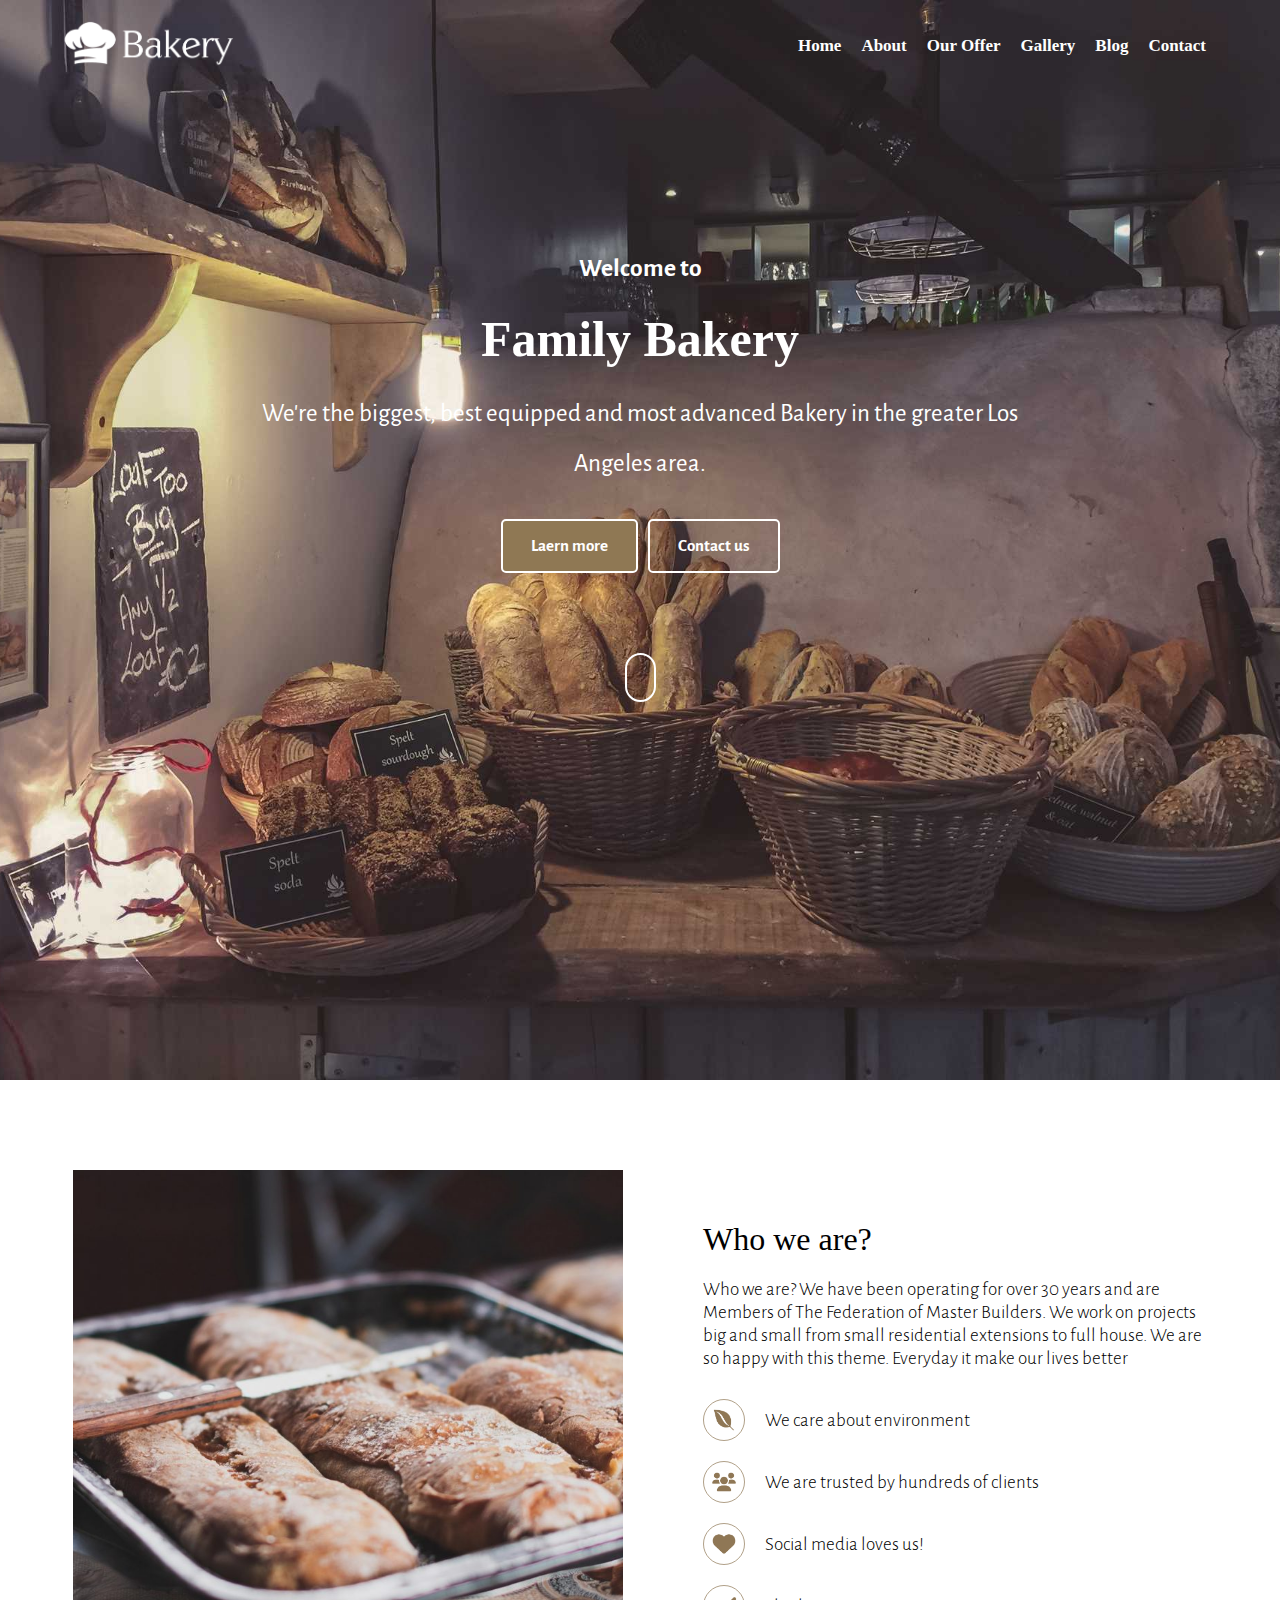
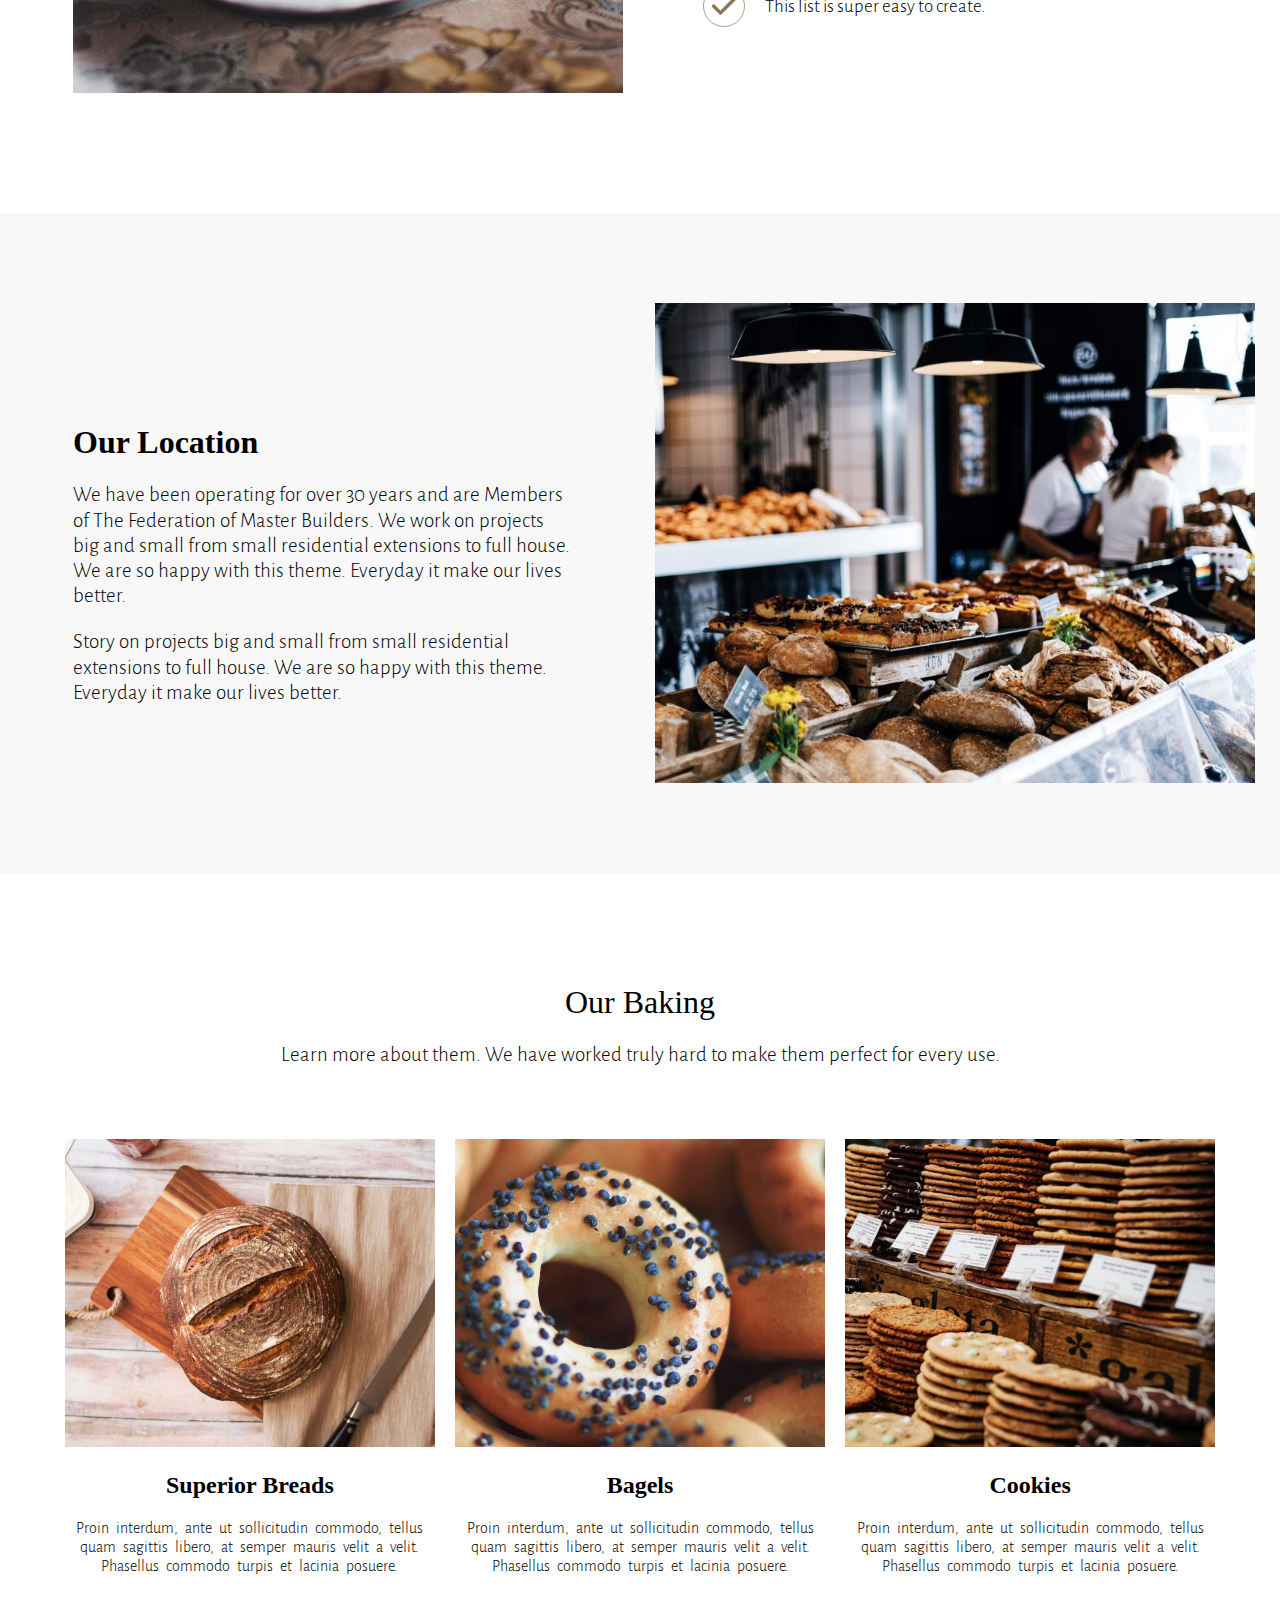
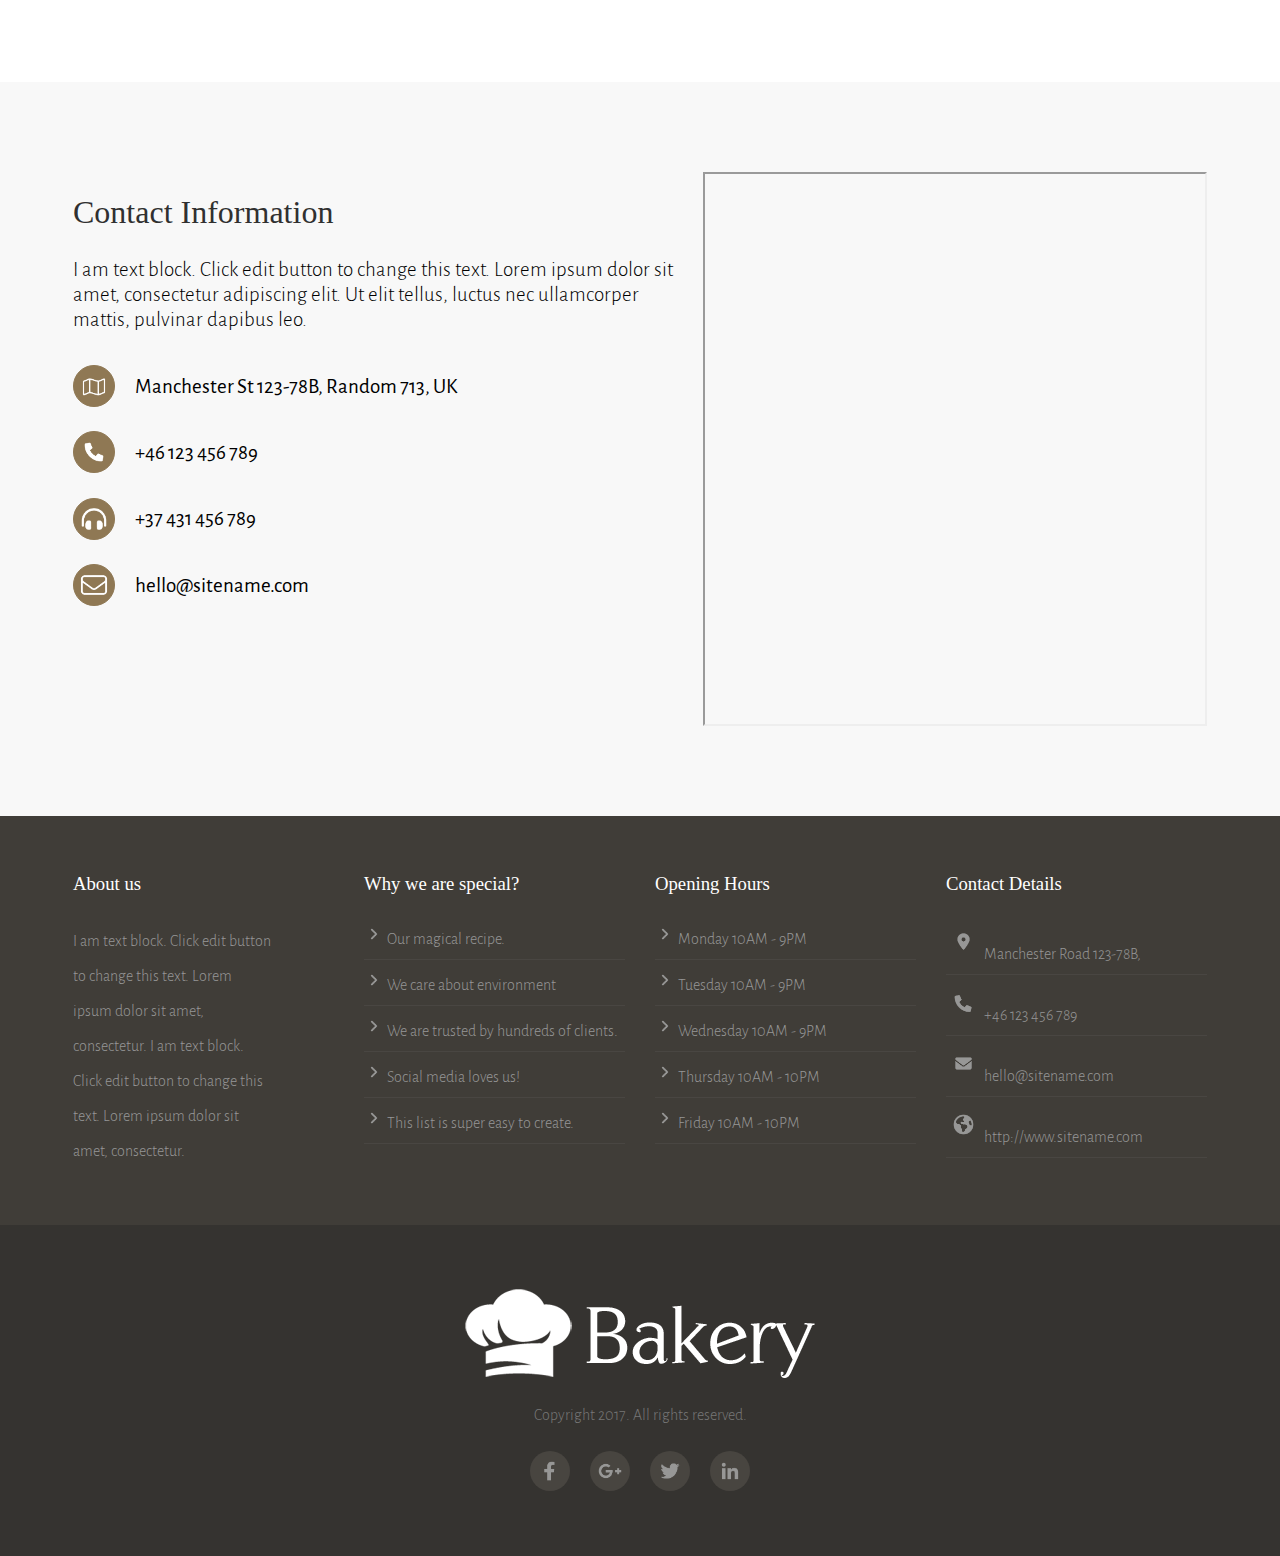
<file: Assignemnt 3/index.html>
<!DOCTYPE html>
<html lang="en">

<head>
    <meta charset="UTF-8">
    <meta name="viewport" content="width=device-width, initial-scale=1.0">
    <title>Bakery</title>
    <link rel="stylesheet" href="css/style.css">
    <link rel="preconnect" href="https://fonts.googleapis.com">
    <link rel="preconnect" href="https://fonts.gstatic.com" crossorigin>
    <link
        href="https://fonts.googleapis.com/css2?family=Alegreya+Sans:ital,wght@0,100;0,300;0,400;0,500;0,700;0,800;0,900;1,100;1,300;1,400;1,500;1,700;1,800;1,900&family=Open+Sans:ital,wght@0,300..800;1,300..800&family=Roboto+Condensed:ital,wght@0,100..900;1,100..900&family=Work+Sans:wght@700&display=swap"
        rel="stylesheet">
</head>

<body>

    <!-- start haed -->
    <div class="haedin">
        <div class="containr">
            <divc class="lgo">
                <img src="images/bakery-light-1.png" alt="">
            </divc>
            <div class="nav">
                <ul>
                    <li>Home</li>
                    <li>About</li>
                    <li>Our Offer</li>
                    <li>Gallery</li>
                    <li>Blog</li>
                    <li>Contact</li>
                </ul>
            </div>

        </div>

        <div class="Welcome">
            <h2>Welcome to</h2>
            <h1>Family Bakery</h1>
            <p>We're the biggest, best equipped and most advanced Bakery in the greater Los Angeles area.</p>
        </div>
        <div class="lc">
            <a class="one" href="">Laern more</a>
            <a class="tow" href="">Contact us</a>
        </div>
        <div class="link">
            <a style="scroll-behavior: smooth;" class="ol" href="#ol"></a>
        </div>
    </div>
    <!-- end haed -->

    <!-- start who we are -->
    <div class="who" id="ol">
        <div class="containr">
            <img class="image" src="images/alexandru-stavrica.jpg" alt="">
            <div class="text">
                <h1>Who we are?</h1>
                <p>
                    Who we are?
                    We have been operating for over 30 years and are
                    Members of The Federation of Master Builders. We work
                    on projects big and small from small residential extensions to full house. We are so
                    happy with this theme. Everyday it make our lives better</p>
                <div class="icon">
                    <img src="images/Icons/leaf.png">
                    <p>We care about environment</p>
                </div>
                <div class="icon">
                    <img src="images/Icons/people.png" alt="">
                    <p>We are trusted by hundreds of clients</p>
                </div>
                <div class="icon">
                    <img src="images/Icons/heart.png" alt="">
                    <p>Social media loves us!</p>
                </div>
                <div class="icon">
                    <img src="images/Icons/check.png" alt="">
                    <p>This list is super easy to create.</p>
                </div>
            </div>
        </div>
    </div>
    <!-- end who we are -->

    <!-- start Our Location -->
    <div class="our">
        <div class="containr">
            <div class="siction">
                <h1>Our Location</h1>
                <p>We have been operating for over 30 years and are Members of The Federation of Master Builders. We
                    work on projects big and small from small residential extensions to full house. We are so happy with
                    this theme. Everyday it make our lives better.</p>
                <p>Story on projects big and small from small residential extensions to full house. We are so happy with
                    this theme. Everyday it make our lives better.</p>
            </div>
            <img src="images/full-2.jpg" alt="">
        </div>
    </div>
    <!-- end Our Location -->
    <!-- start Our Baking -->
    <div class="Baking">
        <div class="containr">
            <div class="text">
                <h1>Our Baking</h1>
                <p>Learn more about them. We have worked truly hard to make them perfect for every use.</p>

            </div>
            <div class="flix">
                <div class="image">
                    <img src="images/ben-garratt.jpg" alt="">
                    <h2>Superior Breads</h2>
                    <p>Proin interdum, ante ut sollicitudin commodo, tellus quam sagittis libero, at semper mauris velit
                        a velit. Phasellus commodo turpis et lacinia posuere.</p>

                </div>
                <div class="image">
                    <img src="images/stas-ovsky.jpg" alt="">
                    <h2>Bagels</h2>
                    <p>Proin interdum, ante ut sollicitudin commodo, tellus quam sagittis libero, at semper mauris velit
                        a velit. Phasellus commodo turpis et lacinia posuere.</p>

                </div>
                <div class="image">
                    <img src="images/clem-onojeghuo.jpg" alt="">
                    <h2>Cookies</h2>
                    <p>Proin interdum, ante ut sollicitudin commodo, tellus quam sagittis libero, at semper mauris velit
                        a velit. Phasellus commodo turpis et lacinia posuere.</p>
                </div>
            </div>
        </div>
    </div>
    <!-- end Our Baking -->
    <!-- start Contact Information -->
    <div class="Contact">
        <div class="containr">
            <div class="Information">
                <h1>Contact Information</h1>
                <p>I am text block. Click edit button to change this text. Lorem ipsum dolor sit amet, consectetur
                    adipiscing elit. Ut elit tellus, luctus nec ullamcorper mattis, pulvinar dapibus leo.</p>
                <div class="icon">
                    <img src="images/Icons/map.png" alt="">
                    <p>Manchester St 123-78B, Random 713, UK</p>
                </div>
                <div class="icon">
                    <img src="images/Icons/phone.png" alt="">
                    <p>+46 123 456 789</p>
                </div>
                <div class="icon">
                    <img src="images/Icons/headphone.png" alt="">
                    <p>+37 431 456 789</p>
                </div>
                <div class="icon">
                    <img src="images/Icons/email.png" alt="">
                    <p>hello@sitename.com </p>
                </div>
            </div>
            <iframe
                src="https://www.google.com/maps/embed?pb=!1m14!1m8!1m3!1d189.0000723902516!2d-74.000112!3d40.717991!3m2!1i1024!2i768!4f13.1!3m3!1m2!1s0x89c25bdd160727b1%3A0x9122c18d8d9cf87a!2sNew%20Cameron%20Bakery!5e0!3m2!1sen!2sus!4v1710590071764!5m2!1sen!2sus"
                width="500" height="550" style="border:1;" allowfullscreen="" loading="lazy"
                referrerpolicy="no-referrer-when-downgrade"></iframe>
        </div>
    </div>
    <!-- end Contact Information -->
    <!-- start footer -->
    <div class="footer">
        <div class="containr">
            <div class="about">
                <h3>About us</h3>
                <p>I am text block. Click edit button to change this text. Lorem ipsum dolor sit amet, consectetur. I am
                    text block. Click edit button to change this text. Lorem ipsum dolor sit amet, consectetur.</p>
            </div>
            <!--  -->
            <div class="special">
                <h3>Why we are special?</h3>
                <ul>
                    <li>
                        <img src="images/Icons/arrow.png" alt="">
                        <span>Our magical recipe.</span>
                    </li>
                    <li>
                        <img src="images/Icons/arrow.png" alt="">
                        <span>We care about environment</span>
                    </li>
                    <li>
                        <img src="images/Icons/arrow.png" alt="">
                        <span>We are trusted by hundreds of clients.</span>
                    </li>
                    <li>
                        <img src="images/Icons/arrow.png" alt="">
                        <span>Social media loves us!</span>
                    </li>
                    <li>
                        <img src="images/Icons/arrow.png" alt="">
                        <span>This list is super easy to create.</span>
                    </li>
                </ul>

            </div>
            <div class="Opening">
                <h3>Opening Hours</h3>
                <ul>
                    <li>
                        <img src="images/Icons/arrow.png" alt="">
                        <span>Monday 10AM - 9PM</span>
                    </li>
                    <li>
                        <img src="images/Icons/arrow.png" alt="">
                        <span>Tuesday 10AM - 9PM</span>
                    </li>
                    <li>
                        <img src="images/Icons/arrow.png" alt="">
                        <span>Wednesday 10AM - 9PM</span>
                    </li>
                    <li>
                        <img src="images/Icons/arrow.png" alt="">
                        <span>Thursday 10AM - 10PM</span>
                    </li>
                    <li>
                        <img src="images/Icons/arrow.png" alt="">
                        <span>Friday 10AM - 10PM</span>
                    </li>
                </ul>

            </div>
            <div class="Details">
                <h3>Contact Details</h3>
                <ul>
                    <li>
                        <img class="icon" src="images/Icons/location.png" alt="">
                        <span>Manchester Road 123-78B,</span>
                    </li>
                    <li>
                        <img class="icon" src="images/Icons/phone-gray.png" alt="">

                        <a href="#">+46 123 456 789</a>
                    </li>
                    <li>
                        <img class="icon" src="images/Icons/email-solid.png" alt="">
                        <a href="#">hello@sitename.com</a>
                    </li>
                    <li>
                        <img class="icon" src="images/Icons/earth.png" alt="">
                        <a href="#">http://www.sitename.com</a>
                    </li>
                </ul>
            </div>
        </div>
    </div>
    </div>
    <div class="foot">
        <div class="containr">
            <div class="image">
                <img src="images/bakery-light-1.png" alt="">
            </div>
            <div class="media">
                <p>Copyright 2017. All rights reserved.</p>
            </div>
            <div class="social-icon">
                <a class="a" href="#">
                    <img src="images/Icons/facebook.png" alt="">
                </a>
                <a class="b" href="#">
                    <img src="images/Icons/google.png" alt="">
                </a>
                <a class="c" href="#">
                    <img src="images/Icons/twitter.png" alt="">
                </a>
                <a class="d" href="#">
                    <img src="images/Icons/linkedin.png" alt="">
                </a>

            </div>


        </div>

    </div>
</body>

</html>
</file>
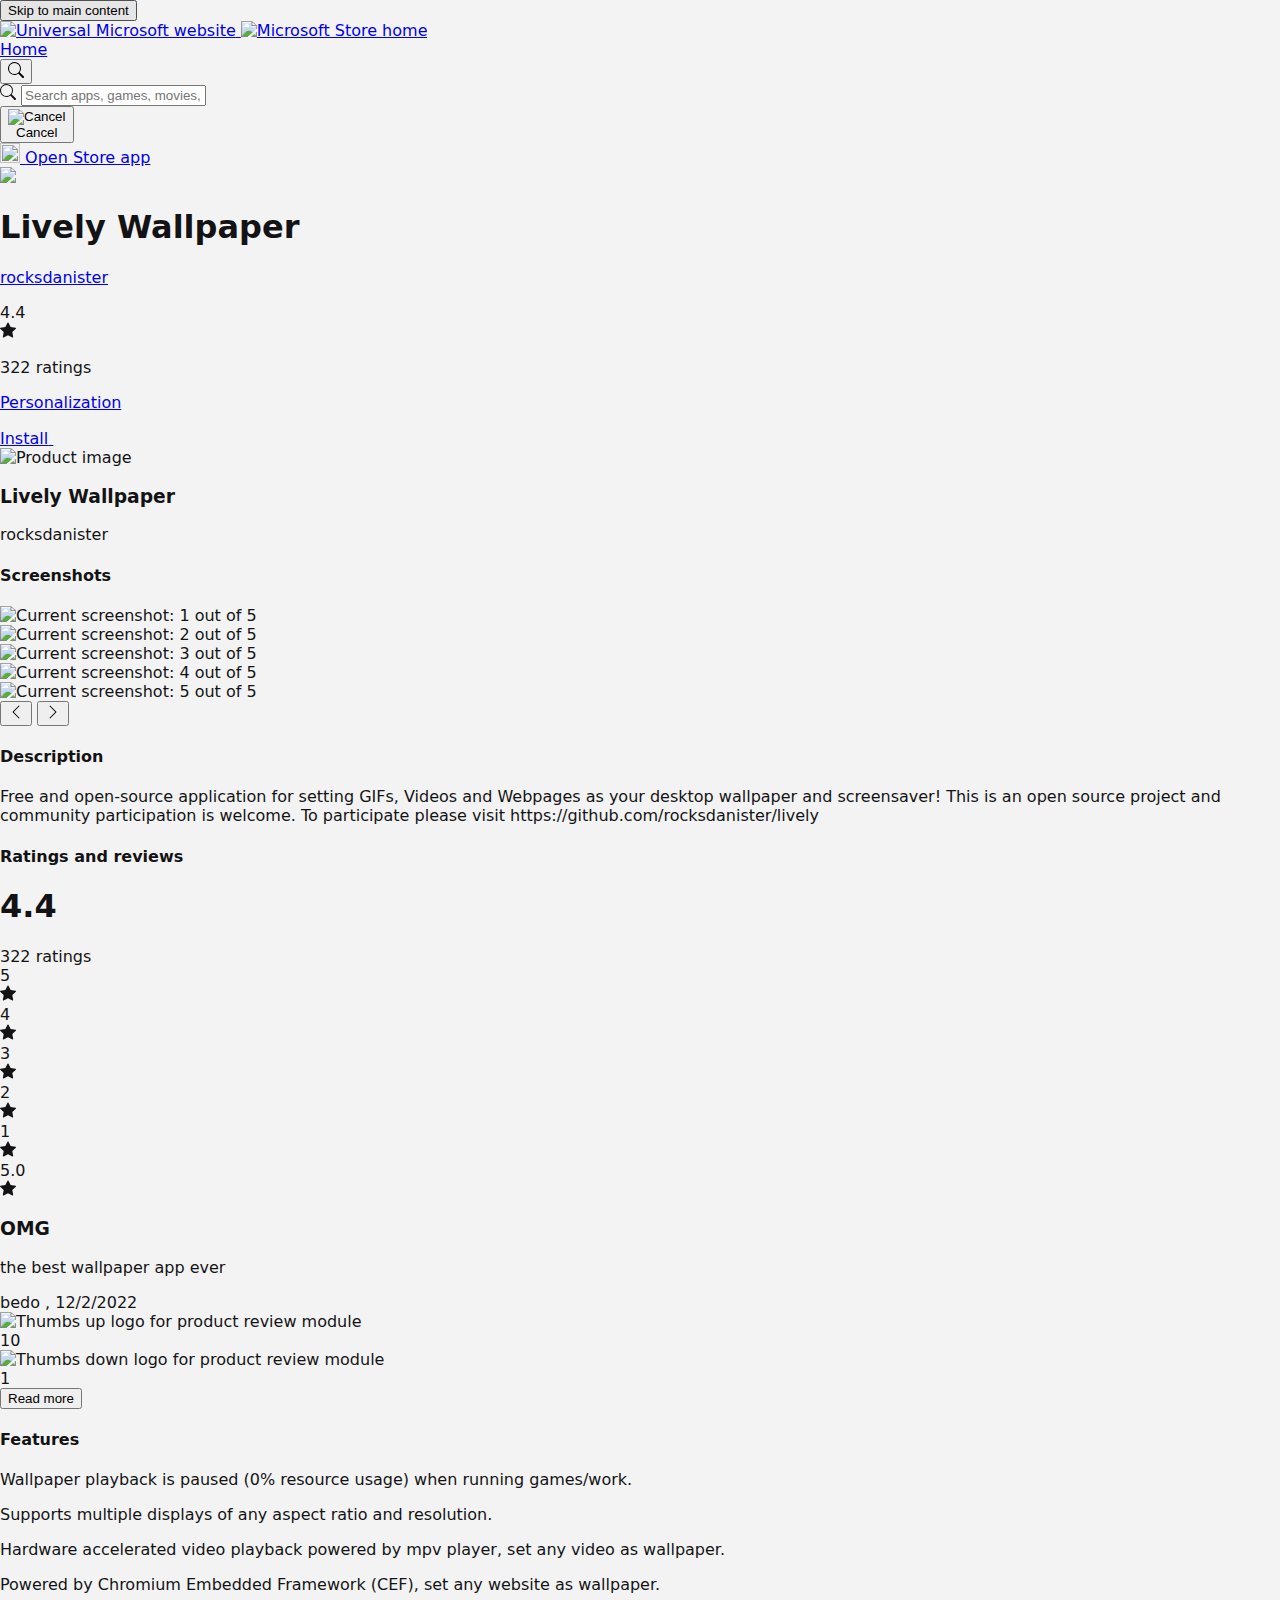
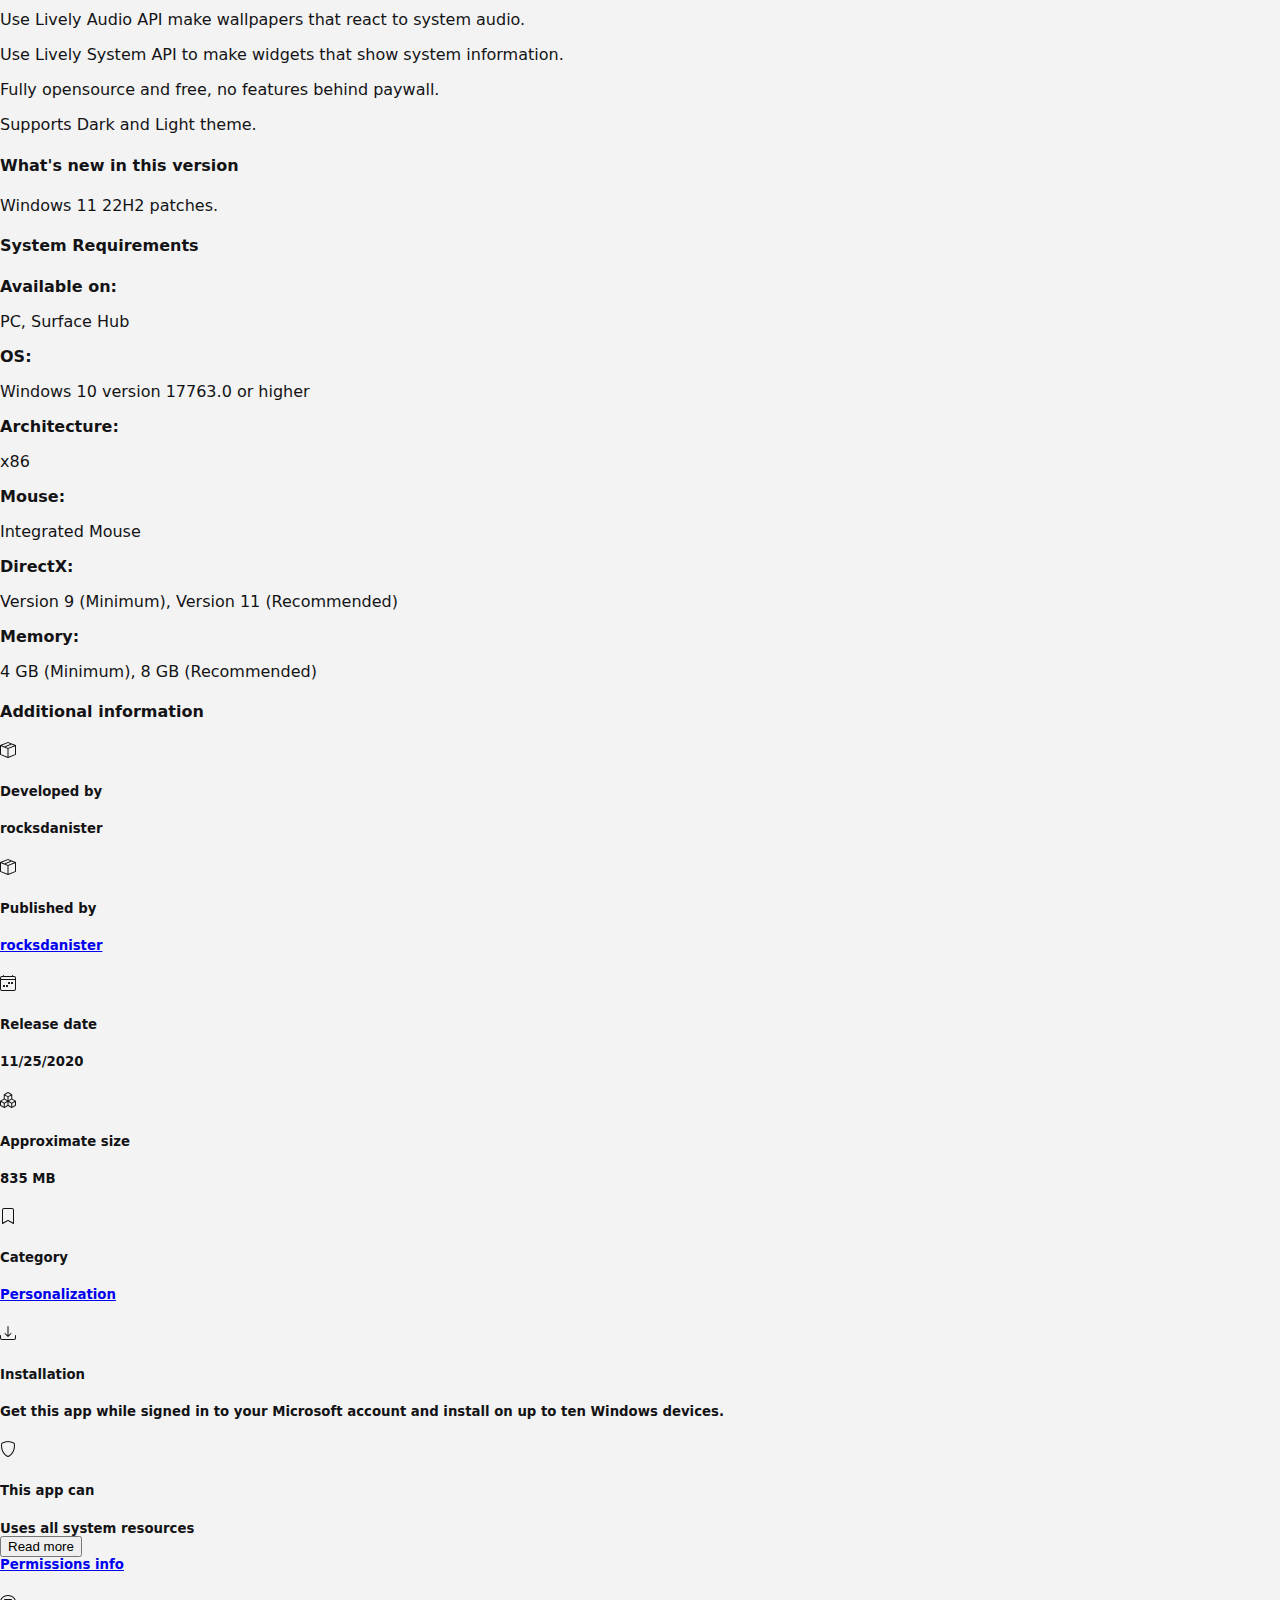
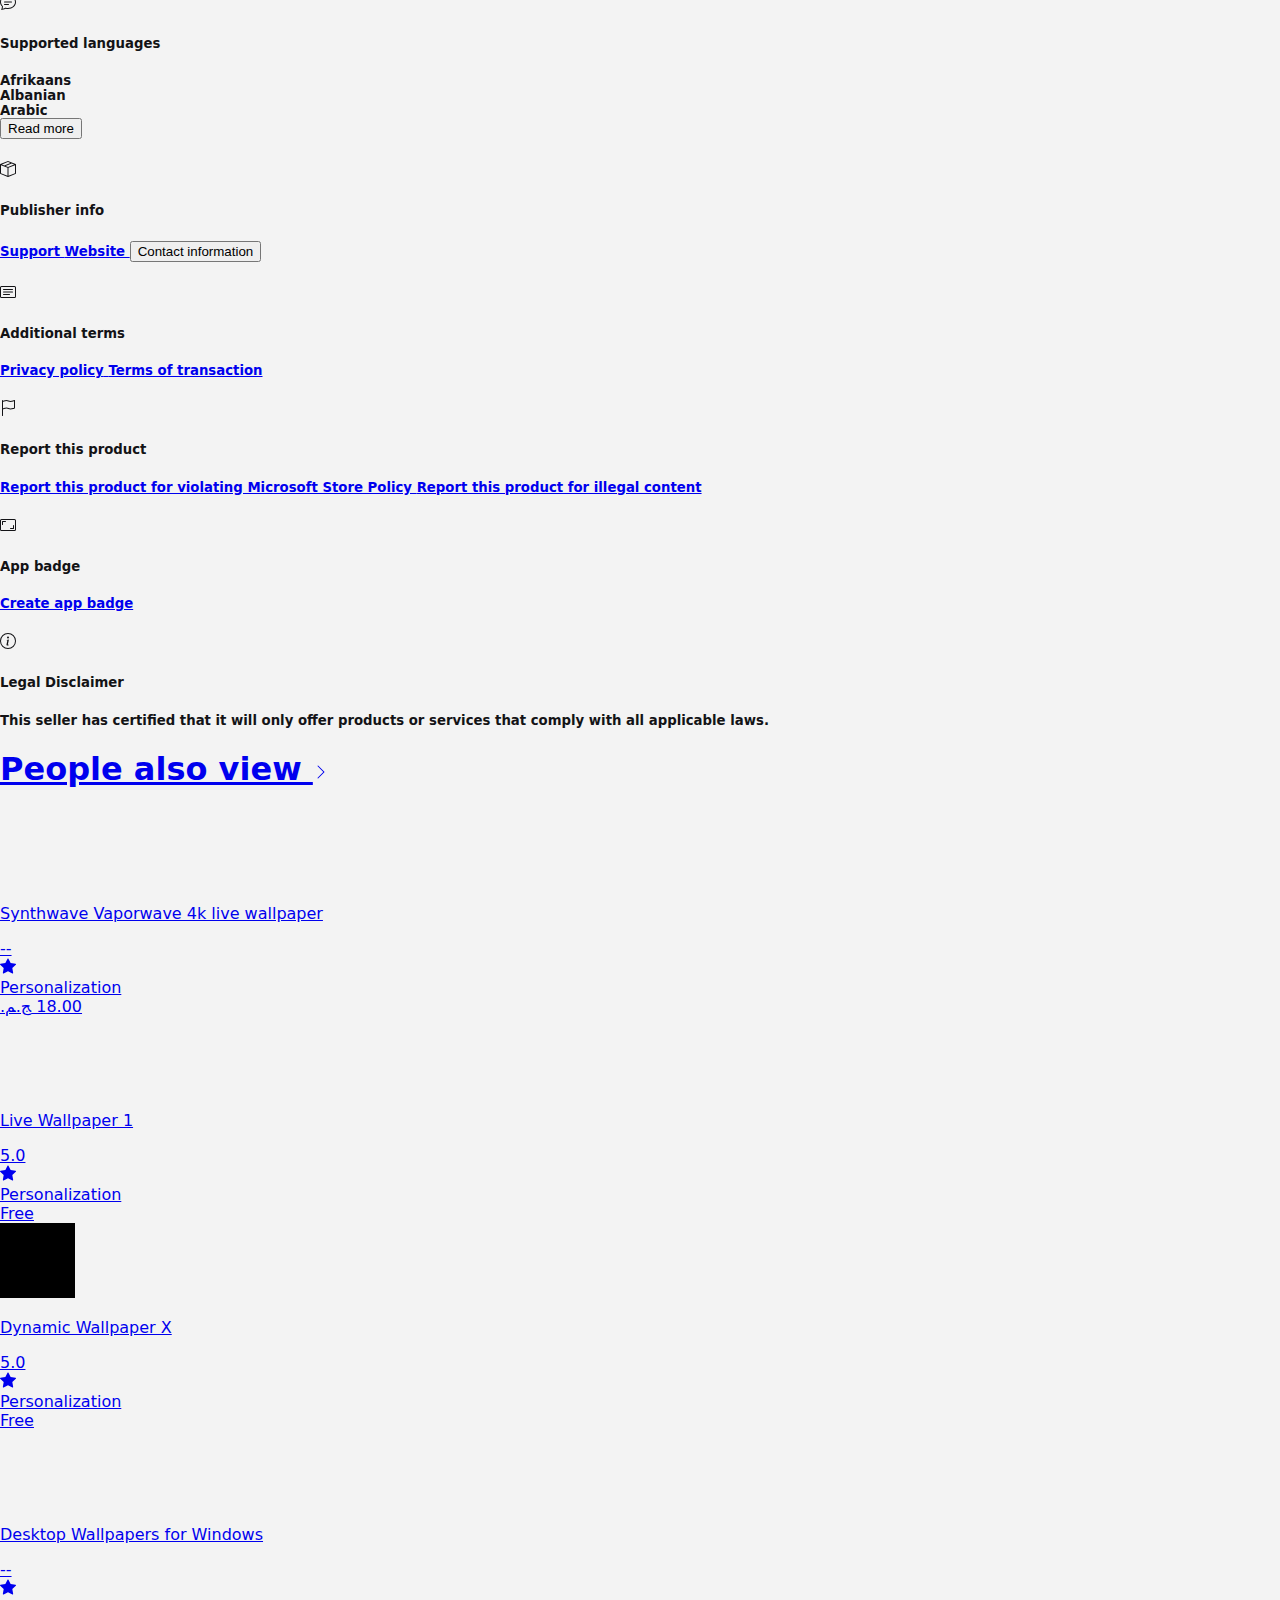
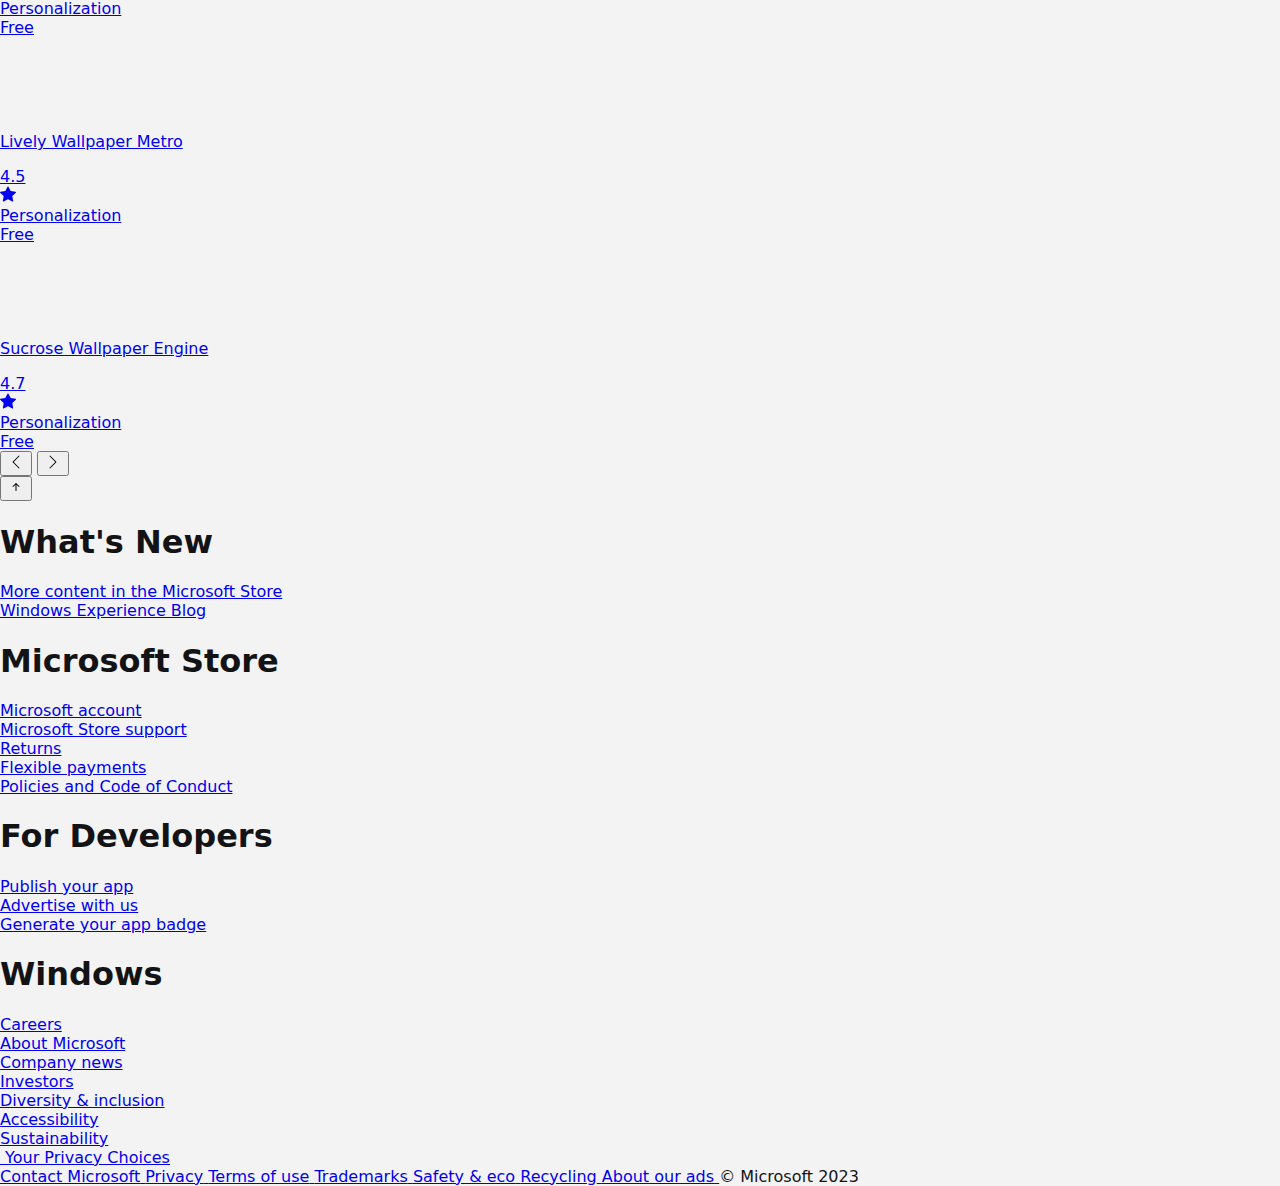
<file: Assignemnt 3/images/Icons/Lively Wallpaper - Microsoft Apps.html>
<!DOCTYPE html>
<!-- saved from url=(0061)https://apps.microsoft.com/detail/9ntm2qc6qws7?hl=en-us&gl=EG -->
<html lang="en-us" dir="ltr" class="sl-theme-dark" style="--screen-height: 570px;"><head><meta http-equiv="Content-Type" content="text/html; charset=UTF-8">
    
    <title>Lively Wallpaper - Microsoft Apps</title>
    <!--<base href="/">--><base href=".">

    <meta name="description" content="Free and open-source application for setting GIFs, Videos and Webpages as your desktop wallpaper and screensaver!

This is an open source project and community participation is welcome. To participate please visit
https://github.com/rocksdanister/lively
">

    <meta property="og:site_name" content="Microsoft Apps">
    <meta property="og:type" content="website">
    <meta property="og:title" content="Lively Wallpaper - Official app in the Microsoft Store">
    <meta property="og:description" content="Free and open-source application for setting GIFs, Videos and Webpages as your desktop wallpaper and screensaver!

This is an open source project and community participation is welcome. To participate please visit
https://github.com/rocksdanister/lively
">
    <meta property="og:image" content="https://store-images.s-microsoft.com/image/apps.4720.14416131676512756.84314783-1c86-4403-b991-2e1da8525703.bf78340f-7059-4641-8d3f-8a7f740be8c0">
    <meta property="og:image:width" content="300">
    <meta property="og:image:height" content="300">
    <meta property="og:locale" content="en-us">

    <meta name="twitter:card" content="summary_large_image">
    <meta name="twitter:site" content="@MicrosoftStore">
    <meta name="twitter:title" content="Lively Wallpaper - Official app in the Microsoft Store">
    <meta name="twitter:description" content="Free and open-source application for setting GIFs, Videos and Webpages as your desktop wallpaper and screensaver!

This is an open source project and community participation is welcome. To participate please visit
https://github.com/rocksdanister/lively
">
    <meta name="twitter:image" content="https://store-images.s-microsoft.com/image/apps.4720.14416131676512756.84314783-1c86-4403-b991-2e1da8525703.bf78340f-7059-4641-8d3f-8a7f740be8c0">

    
            <link rel="preload" href="https://store-images.s-microsoft.com/image/apps.4720.14416131676512756.84314783-1c86-4403-b991-2e1da8525703.bf78340f-7059-4641-8d3f-8a7f740be8c0?h=210" as="image" imagesrcset="https://store-images.s-microsoft.com/image/apps.4720.14416131676512756.84314783-1c86-4403-b991-2e1da8525703.bf78340f-7059-4641-8d3f-8a7f740be8c0?h=210 1x, https://store-images.s-microsoft.com/image/apps.4720.14416131676512756.84314783-1c86-4403-b991-2e1da8525703.bf78340f-7059-4641-8d3f-8a7f740be8c0?h=253 1.125x, https://store-images.s-microsoft.com/image/apps.4720.14416131676512756.84314783-1c86-4403-b991-2e1da8525703.bf78340f-7059-4641-8d3f-8a7f740be8c0?h=307 1.375x, https://store-images.s-microsoft.com/image/apps.4720.14416131676512756.84314783-1c86-4403-b991-2e1da8525703.bf78340f-7059-4641-8d3f-8a7f740be8c0?h=380 1.625x, https://store-images.s-microsoft.com/image/apps.4720.14416131676512756.84314783-1c86-4403-b991-2e1da8525703.bf78340f-7059-4641-8d3f-8a7f740be8c0?h=464 1.875x, https://store-images.s-microsoft.com/image/apps.4720.14416131676512756.84314783-1c86-4403-b991-2e1da8525703.bf78340f-7059-4641-8d3f-8a7f740be8c0?h=576 2.5x">

    <link rel="preconnect" href="https://store-images.s-microsoft.com/">
    <link rel="preconnect" href="https://images-eds-ssl.xboxlive.com/">
    <link rel="preconnect" href="https://sparkcdneus2.azureedge.net/">
    <link rel="preconnect" href="https://store-images.microsoft.com/">
    <link rel="preconnect" href="https://musicart.xboxlive.com/">

    <meta name="viewport" content="viewport-fit=cover, width=device-width, initial-scale=1.0">
    <meta name="msvalidate.01" content="278E7916AAA9095109F255AE133C94FE">
    <meta name="msvalidate.01" content="BC05ABC0129603BD41E881A2EA1F81B5">
    <meta name="google-site-verification" content="t1VwBk_bYG_uw8KqYaF_sbdcPsheMNxFQt1UKoFxM78">
    <meta name="google-site-verification" content="64T9nhDH4yUBpQhififtc0GP65kxKnncJSyqCBHANrc">

    <meta name="theme-color" media="(prefers-color-scheme: dark)" content="#181818">
    <meta name="theme-color" media="(prefers-color-scheme: light)" content="#f3f3f3">

    <meta name="apple-mobile-web-app-capable" content="yes">
    <meta name="apple-mobile-web-app-title" content="Microsoft Apps">
    <meta name="apple-mobile-web-app-status-bar-style" content="black">

    <link rel="manifest" href="https://apps.microsoft.com/manifest.webmanifest">


        <link rel="canonical" href="https://apps.microsoft.com/detail/9ntm2qc6qws7?hl=en-US&amp;gl=US">
        <link rel="alternate" hreflang="x-default" href="https://apps.microsoft.com/detail/9ntm2qc6qws7?hl=en-US">
            <link rel="alternate" hreflang="af-ZA" href="https://apps.microsoft.com/detail/9ntm2qc6qws7?hl=af-ZA&amp;gl=ZA">
            <link rel="alternate" hreflang="am-ET" href="https://apps.microsoft.com/detail/9ntm2qc6qws7?hl=am-ET&amp;gl=ET">
            <link rel="alternate" hreflang="ar-SA" href="https://apps.microsoft.com/detail/9ntm2qc6qws7?hl=ar-SA&amp;gl=SA">
            <link rel="alternate" hreflang="as-IN" href="https://apps.microsoft.com/detail/9ntm2qc6qws7?hl=as-IN&amp;gl=IN">
            <link rel="alternate" hreflang="az-Latn-AZ" href="https://apps.microsoft.com/detail/9ntm2qc6qws7?hl=az-Latn-AZ&amp;gl=AZ">
            <link rel="alternate" hreflang="bg-BG" href="https://apps.microsoft.com/detail/9ntm2qc6qws7?hl=bg-BG&amp;gl=BG">
            <link rel="alternate" hreflang="bn-IN" href="https://apps.microsoft.com/detail/9ntm2qc6qws7?hl=bn-IN&amp;gl=IN">
            <link rel="alternate" hreflang="bs-Latn-BA" href="https://apps.microsoft.com/detail/9ntm2qc6qws7?hl=bs-Latn-BA&amp;gl=BA">
            <link rel="alternate" hreflang="ca-ES" href="https://apps.microsoft.com/detail/9ntm2qc6qws7?hl=ca-ES&amp;gl=ES">
            <link rel="alternate" hreflang="ca-Es-VALENCIA" href="https://apps.microsoft.com/detail/9ntm2qc6qws7?hl=ca-Es-VALENCIA&amp;gl=ES">
            <link rel="alternate" hreflang="cs-CZ" href="https://apps.microsoft.com/detail/9ntm2qc6qws7?hl=cs-CZ&amp;gl=CZ">
            <link rel="alternate" hreflang="cy-GB" href="https://apps.microsoft.com/detail/9ntm2qc6qws7?hl=cy-GB&amp;gl=GB">
            <link rel="alternate" hreflang="da-DK" href="https://apps.microsoft.com/detail/9ntm2qc6qws7?hl=da-DK&amp;gl=DK">
            <link rel="alternate" hreflang="de-DE" href="https://apps.microsoft.com/detail/9ntm2qc6qws7?hl=de-DE&amp;gl=DE">
            <link rel="alternate" hreflang="el-GR" href="https://apps.microsoft.com/detail/9ntm2qc6qws7?hl=el-GR&amp;gl=GR">
            <link rel="alternate" hreflang="en-GB" href="https://apps.microsoft.com/detail/9ntm2qc6qws7?hl=en-GB&amp;gl=GB">
            <link rel="alternate" hreflang="en-US" href="https://apps.microsoft.com/detail/9ntm2qc6qws7?hl=en-US&amp;gl=US">
            <link rel="alternate" hreflang="es-ES" href="https://apps.microsoft.com/detail/9ntm2qc6qws7?hl=es-ES&amp;gl=ES">
            <link rel="alternate" hreflang="es-MX" href="https://apps.microsoft.com/detail/9ntm2qc6qws7?hl=es-MX&amp;gl=MX">
            <link rel="alternate" hreflang="et-EE" href="https://apps.microsoft.com/detail/9ntm2qc6qws7?hl=et-EE&amp;gl=EE">
            <link rel="alternate" hreflang="eu-ES" href="https://apps.microsoft.com/detail/9ntm2qc6qws7?hl=eu-ES&amp;gl=ES">
            <link rel="alternate" hreflang="fa-IR" href="https://apps.microsoft.com/detail/9ntm2qc6qws7?hl=fa-IR&amp;gl=IR">
            <link rel="alternate" hreflang="fi-FI" href="https://apps.microsoft.com/detail/9ntm2qc6qws7?hl=fi-FI&amp;gl=FI">
            <link rel="alternate" hreflang="fil-PH" href="https://apps.microsoft.com/detail/9ntm2qc6qws7?hl=fil-PH&amp;gl=PH">
            <link rel="alternate" hreflang="fr-CA" href="https://apps.microsoft.com/detail/9ntm2qc6qws7?hl=fr-CA&amp;gl=CA">
            <link rel="alternate" hreflang="fr-FR" href="https://apps.microsoft.com/detail/9ntm2qc6qws7?hl=fr-FR&amp;gl=FR">
            <link rel="alternate" hreflang="ga-IE" href="https://apps.microsoft.com/detail/9ntm2qc6qws7?hl=ga-IE&amp;gl=IE">
            <link rel="alternate" hreflang="gd-GB" href="https://apps.microsoft.com/detail/9ntm2qc6qws7?hl=gd-GB&amp;gl=GB">
            <link rel="alternate" hreflang="gl-ES" href="https://apps.microsoft.com/detail/9ntm2qc6qws7?hl=gl-ES&amp;gl=ES">
            <link rel="alternate" hreflang="gu-IN" href="https://apps.microsoft.com/detail/9ntm2qc6qws7?hl=gu-IN&amp;gl=IN">
            <link rel="alternate" hreflang="he-IL" href="https://apps.microsoft.com/detail/9ntm2qc6qws7?hl=he-IL&amp;gl=IL">
            <link rel="alternate" hreflang="hi-IN" href="https://apps.microsoft.com/detail/9ntm2qc6qws7?hl=hi-IN&amp;gl=IN">
            <link rel="alternate" hreflang="hr-HR" href="https://apps.microsoft.com/detail/9ntm2qc6qws7?hl=hr-HR&amp;gl=HR">
            <link rel="alternate" hreflang="hu-HU" href="https://apps.microsoft.com/detail/9ntm2qc6qws7?hl=hu-HU&amp;gl=HU">
            <link rel="alternate" hreflang="id-ID" href="https://apps.microsoft.com/detail/9ntm2qc6qws7?hl=id-ID&amp;gl=ID">
            <link rel="alternate" hreflang="is-IS" href="https://apps.microsoft.com/detail/9ntm2qc6qws7?hl=is-IS&amp;gl=IS">
            <link rel="alternate" hreflang="it-IT" href="https://apps.microsoft.com/detail/9ntm2qc6qws7?hl=it-IT&amp;gl=IT">
            <link rel="alternate" hreflang="ja-JP" href="https://apps.microsoft.com/detail/9ntm2qc6qws7?hl=ja-JP&amp;gl=JP">
            <link rel="alternate" hreflang="ka-GE" href="https://apps.microsoft.com/detail/9ntm2qc6qws7?hl=ka-GE&amp;gl=GE">
            <link rel="alternate" hreflang="kk-KZ" href="https://apps.microsoft.com/detail/9ntm2qc6qws7?hl=kk-KZ&amp;gl=KZ">
            <link rel="alternate" hreflang="km-KH" href="https://apps.microsoft.com/detail/9ntm2qc6qws7?hl=km-KH&amp;gl=KH">
            <link rel="alternate" hreflang="kn-IN" href="https://apps.microsoft.com/detail/9ntm2qc6qws7?hl=kn-IN&amp;gl=IN">
            <link rel="alternate" hreflang="kok-IN" href="https://apps.microsoft.com/detail/9ntm2qc6qws7?hl=kok-IN&amp;gl=IN">
            <link rel="alternate" hreflang="ko-KR" href="https://apps.microsoft.com/detail/9ntm2qc6qws7?hl=ko-KR&amp;gl=KR">
            <link rel="alternate" hreflang="lb-LU" href="https://apps.microsoft.com/detail/9ntm2qc6qws7?hl=lb-LU&amp;gl=LU">
            <link rel="alternate" hreflang="lo-LA" href="https://apps.microsoft.com/detail/9ntm2qc6qws7?hl=lo-LA&amp;gl=LA">
            <link rel="alternate" hreflang="lt-LT" href="https://apps.microsoft.com/detail/9ntm2qc6qws7?hl=lt-LT&amp;gl=LT">
            <link rel="alternate" hreflang="lv-LV" href="https://apps.microsoft.com/detail/9ntm2qc6qws7?hl=lv-LV&amp;gl=LV">
            <link rel="alternate" hreflang="mi-NZ" href="https://apps.microsoft.com/detail/9ntm2qc6qws7?hl=mi-NZ&amp;gl=NZ">
            <link rel="alternate" hreflang="mk-MK" href="https://apps.microsoft.com/detail/9ntm2qc6qws7?hl=mk-MK&amp;gl=MK">
            <link rel="alternate" hreflang="ml-IN" href="https://apps.microsoft.com/detail/9ntm2qc6qws7?hl=ml-IN&amp;gl=IN">
            <link rel="alternate" hreflang="mr-IN" href="https://apps.microsoft.com/detail/9ntm2qc6qws7?hl=mr-IN&amp;gl=IN">
            <link rel="alternate" hreflang="ms-MY" href="https://apps.microsoft.com/detail/9ntm2qc6qws7?hl=ms-MY&amp;gl=MY">
            <link rel="alternate" hreflang="mt-MT" href="https://apps.microsoft.com/detail/9ntm2qc6qws7?hl=mt-MT&amp;gl=MT">
            <link rel="alternate" hreflang="nb-NO" href="https://apps.microsoft.com/detail/9ntm2qc6qws7?hl=nb-NO&amp;gl=NO">
            <link rel="alternate" hreflang="ne-NP" href="https://apps.microsoft.com/detail/9ntm2qc6qws7?hl=ne-NP&amp;gl=NP">
            <link rel="alternate" hreflang="nl-NL" href="https://apps.microsoft.com/detail/9ntm2qc6qws7?hl=nl-NL&amp;gl=NL">
            <link rel="alternate" hreflang="nn-NO" href="https://apps.microsoft.com/detail/9ntm2qc6qws7?hl=nn-NO&amp;gl=NO">
            <link rel="alternate" hreflang="or-IN" href="https://apps.microsoft.com/detail/9ntm2qc6qws7?hl=or-IN&amp;gl=IN">
            <link rel="alternate" hreflang="pa-IN" href="https://apps.microsoft.com/detail/9ntm2qc6qws7?hl=pa-IN&amp;gl=IN">
            <link rel="alternate" hreflang="pl-PL" href="https://apps.microsoft.com/detail/9ntm2qc6qws7?hl=pl-PL&amp;gl=PL">
            <link rel="alternate" hreflang="pt-BR" href="https://apps.microsoft.com/detail/9ntm2qc6qws7?hl=pt-BR&amp;gl=BR">
            <link rel="alternate" hreflang="pt-PT" href="https://apps.microsoft.com/detail/9ntm2qc6qws7?hl=pt-PT&amp;gl=PT">
            <link rel="alternate" hreflang="quz-PE" href="https://apps.microsoft.com/detail/9ntm2qc6qws7?hl=quz-PE&amp;gl=PE">
            <link rel="alternate" hreflang="ro-RO" href="https://apps.microsoft.com/detail/9ntm2qc6qws7?hl=ro-RO&amp;gl=RO">
            <link rel="alternate" hreflang="ru-RU" href="https://apps.microsoft.com/detail/9ntm2qc6qws7?hl=ru-RU&amp;gl=RU">
            <link rel="alternate" hreflang="sk-SK" href="https://apps.microsoft.com/detail/9ntm2qc6qws7?hl=sk-SK&amp;gl=SK">
            <link rel="alternate" hreflang="sl-sI" href="https://apps.microsoft.com/detail/9ntm2qc6qws7?hl=sl-sI&amp;gl=SI">
            <link rel="alternate" hreflang="sq-AL" href="https://apps.microsoft.com/detail/9ntm2qc6qws7?hl=sq-AL&amp;gl=AL">
            <link rel="alternate" hreflang="sr-Cyrl-BA" href="https://apps.microsoft.com/detail/9ntm2qc6qws7?hl=sr-Cyrl-BA&amp;gl=BA">
            <link rel="alternate" hreflang="sr-Cyrl-RS" href="https://apps.microsoft.com/detail/9ntm2qc6qws7?hl=sr-Cyrl-RS&amp;gl=RS">
            <link rel="alternate" hreflang="sr-Latn-RS" href="https://apps.microsoft.com/detail/9ntm2qc6qws7?hl=sr-Latn-RS&amp;gl=RS">
            <link rel="alternate" hreflang="sv-SE" href="https://apps.microsoft.com/detail/9ntm2qc6qws7?hl=sv-SE&amp;gl=SE">
            <link rel="alternate" hreflang="ta-IN" href="https://apps.microsoft.com/detail/9ntm2qc6qws7?hl=ta-IN&amp;gl=IN">
            <link rel="alternate" hreflang="te-IN" href="https://apps.microsoft.com/detail/9ntm2qc6qws7?hl=te-IN&amp;gl=IN">
            <link rel="alternate" hreflang="th-TH" href="https://apps.microsoft.com/detail/9ntm2qc6qws7?hl=th-TH&amp;gl=TH">
            <link rel="alternate" hreflang="tr-TR" href="https://apps.microsoft.com/detail/9ntm2qc6qws7?hl=tr-TR&amp;gl=TR">
            <link rel="alternate" hreflang="tt-RU" href="https://apps.microsoft.com/detail/9ntm2qc6qws7?hl=tt-RU&amp;gl=RU">
            <link rel="alternate" hreflang="ug-CN" href="https://apps.microsoft.com/detail/9ntm2qc6qws7?hl=ug-CN&amp;gl=CN">
            <link rel="alternate" hreflang="uk-UA" href="https://apps.microsoft.com/detail/9ntm2qc6qws7?hl=uk-UA&amp;gl=UA">
            <link rel="alternate" hreflang="ur-PK" href="https://apps.microsoft.com/detail/9ntm2qc6qws7?hl=ur-PK&amp;gl=PK">
            <link rel="alternate" hreflang="vi-VN" href="https://apps.microsoft.com/detail/9ntm2qc6qws7?hl=vi-VN&amp;gl=VN">
            <link rel="alternate" hreflang="zh-CN" href="https://apps.microsoft.com/detail/9ntm2qc6qws7?hl=zh-CN&amp;gl=CN">
            <link rel="alternate" hreflang="zh-TW" href="https://apps.microsoft.com/detail/9ntm2qc6qws7?hl=zh-TW&amp;gl=TW">

    <script async="" src="./Lively Wallpaper - Microsoft Apps_files/clarity-extended.js.download"></script><script async="" src="./Lively Wallpaper - Microsoft Apps_files/inyago70pn"></script><script>
            window.storeViewModel = {
  "productDetails": {
    "previews": [],
    "subtitleNarratorText": null,
    "typeTag": null,
    "ratingCountFormatted": "322",
    "iconUrl": "https://store-images.s-microsoft.com/image/apps.4720.14416131676512756.84314783-1c86-4403-b991-2e1da8525703.bf78340f-7059-4641-8d3f-8a7f740be8c0",
    "pdpImageUrl": "https://store-images.s-microsoft.com/image/apps.4720.14416131676512756.84314783-1c86-4403-b991-2e1da8525703.bf78340f-7059-4641-8d3f-8a7f740be8c0",
    "largePromotionImage": null,
    "posterArtUrl": "https://store-images.s-microsoft.com/image/apps.40607.14416131676512756.84314783-1c86-4403-b991-2e1da8525703.2e8ad7b8-ab24-46a8-bee7-57378f3fdbb5",
    "boxArtUrl": "https://store-images.s-microsoft.com/image/apps.28293.14416131676512756.84314783-1c86-4403-b991-2e1da8525703.0dbed0c5-75f5-4c15-9b43-ea96f1670b4f",
    "heroImageUrl": "https://store-images.s-microsoft.com/image/apps.64444.14416131676512756.a4895ce9-cd8d-4c80-a13c-dd63cf1980f1.4fa73540-3bb6-4190-b96c-fc69bf560940",
    "iconUrlBackground": "transparent",
    "trailers": [],
    "screenshots": [
      {
        "imageType": "screenshot",
        "backgroundColor": "",
        "foregroundColor": "",
        "caption": "Windows 11 design",
        "imagePositionInfo": "Desktop/0",
        "productColor": null,
        "url": "https://store-images.s-microsoft.com/image/apps.40033.14416131676512756.c6928841-2a67-4a42-b5d4-44ded2ce0cf1.017d07e6-bb58-4002-ab85-25ceed2cd80c",
        "height": 1440,
        "width": 2560
      },
      {
        "imageType": "screenshot",
        "backgroundColor": "",
        "foregroundColor": "",
        "caption": "Dynamic and customizable wallpapers",
        "imagePositionInfo": "Desktop/1",
        "productColor": null,
        "url": "https://store-images.s-microsoft.com/image/apps.21640.14416131676512756.8f975657-3f20-4265-8782-90e4e981cac8.157bc225-7b38-424a-8a73-84cec651d367",
        "height": 2160,
        "width": 3840
      },
      {
        "imageType": "screenshot",
        "backgroundColor": "",
        "foregroundColor": "",
        "caption": "Music visualizer wallpapers",
        "imagePositionInfo": "Desktop/2",
        "productColor": null,
        "url": "https://store-images.s-microsoft.com/image/apps.22016.14416131676512756.8f975657-3f20-4265-8782-90e4e981cac8.87797727-2732-4a94-8405-c7f4d9492e1b",
        "height": 2160,
        "width": 3840
      },
      {
        "imageType": "screenshot",
        "backgroundColor": "",
        "foregroundColor": "",
        "caption": "Custom weather wallpapers",
        "imagePositionInfo": "Desktop/3",
        "productColor": null,
        "url": "https://store-images.s-microsoft.com/image/apps.54314.14416131676512756.8f975657-3f20-4265-8782-90e4e981cac8.4a622505-995e-4cd9-bfcd-7a4885695170",
        "height": 2160,
        "width": 3840
      },
      {
        "imageType": "screenshot",
        "backgroundColor": "",
        "foregroundColor": "",
        "caption": "System monitoring wallpapers",
        "imagePositionInfo": "Desktop/4",
        "productColor": null,
        "url": "https://store-images.s-microsoft.com/image/apps.7909.14416131676512756.8f975657-3f20-4265-8782-90e4e981cac8.da557ae5-755d-4ed7-b3d6-3405a71e989f",
        "height": 2160,
        "width": 3840
      }
    ],
    "encodedTitle": "lively-wallpaper",
    "isMovie": false,
    "isApplication": true,
    "isGame": false,
    "isTvSeries": false,
    "isMoviesOrTVs": false,
    "isPwa": false,
    "isCoreGame": false,
    "supportsWindowsDesktop": true,
    "isAllowed": false,
    "isBrowsable": true,
    "isAd": false,
    "isPrimeVideo": false,
    "isSparkProduct": false,
    "isAndroid": false,
    "redirectUrl": null,
    "isPartOfLocaleAssessment": false,
    "isHardware": false,
    "isSubscription": false,
    "platforms": [
      "x86",
      "x64"
    ],
    "privacyUrl": "https://www.rocksdanister.com/lively/privacy/",
    "additionalTermLinks": null,
    "legalUrl": null,
    "accessible": false,
    "isDeviceCompanionApp": false,
    "supportUris": [
      {
        "uri": "https://github.com/rocksdanister/lively/wiki/Common-Problems",
        "purpose": null
      }
    ],
    "features": [
      "Wallpaper playback is paused (0% resource usage) when running games/work.",
      "Supports multiple displays of any aspect ratio and resolution.",
      "Hardware accelerated video playback powered by mpv player, set any video as wallpaper.",
      "Powered by Chromium Embedded Framework (CEF), set any website as wallpaper.",
      "Use Lively Audio API make wallpapers that react to system audio.",
      "Use Lively System API to make widgets that show system information.",
      "Fully opensource and free, no features behind paywall.",
      "Supports Dark and Light theme."
    ],
    "notes": [
      "Windows 11 22H2 patches."
    ],
    "supportedLanguages": [
      "Afrikaans",
      "Albanian",
      "Arabic",
      "Arabic (United Arab Emirates)",
      "Azerbaijani",
      "Azerbaijani (Latin)",
      "Basque",
      "Bosnian (Latin, Bosnia and Herzegovina)",
      "Bulgarian",
      "Catalan",
      "Chinese (Simplified)",
      "Chinese (Traditional Chinese)",
      "Chinese (Traditional)",
      "Croatian",
      "Czech",
      "Danish",
      "Dutch",
      "English (United Kingdom)",
      "English (United States)",
      "Estonian",
      "Filipino",
      "Finnish",
      "French",
      "French (Canada)",
      "Galician ",
      "Georgian",
      "German",
      "Greek",
      "Hebrew",
      "Hindi",
      "Hungarian",
      "Icelandic",
      "Indonesian",
      "Italian",
      "Japanese",
      "Kazakh",
      "Korean",
      "Korean ",
      "Latvian",
      "Lithuanian",
      "Malay",
      "Norwegian (Bokmål)",
      "Persian",
      "Polish",
      "Polish ",
      "Portuguese",
      "Portuguese (Brazil)",
      "Portuguese (Portugal)",
      "Romanian",
      "Russian",
      "Serbian",
      "Serbian (Cyrillic)",
      "Serbian (Latin)",
      "Serbian (Latin, Serbia)",
      "Slovak",
      "Slovenian (Slovenia)",
      "Spanish",
      "Spanish (Mexico)",
      "Spanish (Spain)",
      "Swedish",
      "Thai",
      "Turkish",
      "Ukrainian",
      "Vietnamese",
      "Welsh"
    ],
    "publisherCopyrightInformation": "",
    "publisherAddress": null,
    "publisherPhoneNumber": "",
    "additionalLicenseTerms": "",
    "appWebsiteUrl": "https://www.rocksdanister.com/lively/",
    "productRatings": [
      {
        "ratingSystem": "IARC",
        "ratingSystemShortName": "IARC",
        "ratingSystemId": "IARC",
        "ratingSystemUrl": "https://www.globalratings.com/",
        "ratingValue": "3+",
        "ratingId": "IARC:3",
        "ratingValueLogoUrl": "https://store-images.s-microsoft.com/image/global.9404.image.ddda1b2c-d334-444b-b055-e23fec6772d7.13e2dfc1-450e-4973-bcbb-f35d2cc4f4ed",
        "ratingAge": 0,
        "restrictMetadata": false,
        "restrictPurchase": false,
        "ratingDescriptors": [],
        "ratingDescriptorLogoUrls": null,
        "ratingDisclaimers": [],
        "interactiveElements": [],
        "longName": "3+",
        "shortName": "3+",
        "description": "For ages 3 and up"
      }
    ],
    "requiredHardware": null,
    "recommendedHardware": null,
    "hardwareWarnings": null,
    "permissionsRequired": [
      "Uses all system resources"
    ],
    "packageAndDeviceCapabilities": [
      "runFullTrust",
      "Microsoft.storeFilter.core.notSupported_8wekyb3d8bbwe"
    ],
    "version": "",
    "lastUpdateDateUtc": "2023-10-26T06:50:53Z",
    "skus": [
      {
        "actions": [
          "Details",
          "Fulfill",
          "Purchase",
          "Browse",
          "Curate",
          "Redeem"
        ],
        "availabilityId": "9Z3QK0L9T3CC",
        "skuType": "full",
        "price": 0.0,
        "displayPrice": "Free",
        "buyActionTitleOverride": null,
        "buyActionSubtitle": null,
        "currencyMismatch": false,
        "strikethroughPrice": null,
        "promoMessage": null,
        "promoEndDateUtc": null,
        "currencyCode": "EGP",
        "currencySymbol": "ج.م.‏",
        "resourceSetId": "1",
        "isPaymentInstrumentRequired": false,
        "fulfillmentData": "{\"ProductId\":\"9NTM2QC6QWS7\",\"WuBundleId\":\"2111a90b-0c2f-44af-aa56-f07312b6b922\",\"WuCategoryId\":\"54d3495e-5010-4c87-b28c-30422eba7d77\",\"PackageFamilyName\":\"12030rocksdanister.LivelyWallpaper_97hta09mmv6hy\",\"SkuId\":\"0010\",\"Content\":null,\"PackageFeatures\":null}",
        "msaPurchaseType": "PurchaseActionMsaAllowBypass",
        "packageRequirements": [
          {
            "hardwareRequirements": [],
            "hardwareDependencies": null,
            "supportedArchitectures": [
              "x86"
            ],
            "platformDependencies": [
              {
                "platformName": "Windows.Universal",
                "minVersion": 2814750931222528,
                "maxTested": 2814751014977536
              },
              {
                "platformName": "Windows.Desktop",
                "minVersion": 2814750931222528,
                "maxTested": 2814750970478592
              }
            ]
          },
          {
            "hardwareRequirements": [],
            "hardwareDependencies": null,
            "supportedArchitectures": [
              "x86"
            ],
            "platformDependencies": [
              {
                "platformName": "Windows.Universal",
                "minVersion": 2814750931222528,
                "maxTested": 2814751014977536
              },
              {
                "platformName": "Windows.Desktop",
                "minVersion": 2814750931222528,
                "maxTested": 2814750970478592
              }
            ]
          },
          {
            "hardwareRequirements": [],
            "hardwareDependencies": null,
            "supportedArchitectures": [
              "x86"
            ],
            "platformDependencies": [
              {
                "platformName": "Windows.Universal",
                "minVersion": 2814750931222528,
                "maxTested": 2814751014977536
              },
              {
                "platformName": "Windows.Desktop",
                "minVersion": 2814750931222528,
                "maxTested": 2814750970478592
              }
            ]
          },
          {
            "hardwareRequirements": [],
            "hardwareDependencies": null,
            "supportedArchitectures": [
              "x86"
            ],
            "platformDependencies": [
              {
                "platformName": "Windows.Universal",
                "minVersion": 2814750931222528,
                "maxTested": 2814751014977536
              },
              {
                "platformName": "Windows.Desktop",
                "minVersion": 2814750931222528,
                "maxTested": 2814750970478592
              }
            ]
          },
          {
            "hardwareRequirements": [],
            "hardwareDependencies": null,
            "supportedArchitectures": [
              "x86"
            ],
            "platformDependencies": [
              {
                "platformName": "Windows.Universal",
                "minVersion": 2814750931222528,
                "maxTested": 2814751014977536
              },
              {
                "platformName": "Windows.Desktop",
                "minVersion": 2814750931222528,
                "maxTested": 2814750970478592
              }
            ]
          },
          {
            "hardwareRequirements": [],
            "hardwareDependencies": null,
            "supportedArchitectures": [
              "x86"
            ],
            "platformDependencies": [
              {
                "platformName": "Windows.Universal",
                "minVersion": 2814750931222528,
                "maxTested": 2814751014977536
              },
              {
                "platformName": "Windows.Desktop",
                "minVersion": 2814750931222528,
                "maxTested": 2814750970478592
              }
            ]
          }
        ],
        "timedTrialMessage": null,
        "remainingDaysInTrial": 0,
        "durationInSeconds": null,
        "hardwareRequirements": [],
        "hardwareWarnings": [
          "mse"
        ],
        "operatingSystemType": null,
        "startDate": "1753-01-01T00:00:00Z",
        "endDate": "9998-12-30T00:00:00Z",
        "requiredEntitlementKeys": null,
        "contentIds": null,
        "upgradeToProductId": null,
        "unlockProductId": null,
        "eligibleUpgrades": null,
        "upsellLinks": null,
        "skuButtonTitle": "",
        "recurrencePolicyId": null,
        "recurrencePolicyTitle": null,
        "consumableQuantity": null,
        "availabilities": [
          {
            "availabilityId": "9Z3QK0L9T3CC",
            "price": 0.0,
            "displayPrice": "Free",
            "recurrencePrice": null,
            "displayRecurrencePrice": null,
            "strikethroughPrice": null,
            "buyActionTitleOverride": null,
            "buyActionSubtitle": null,
            "currencyMismatch": false,
            "promoMessage": null,
            "remediations": null,
            "remediationRequired": false,
            "availabilityEndDate": "9998-12-30T00:00:00Z",
            "preorderReleaseDate": "0001-01-01T00:00:00Z",
            "displayRank": 0,
            "displayGroup": null,
            "affirmation": null,
            "conditions": {
              "endDate": "9998-12-30 00:00:00Z",
              "startDate": "1753-01-01 00:00:00Z",
              "resourceSetIds": [
                "1"
              ],
              "clientConditions": {
                "allowedPlatforms": [
                  {
                    "maxVersion": 2147483647,
                    "minVersion": 0,
                    "platformName": "Windows.Desktop"
                  },
                  {
                    "maxVersion": 2147483647,
                    "minVersion": 0,
                    "platformName": "Windows.Team"
                  }
                ]
              }
            },
            "actions": [
              "Details",
              "Fulfill",
              "Purchase",
              "Browse",
              "Curate",
              "Redeem"
            ],
            "isGamesWithGold": false,
            "promoMessageDescription": ""
          },
          {
            "availabilityId": "9WFQQ2MVKDZ9",
            "price": 0.0,
            "displayPrice": "",
            "recurrencePrice": null,
            "displayRecurrencePrice": null,
            "strikethroughPrice": "",
            "buyActionTitleOverride": null,
            "buyActionSubtitle": null,
            "currencyMismatch": false,
            "promoMessage": "",
            "remediations": null,
            "remediationRequired": false,
            "availabilityEndDate": "9998-12-30T00:00:00Z",
            "preorderReleaseDate": "0001-01-01T00:00:00Z",
            "displayRank": 1,
            "displayGroup": null,
            "affirmation": null,
            "conditions": {
              "endDate": "9998-12-30 00:00:00Z",
              "startDate": "1753-01-01 00:00:00Z",
              "resourceSetIds": [
                "1"
              ],
              "clientConditions": {
                "allowedPlatforms": [
                  {
                    "maxVersion": 2147483647,
                    "minVersion": 0,
                    "platformName": "Windows.Mobile"
                  },
                  {
                    "maxVersion": 2147483647,
                    "minVersion": 0,
                    "platformName": "Windows.Xbox"
                  },
                  {
                    "maxVersion": 2147483647,
                    "minVersion": 0,
                    "platformName": "Windows.Holographic"
                  }
                ]
              }
            },
            "actions": [
              "License",
              "Details"
            ],
            "isGamesWithGold": false,
            "promoMessageDescription": ""
          },
          {
            "availabilityId": "B107QD8B1VDZ",
            "price": 0.0,
            "displayPrice": "",
            "recurrencePrice": null,
            "displayRecurrencePrice": null,
            "strikethroughPrice": "",
            "buyActionTitleOverride": null,
            "buyActionSubtitle": null,
            "currencyMismatch": false,
            "promoMessage": "",
            "remediations": null,
            "remediationRequired": false,
            "availabilityEndDate": "9998-12-30T00:00:00Z",
            "preorderReleaseDate": "0001-01-01T00:00:00Z",
            "displayRank": 2,
            "displayGroup": null,
            "affirmation": null,
            "conditions": {
              "endDate": "9998-12-30 00:00:00Z",
              "startDate": "1753-01-01 00:00:00Z",
              "resourceSetIds": [
                "1"
              ],
              "clientConditions": {
                "allowedPlatforms": [
                  {
                    "maxVersion": 2147483647,
                    "minVersion": 0,
                    "platformName": "Windows.Desktop"
                  },
                  {
                    "maxVersion": 2147483647,
                    "minVersion": 0,
                    "platformName": "Windows.Team"
                  }
                ]
              }
            },
            "actions": [
              "License",
              "Browse",
              "Details"
            ],
            "isGamesWithGold": false,
            "promoMessageDescription": ""
          }
        ],
        "bundledSkus": null,
        "isPreorder": false,
        "isRental": false,
        "rentalDurationInDays": null,
        "firstAvailableDate": "2020-11-25T12:27:28.0049543Z",
        "isRepurchasable": false,
        "skuInformationChart": null,
        "videoInstances": null,
        "skuId": "0010",
        "skuDisplayRanks": [
          {
            "dimension": null,
            "rank": 0
          }
        ],
        "skuTitle": "Lively Wallpaper",
        "description": "Free and open-source application for setting GIFs, Videos and Webpages as your desktop wallpaper and screensaver!\r\n\r\nThis is an open source project and community participation is welcome. To participate please visit\r\nhttps://github.com/rocksdanister/lively\r\n",
        "images": null,
        "badges": null,
        "colorHexCode": null,
        "colorDisplayName": null,
        "msrp": 0.0,
        "displayMSRP": "Free",
        "salePrices": [
          {
            "conditions": null,
            "price": 0.0,
            "displayPrice": "Free",
            "badgeId": "default"
          }
        ],
        "includedWith": null,
        "streamingService": null,
        "jsonExtensionData": {}
      },
      {
        "actions": [
          "Details",
          "License",
          "Fulfill"
        ],
        "availabilityId": "B2SF7V0LJX08",
        "skuType": "trial",
        "price": 0.0,
        "displayPrice": "",
        "buyActionTitleOverride": null,
        "buyActionSubtitle": null,
        "currencyMismatch": false,
        "strikethroughPrice": "",
        "promoMessage": "",
        "promoEndDateUtc": null,
        "currencyCode": null,
        "currencySymbol": null,
        "resourceSetId": "1",
        "isPaymentInstrumentRequired": false,
        "fulfillmentData": "{\"ProductId\":\"9NTM2QC6QWS7\",\"WuBundleId\":\"2111a90b-0c2f-44af-aa56-f07312b6b922\",\"WuCategoryId\":\"54d3495e-5010-4c87-b28c-30422eba7d77\",\"PackageFamilyName\":\"12030rocksdanister.LivelyWallpaper_97hta09mmv6hy\",\"SkuId\":\"0011\",\"Content\":null,\"PackageFeatures\":null}",
        "msaPurchaseType": "PurchaseActionMsaRequired",
        "packageRequirements": [
          {
            "hardwareRequirements": [],
            "hardwareDependencies": null,
            "supportedArchitectures": [
              "x86"
            ],
            "platformDependencies": [
              {
                "platformName": "Windows.Universal",
                "minVersion": 2814750931222528,
                "maxTested": 2814751014977536
              },
              {
                "platformName": "Windows.Desktop",
                "minVersion": 2814750931222528,
                "maxTested": 2814750970478592
              }
            ]
          },
          {
            "hardwareRequirements": [],
            "hardwareDependencies": null,
            "supportedArchitectures": [
              "x86"
            ],
            "platformDependencies": [
              {
                "platformName": "Windows.Universal",
                "minVersion": 2814750931222528,
                "maxTested": 2814751014977536
              },
              {
                "platformName": "Windows.Desktop",
                "minVersion": 2814750931222528,
                "maxTested": 2814750970478592
              }
            ]
          },
          {
            "hardwareRequirements": [],
            "hardwareDependencies": null,
            "supportedArchitectures": [
              "x86"
            ],
            "platformDependencies": [
              {
                "platformName": "Windows.Universal",
                "minVersion": 2814750931222528,
                "maxTested": 2814751014977536
              },
              {
                "platformName": "Windows.Desktop",
                "minVersion": 2814750931222528,
                "maxTested": 2814750970478592
              }
            ]
          },
          {
            "hardwareRequirements": [],
            "hardwareDependencies": null,
            "supportedArchitectures": [
              "x86"
            ],
            "platformDependencies": [
              {
                "platformName": "Windows.Universal",
                "minVersion": 2814750931222528,
                "maxTested": 2814751014977536
              },
              {
                "platformName": "Windows.Desktop",
                "minVersion": 2814750931222528,
                "maxTested": 2814750970478592
              }
            ]
          },
          {
            "hardwareRequirements": [],
            "hardwareDependencies": null,
            "supportedArchitectures": [
              "x86"
            ],
            "platformDependencies": [
              {
                "platformName": "Windows.Universal",
                "minVersion": 2814750931222528,
                "maxTested": 2814751014977536
              },
              {
                "platformName": "Windows.Desktop",
                "minVersion": 2814750931222528,
                "maxTested": 2814750970478592
              }
            ]
          },
          {
            "hardwareRequirements": [],
            "hardwareDependencies": null,
            "supportedArchitectures": [
              "x86"
            ],
            "platformDependencies": [
              {
                "platformName": "Windows.Universal",
                "minVersion": 2814750931222528,
                "maxTested": 2814751014977536
              },
              {
                "platformName": "Windows.Desktop",
                "minVersion": 2814750931222528,
                "maxTested": 2814750970478592
              }
            ]
          }
        ],
        "timedTrialMessage": null,
        "remainingDaysInTrial": 0,
        "durationInSeconds": null,
        "hardwareRequirements": [],
        "hardwareWarnings": [
          "mse"
        ],
        "operatingSystemType": null,
        "startDate": "1753-01-01T00:00:00Z",
        "endDate": "9998-12-30T00:00:00Z",
        "requiredEntitlementKeys": null,
        "contentIds": null,
        "upgradeToProductId": null,
        "unlockProductId": null,
        "eligibleUpgrades": null,
        "upsellLinks": null,
        "skuButtonTitle": "",
        "recurrencePolicyId": null,
        "recurrencePolicyTitle": null,
        "consumableQuantity": null,
        "availabilities": [
          {
            "availabilityId": "B2SF7V0LJX08",
            "price": 0.0,
            "displayPrice": "",
            "recurrencePrice": null,
            "displayRecurrencePrice": null,
            "strikethroughPrice": "",
            "buyActionTitleOverride": null,
            "buyActionSubtitle": null,
            "currencyMismatch": false,
            "promoMessage": "",
            "remediations": null,
            "remediationRequired": false,
            "availabilityEndDate": "9998-12-30T00:00:00Z",
            "preorderReleaseDate": "0001-01-01T00:00:00Z",
            "displayRank": 0,
            "displayGroup": null,
            "affirmation": null,
            "conditions": {
              "endDate": "9998-12-30 00:00:00Z",
              "startDate": "1753-01-01 00:00:00Z",
              "resourceSetIds": [
                "1"
              ],
              "clientConditions": {
                "allowedPlatforms": [
                  {
                    "maxVersion": 2147483647,
                    "minVersion": 0,
                    "platformName": "Windows.Desktop"
                  },
                  {
                    "maxVersion": 2147483647,
                    "minVersion": 0,
                    "platformName": "Windows.Team"
                  }
                ]
              }
            },
            "actions": [
              "Details",
              "License",
              "Fulfill"
            ],
            "isGamesWithGold": false,
            "promoMessageDescription": ""
          },
          {
            "availabilityId": "B3V2NHDJ185H",
            "price": 0.0,
            "displayPrice": "",
            "recurrencePrice": null,
            "displayRecurrencePrice": null,
            "strikethroughPrice": "",
            "buyActionTitleOverride": null,
            "buyActionSubtitle": null,
            "currencyMismatch": false,
            "promoMessage": "",
            "remediations": null,
            "remediationRequired": false,
            "availabilityEndDate": "9998-12-30T00:00:00Z",
            "preorderReleaseDate": "0001-01-01T00:00:00Z",
            "displayRank": 1,
            "displayGroup": null,
            "affirmation": null,
            "conditions": {
              "endDate": "9998-12-30 00:00:00Z",
              "startDate": "1753-01-01 00:00:00Z",
              "resourceSetIds": [
                "1"
              ],
              "clientConditions": {
                "allowedPlatforms": [
                  {
                    "maxVersion": 2147483647,
                    "minVersion": 0,
                    "platformName": "Windows.Mobile"
                  },
                  {
                    "maxVersion": 2147483647,
                    "minVersion": 0,
                    "platformName": "Windows.Xbox"
                  },
                  {
                    "maxVersion": 2147483647,
                    "minVersion": 0,
                    "platformName": "Windows.Holographic"
                  }
                ]
              }
            },
            "actions": [
              "License",
              "Details"
            ],
            "isGamesWithGold": false,
            "promoMessageDescription": ""
          }
        ],
        "bundledSkus": null,
        "isPreorder": false,
        "isRental": false,
        "rentalDurationInDays": null,
        "firstAvailableDate": "2020-11-25T12:27:28.0049543Z",
        "isRepurchasable": false,
        "skuInformationChart": null,
        "videoInstances": null,
        "skuId": "0011",
        "skuDisplayRanks": [
          {
            "dimension": null,
            "rank": 2
          }
        ],
        "skuTitle": "Lively Wallpaper",
        "description": "Free and open-source application for setting GIFs, Videos and Webpages as your desktop wallpaper and screensaver!\r\n\r\nThis is an open source project and community participation is welcome. To participate please visit\r\nhttps://github.com/rocksdanister/lively\r\n",
        "images": null,
        "badges": null,
        "colorHexCode": null,
        "colorDisplayName": null,
        "msrp": null,
        "displayMSRP": null,
        "salePrices": null,
        "includedWith": null,
        "streamingService": null,
        "jsonExtensionData": {}
      }
    ],
    "osProductInformation": null,
    "categoryId": "Personalization",
    "subcategoryId": "Wallpaper & lock screens",
    "navItemId": "apps",
    "navId": "Apps",
    "addOnPriceRange": null,
    "recurrencePolicy": null,
    "deviceFamilyDisallowedReason": null,
    "builtFor": "Built for Windows 10",
    "revisionId": "2023-10-26T06:51:49.0912628Z",
    "pdpBackgroundColor": "#FFFFFF",
    "containsDownloadPackage": true,
    "systemRequirements": {
      "minimum": {
        "title": "Minimum",
        "items": [
          {
            "level": 3,
            "itemCode": "dvc",
            "name": "Available on",
            "description": "PC, Surface Hub",
            "validationHint": null,
            "isValidationPassed": true,
            "helpLink": null,
            "helpTitle": null,
            "priority": 1,
            "jsonExtensionData": {}
          },
          {
            "level": 3,
            "itemCode": "ops",
            "name": "OS",
            "description": "Windows 10 version 17763.0 or higher",
            "validationHint": "required",
            "isValidationPassed": true,
            "helpLink": null,
            "helpTitle": null,
            "priority": 1,
            "jsonExtensionData": {}
          },
          {
            "level": 3,
            "itemCode": "X86",
            "name": "Architecture",
            "description": "x86",
            "validationHint": "required",
            "isValidationPassed": true,
            "helpLink": null,
            "helpTitle": null,
            "priority": 1,
            "jsonExtensionData": {}
          },
          {
            "level": 2,
            "itemCode": "mse",
            "name": "Mouse",
            "description": "Integrated Mouse",
            "validationHint": null,
            "isValidationPassed": null,
            "helpLink": null,
            "helpTitle": null,
            "priority": 1,
            "jsonExtensionData": {}
          },
          {
            "level": 2,
            "itemCode": "dx9",
            "name": "DirectX",
            "description": "Version 9",
            "validationHint": null,
            "isValidationPassed": null,
            "helpLink": null,
            "helpTitle": null,
            "priority": 1,
            "jsonExtensionData": {}
          },
          {
            "level": 2,
            "itemCode": "m04",
            "name": "Memory",
            "description": "4 GB",
            "validationHint": null,
            "isValidationPassed": null,
            "helpLink": null,
            "helpTitle": null,
            "priority": 1,
            "jsonExtensionData": {}
          }
        ],
        "emptySectionMessage": null
      },
      "recommended": {
        "title": "Recommended",
        "items": [
          {
            "level": 3,
            "itemCode": "dvc",
            "name": "Available on",
            "description": "PC, Surface Hub",
            "validationHint": null,
            "isValidationPassed": true,
            "helpLink": null,
            "helpTitle": null,
            "priority": 1,
            "jsonExtensionData": {}
          },
          {
            "level": 3,
            "itemCode": "ops",
            "name": "OS",
            "description": "Windows 10 version 17763.0 or higher",
            "validationHint": "required",
            "isValidationPassed": true,
            "helpLink": null,
            "helpTitle": null,
            "priority": 1,
            "jsonExtensionData": {}
          },
          {
            "level": 3,
            "itemCode": "X86",
            "name": "Architecture",
            "description": "x86",
            "validationHint": "required",
            "isValidationPassed": true,
            "helpLink": null,
            "helpTitle": null,
            "priority": 1,
            "jsonExtensionData": {}
          },
          {
            "level": 2,
            "itemCode": "mse",
            "name": "Mouse",
            "description": "Integrated Mouse",
            "validationHint": null,
            "isValidationPassed": null,
            "helpLink": null,
            "helpTitle": null,
            "priority": 1,
            "jsonExtensionData": {}
          },
          {
            "level": 2,
            "itemCode": "dxb",
            "name": "DirectX",
            "description": "Version 11",
            "validationHint": null,
            "isValidationPassed": null,
            "helpLink": null,
            "helpTitle": null,
            "priority": 1,
            "jsonExtensionData": {}
          },
          {
            "level": 2,
            "itemCode": "m08",
            "name": "Memory",
            "description": "8 GB",
            "validationHint": null,
            "isValidationPassed": null,
            "helpLink": null,
            "helpTitle": null,
            "priority": 1,
            "jsonExtensionData": {}
          }
        ],
        "emptySectionMessage": null
      }
    },
    "keyIds": [
      "21c665db-2476-c606-4024-a02fa8844d09"
    ],
    "allowedPlatforms": [
      "Windows.Desktop",
      "Windows.Team"
    ],
    "xbox360ContentMediaId": null,
    "earlyAdopterEnrollmentUrl": null,
    "installationTerms": "Get this app while signed in to your Microsoft account and install on up to ten Windows devices.",
    "skuDisplayGroups": null,
    "xboxXpa": false,
    "relatedPackageIdentities": null,
    "primaryPackageIdentity": null,
    "detailsDisplayConfiguration": {
      "descriptionConfiguration": null,
      "ratingsAndReviewsConfiguration": null,
      "jsonExtensionData": {}
    },
    "ownershipType": null,
    "offerExpirationDate": null,
    "warningMessages": null,
    "deviceQualified": null,
    "isMicrosoftProduct": false,
    "productFamilyLicenseTerms": null,
    "hasParentBundles": false,
    "hasAlternateEditions": false,
    "isLtidCompatible": null,
    "productPartD": {
      "pdp": "pdpapplayout1",
      "moduleTags": [
        "AppsDefaultTabs"
      ]
    },
    "videoProductType": 0,
    "isMsixvc": false,
    "position": null,
    "parentId": null,
    "categoryIds": [
      "Personalization"
    ],
    "mediaBadges": null,
    "isEligibleForMoviesAnywhere": null,
    "copyrightInformation": null,
    "installer": {
      "type": 1,
      "id": "9NTM2QC6QWS7",
      "extras": null,
      "installerErrorUrl": null,
      "installerErrors": null
    },
    "catalogSource": "BigCat",
    "webAppStartUrl": null,
    "categories": [
      "Personalization"
    ],
    "images": [
      {
        "imageType": "logo",
        "backgroundColor": "",
        "foregroundColor": "",
        "caption": "",
        "imagePositionInfo": "",
        "productColor": null,
        "url": "https://store-images.s-microsoft.com/image/apps.4720.14416131676512756.84314783-1c86-4403-b991-2e1da8525703.bf78340f-7059-4641-8d3f-8a7f740be8c0",
        "height": 300,
        "width": 300
      },
      {
        "imageType": "logo",
        "backgroundColor": "",
        "foregroundColor": "",
        "caption": "",
        "imagePositionInfo": "",
        "productColor": null,
        "url": "https://store-images.s-microsoft.com/image/apps.58446.14416131676512756.84314783-1c86-4403-b991-2e1da8525703.54b86e58-4177-4993-9e19-b5cb29d01fb3",
        "height": 150,
        "width": 150
      },
      {
        "imageType": "logo",
        "backgroundColor": "",
        "foregroundColor": "",
        "caption": "",
        "imagePositionInfo": "",
        "productColor": null,
        "url": "https://store-images.s-microsoft.com/image/apps.42366.14416131676512756.84314783-1c86-4403-b991-2e1da8525703.a39bbf32-b764-4fa0-ba5c-7025dd758a96",
        "height": 71,
        "width": 71
      },
      {
        "imageType": "BoxArt",
        "backgroundColor": "",
        "foregroundColor": "",
        "caption": "",
        "imagePositionInfo": "",
        "productColor": null,
        "url": "https://store-images.s-microsoft.com/image/apps.28293.14416131676512756.84314783-1c86-4403-b991-2e1da8525703.0dbed0c5-75f5-4c15-9b43-ea96f1670b4f",
        "height": 2160,
        "width": 2160
      },
      {
        "imageType": "Poster",
        "backgroundColor": "",
        "foregroundColor": "",
        "caption": "",
        "imagePositionInfo": "",
        "productColor": null,
        "url": "https://store-images.s-microsoft.com/image/apps.40607.14416131676512756.84314783-1c86-4403-b991-2e1da8525703.2e8ad7b8-ab24-46a8-bee7-57378f3fdbb5",
        "height": 2160,
        "width": 1440
      },
      {
        "imageType": "hero",
        "backgroundColor": "",
        "foregroundColor": "",
        "caption": "",
        "imagePositionInfo": "",
        "productColor": null,
        "url": "https://store-images.s-microsoft.com/image/apps.64444.14416131676512756.a4895ce9-cd8d-4c80-a13c-dd63cf1980f1.4fa73540-3bb6-4190-b96c-fc69bf560940",
        "height": 2160,
        "width": 3840
      },
      {
        "imageType": "screenshot",
        "backgroundColor": "",
        "foregroundColor": "",
        "caption": "Windows 11 design",
        "imagePositionInfo": "Desktop/0",
        "productColor": null,
        "url": "https://store-images.s-microsoft.com/image/apps.40033.14416131676512756.c6928841-2a67-4a42-b5d4-44ded2ce0cf1.017d07e6-bb58-4002-ab85-25ceed2cd80c",
        "height": 1440,
        "width": 2560
      },
      {
        "imageType": "screenshot",
        "backgroundColor": "",
        "foregroundColor": "",
        "caption": "Dynamic and customizable wallpapers",
        "imagePositionInfo": "Desktop/1",
        "productColor": null,
        "url": "https://store-images.s-microsoft.com/image/apps.21640.14416131676512756.8f975657-3f20-4265-8782-90e4e981cac8.157bc225-7b38-424a-8a73-84cec651d367",
        "height": 2160,
        "width": 3840
      },
      {
        "imageType": "screenshot",
        "backgroundColor": "",
        "foregroundColor": "",
        "caption": "Music visualizer wallpapers",
        "imagePositionInfo": "Desktop/2",
        "productColor": null,
        "url": "https://store-images.s-microsoft.com/image/apps.22016.14416131676512756.8f975657-3f20-4265-8782-90e4e981cac8.87797727-2732-4a94-8405-c7f4d9492e1b",
        "height": 2160,
        "width": 3840
      },
      {
        "imageType": "screenshot",
        "backgroundColor": "",
        "foregroundColor": "",
        "caption": "Custom weather wallpapers",
        "imagePositionInfo": "Desktop/3",
        "productColor": null,
        "url": "https://store-images.s-microsoft.com/image/apps.54314.14416131676512756.8f975657-3f20-4265-8782-90e4e981cac8.4a622505-995e-4cd9-bfcd-7a4885695170",
        "height": 2160,
        "width": 3840
      },
      {
        "imageType": "screenshot",
        "backgroundColor": "",
        "foregroundColor": "",
        "caption": "System monitoring wallpapers",
        "imagePositionInfo": "Desktop/4",
        "productColor": null,
        "url": "https://store-images.s-microsoft.com/image/apps.7909.14416131676512756.8f975657-3f20-4265-8782-90e4e981cac8.da557ae5-755d-4ed7-b3d6-3405a71e989f",
        "height": 2160,
        "width": 3840
      }
    ],
    "productId": "9ntm2qc6qws7",
    "title": "Lively Wallpaper",
    "shortTitle": "lively",
    "subtitle": null,
    "description": "Free and open-source application for setting GIFs, Videos and Webpages as your desktop wallpaper and screensaver!\r\n\r\nThis is an open source project and community participation is welcome. To participate please visit\r\nhttps://github.com/rocksdanister/lively\r\n",
    "shortDescription": "Free and open-source software that allows users to set animated and interactive desktop wallpapers.",
    "developerName": "rocksdanister",
    "publisherName": "rocksdanister",
    "publisherId": "72356780",
    "isUniversal": false,
    "language": "en-us",
    "bgColor": null,
    "fgColor": null,
    "price": 0.0,
    "displayPrice": "Free",
    "strikethroughPrice": null,
    "recentLowestPriceMessage": null,
    "displayPricePrefix": null,
    "buyActionTitleOverride": null,
    "buyActionSubtitle": null,
    "currencyMismatch": false,
    "promoMessage": null,
    "promoEndDateUtc": null,
    "averageRating": 4.4,
    "ratingCount": 322,
    "hasFreeTrial": true,
    "productType": "Application",
    "productFamilyName": "Apps",
    "mediaType": "Apps",
    "contentIds": [
      "21c665db-2476-c606-4024-a02fa8844d09"
    ],
    "packageFamilyNames": [
      "12030rocksdanister.LivelyWallpaper_97hta09mmv6hy"
    ],
    "recommendationReason": null,
    "releaseNotes": null,
    "subcategoryName": "Wallpaper & lock screens",
    "alternateId": null,
    "alternateIds": [
      {
        "alternateIdType": 2,
        "alternateIdValue": "bba06b6a-8abb-47b3-acbf-402db0f791e4",
        "alternatedIdTypeString": "LegacyWindowsStoreProductId"
      },
      {
        "alternateIdType": 1,
        "alternateIdValue": "ea60d7ba-dc5f-4a71-be08-78404537a360",
        "alternatedIdTypeString": "LegacyWindowsPhoneProductId"
      },
      {
        "alternateIdType": 9,
        "alternateIdValue": "2046377586",
        "alternatedIdTypeString": "XboxTitleId"
      }
    ],
    "curatedBGColor": null,
    "curatedFGColor": null,
    "curatedImageUrl": null,
    "curatedTitle": null,
    "curatedDescription": null,
    "doNotFilter": null,
    "collectionItemType": "Product",
    "curatedVideoUri": null,
    "creativeId": null,
    "payloadId": null,
    "contentType": null,
    "artistName": null,
    "artistId": null,
    "albumTitle": null,
    "albumProductId": null,
    "isExplicit": null,
    "numberOfSeasons": 0,
    "releaseDateUtc": "2020-11-25T12:27:28.0049543Z",
    "durationInSeconds": 0,
    "isCompatible": true,
    "isSoftBlocked": false,
    "isPurchaseEnabled": true,
    "incompatibleReason": null,
    "developerOptOutOfSDCardInstall": false,
    "hasAddOns": false,
    "hasThirdPartyIAPs": false,
    "externalUri": null,
    "autosuggestSubtitle": null,
    "merchandizedProductType": null,
    "voiceTitle": "",
    "phraseCustomPronunciation": null,
    "plaintextPassName": null,
    "glyphTextPassName": null,
    "subscriptionDiscountMessageTemplate": null,
    "capabilitiesTable": [],
    "capabilities": [],
    "hideFromCollections": false,
    "isDownloadable": true,
    "hideFromDownloadsAndUpdates": false,
    "incompatibleLink": null,
    "incompatibleLabel": null,
    "gamingOptionsXboxLive": false,
    "actionOverrides": [
      {
        "actionType": "InstallOnDevices",
        "cases": [
          {
            "conditions": {
              "classicAppKeys": [],
              "fullSkuLicenseSatisfied": null,
              "fullSkuOwned": null,
              "platform": {
                "maxVersion": null,
                "minVersion": null,
                "platformName": "Windows.Xbox",
                "architecture": null
              }
            },
            "visibility": false,
            "uri": null,
            "targetApplication": null
          }
        ]
      },
      {
        "actionType": "share",
        "cases": [
          {
            "conditions": {
              "classicAppKeys": [],
              "fullSkuLicenseSatisfied": null,
              "fullSkuOwned": null,
              "platform": {
                "maxVersion": null,
                "minVersion": null,
                "platformName": "Windows.Xbox",
                "architecture": null
              }
            },
            "visibility": false,
            "uri": null,
            "targetApplication": null
          },
          {
            "conditions": {
              "classicAppKeys": [],
              "fullSkuLicenseSatisfied": null,
              "fullSkuOwned": null,
              "platform": {
                "maxVersion": null,
                "minVersion": null,
                "platformName": "Windows.Holographic",
                "architecture": null
              }
            },
            "visibility": false,
            "uri": null,
            "targetApplication": null
          },
          {
            "conditions": null,
            "visibility": true,
            "uri": "https://www.microsoft.com/store/productId/{productId}?ocid=pdpshare",
            "targetApplication": null
          }
        ]
      }
    ],
    "availableDevicesDisplayText": "",
    "availableDevicesNarratorText": "PC",
    "models": null,
    "capabilityXboxEnhanced": null,
    "badges": [],
    "catalogId": null,
    "hasParentBundle": null,
    "acquiredDateUtc": null,
    "approximateSizeInBytes": 386727296,
    "maxInstallSizeInBytes": 875589632,
    "bundleIds": null,
    "productActionsList": null,
    "skusSummary": [
      {
        "skuId": "0010",
        "skuDisplayRanks": null,
        "skuTitle": null,
        "description": null,
        "images": null,
        "badges": null,
        "colorHexCode": null,
        "colorDisplayName": null,
        "msrp": 0.0,
        "displayMSRP": "Free",
        "salePrices": [
          {
            "conditions": null,
            "price": 0.0,
            "displayPrice": "Free",
            "badgeId": "default"
          }
        ],
        "includedWith": null,
        "streamingService": null,
        "jsonExtensionData": {}
      },
      {
        "skuId": "0011",
        "skuDisplayRanks": null,
        "skuTitle": null,
        "description": null,
        "images": null,
        "badges": null,
        "colorHexCode": null,
        "colorDisplayName": null,
        "msrp": null,
        "displayMSRP": null,
        "salePrices": null,
        "includedWith": null,
        "streamingService": null,
        "jsonExtensionData": {}
      }
    ],
    "colorPicker": null,
    "bundlePackageIdentities": null,
    "pcgaShortDescription": null,
    "pcgaTrailer": null,
    "pcgaMinimumUserAge": null,
    "isGamingAppOnly": false,
    "installerType": null,
    "appExtension": null,
    "supportsInstantGaming": false,
    "requireDeviceRegistration": false,
    "schema": null,
    "jsonExtensionData": {}
  },
  "averageRating": 4.0,
  "legacyWindowsPhoneProductId": "ea60d7ba-dc5f-4a71-be08-78404537a360",
  "disabledPublisherText": "Microsoft Windows",
  "productImageUrl": "https://store-images.s-microsoft.com/image/apps.40607.14416131676512756.84314783-1c86-4403-b991-2e1da8525703.2e8ad7b8-ab24-46a8-bee7-57378f3fdbb5",
  "preloadedImageSourceSets": [
    {
      "source": "https://store-images.s-microsoft.com:443/image/apps.4720.14416131676512756.84314783-1c86-4403-b991-2e1da8525703.bf78340f-7059-4641-8d3f-8a7f740be8c0?h=210",
      "sourceSet": "https://store-images.s-microsoft.com/image/apps.4720.14416131676512756.84314783-1c86-4403-b991-2e1da8525703.bf78340f-7059-4641-8d3f-8a7f740be8c0?h=210 1x, https://store-images.s-microsoft.com/image/apps.4720.14416131676512756.84314783-1c86-4403-b991-2e1da8525703.bf78340f-7059-4641-8d3f-8a7f740be8c0?h=253 1.125x, https://store-images.s-microsoft.com/image/apps.4720.14416131676512756.84314783-1c86-4403-b991-2e1da8525703.bf78340f-7059-4641-8d3f-8a7f740be8c0?h=307 1.375x, https://store-images.s-microsoft.com/image/apps.4720.14416131676512756.84314783-1c86-4403-b991-2e1da8525703.bf78340f-7059-4641-8d3f-8a7f740be8c0?h=380 1.625x, https://store-images.s-microsoft.com/image/apps.4720.14416131676512756.84314783-1c86-4403-b991-2e1da8525703.bf78340f-7059-4641-8d3f-8a7f740be8c0?h=464 1.875x, https://store-images.s-microsoft.com/image/apps.4720.14416131676512756.84314783-1c86-4403-b991-2e1da8525703.bf78340f-7059-4641-8d3f-8a7f740be8c0?h=576 2.5x"
    }
  ],
  "chrome": [
    "Home",
    "lob"
  ],
  "description": "Free and open-source application for setting GIFs, Videos and Webpages as your desktop wallpaper and screensaver!\r\n\r\nThis is an open source project and community participation is welcome. To participate please visit\r\nhttps://github.com/rocksdanister/lively\r\n",
  "title": "Lively Wallpaper - Official app in the Microsoft Store",
  "siteName": "Microsoft Apps",
  "marketDetails": {
    "market": "EG",
    "tier": 3
  },
  "hl": "en-us",
  "gl": "EG",
  "telemetry": {
    "appInsightsKey": "InstrumentationKey=5e43a5f6-a92a-40da-b6bc-59f02a7272a5;IngestionEndpoint=https://northcentralus-0.in.applicationinsights.azure.com/;LiveEndpoint=https://northcentralus.livediagnostics.monitor.azure.com/",
    "adobeKey": "be61a02d4c674edfb65d61bd30fb65d5-ee4b86c1-d9a7-4f97-8d4b-124dd301b180-7729",
    "role": "web-store-browser"
  },
  "previewImageUrl": "https://store-images.s-microsoft.com/image/apps.4720.14416131676512756.84314783-1c86-4403-b991-2e1da8525703.bf78340f-7059-4641-8d3f-8a7f740be8c0",
  "previewImageWidth": 300,
  "previewImageHeight": 300,
  "version": "2024.4.12.66",
  "environmentName": "Production",
  "supportedLocaleHashes": {
    "af-za": "9a8b6c082d",
    "am-et": "975f138bb0",
    "ar-sa": "5cb9cabf17",
    "as-in": "b00b5f95b0",
    "az-latn-az": "b1414d5467",
    "bg-bg": "537b1fa7c9",
    "bn-in": "c990793f56",
    "bs-latn-ba": "b80492bec9",
    "ca-es": "896422e802",
    "ca-es-valencia": "b836975046",
    "cs-cz": "c4008dfd77",
    "cy-gb": "9c5a186b13",
    "da-dk": "f5a7b4321d",
    "de-de": "eeb356cfbc",
    "el-gr": "39079e3a81",
    "en-gb": "64a59fe412",
    "en-us": "8aa7716e6f",
    "es-es": "914ff64b3c",
    "es-mx": "20dc9bffa8",
    "et-ee": "898293a01e",
    "eu-es": "3a01bf947a",
    "fa-ir": "591b04e6c4",
    "fi-fi": "9df42bd42f",
    "fil-ph": "230dcb34dc",
    "fr-ca": "0daf7da9b5",
    "fr-fr": "38c219b258",
    "ga-ie": "e7a7390486",
    "gd-gb": "99a75e40b6",
    "gl-es": "8e96d1bba6",
    "gu-in": "b4d86a789b",
    "he-il": "3f8f0ff117",
    "hi-in": "e509d06a56",
    "hr-hr": "277fc5ce77",
    "hu-hu": "0fe7b9ac87",
    "hy-am": "b16f733c02",
    "id-id": "217b49ca07",
    "is-is": "89093b4f62",
    "it-it": "99e9b57f9c",
    "ja-jp": "f10ee9b7e6",
    "ka-ge": "c04141ba8b",
    "kk-kz": "beabb8ff4c",
    "km-kh": "61fb88b7da",
    "kn-in": "d95f052353",
    "ko-kr": "f9fa886c76",
    "kok-in": "b83978fbb0",
    "lb-lu": "ff18d59452",
    "lo-la": "20e87bf7b1",
    "lt-lt": "4077049dff",
    "lv-lv": "d70f8aa37c",
    "mi-nz": "18c9df2805",
    "mk-mk": "7af8b56f1a",
    "ml-in": "29c7853cba",
    "mr-in": "837e0175be",
    "ms-my": "6d5990a03d",
    "mt-mt": "3ab441af95",
    "nb-no": "cb2cf64a28",
    "ne-np": "d595cfec11",
    "nl-nl": "d39203c891",
    "nn-no": "b9c0c94bb7",
    "or-in": "3069c2e74f",
    "pa-in": "7fbca4a893",
    "pl-pl": "93650e555c",
    "pt-br": "a7630080eb",
    "pt-pt": "e7937f8d32",
    "quz-pe": "fbb972c8cb",
    "ro-ro": "05d7402234",
    "ru-ru": "e3a973576e",
    "sk-sk": "2514c891f8",
    "sl-si": "fdfa49edf3",
    "sq-al": "ec5d8c647f",
    "sr-cyrl-ba": "55134b08af",
    "sr-cyrl-rs": "bff9a6d3fe",
    "sr-latn-rs": "3c8bd293c3",
    "sv-se": "4c2a5c6bf8",
    "ta-in": "82a8342376",
    "te-in": "d1ba983048",
    "th-th": "6f10c90dbd",
    "tr-tr": "22681bc1ab",
    "tt-ru": "1a64976c6f",
    "ug-cn": "a5b7753a0a",
    "uk-ua": "44efa0ac7c",
    "ur-pk": "12e7c02eab",
    "uz-latn-uz": "4490020ce0",
    "vi-vn": "5521c63ed7",
    "zh-cn": "702b45f815",
    "zh-tw": "d773a916a0"
  },
  "localeStrings": {
    "BadgePage.AppID.Header": "App ID",
    "BadgePage.AppID.Invalid.Tooltip": "Product ID should be 12 characters, unless ID begins with XP, in which case it should be 14 characters.",
    "BadgePage.AppID.Tooltip": "The ID of your app. You can find this in Microsoft Partner Center, or as the end of the URL of your app on this site, e.g. https://apps.microsoft.com/store/detail/xbox/9MV0B5HZVK9Z",
    "BadgePage.AutoLaunch.Header": "Auto-Launch",
    "BadgePage.AutoLaunch.Tooltip": "The auto launch feature that exists for only full and mini launch modes which if true, will automatically launch the PDP for your app upon page load.",
    "BadgePage.ButtonAriaLabel": "{0} button",
    "BadgePage.CID.Header": "Campaign ID",
    "BadgePage.CID.Tooltip": "The campaign code of your app. You can find this in Microsoft Partner Center.",
    "BadgePage.Code.Tab": "Code Snippet",
    "BadgePage.Description": "The Microsoft Store app badge is the best way for you to display, direct, and track traffic from your assets to the Microsoft Store listing.",
    "BadgePage.UpdateDescription": "UPDATE: Badges that don't have a launch surface set will now default to the direct download type. The auto-launch option will not be available for direct downloads. Existing JavaScript based badges that used the \"pop up\" type will also default to the direct download type.",
    "BadgePage.UpdatePopupDescription": "To continue using the popup Store, please re-generate the badge and use the new code.",
    "BadgePage.Design.Tab": "Design Preview",
    "BadgePage.Interaction.Header": "Interaction Animation",
    "BadgePage.Interaction.Tooltip": "The badge animation on hover and pressed states.",
    "BadgePage.Language.Header": "Language",
    "BadgePage.Language.Tooltip": "Auto detect (recommended) renders the badge in the language of the user's browser. Alternately, choose a language to always render the badge in that language.",
    "BadgePage.Launch.Header": "Launch Mode",
    "BadgePage.Launch.Tooltip": "The launch mode for your app when users click on your badge. Direct mode launches the default installer experience. Full mode launches the Store with your app's entire page loaded. Popup mode launches the Store in mini mode, showing just your app itself.",
    "BadgePage.NonJS.Tab": "Non-JavaScript Badge",
    "BadgePage.TabAriaLabel": "{0} tab",
    "BadgePage.TabSelectedAriaLabel": "Selected {0} tab",
    "BadgePage.Theme.Header": "Theme",
    "BadgePage.Theme.Tooltip": "Auto Mode will detect browser's settings and display inverted badge theme.",
    "BadgePage.Title": "Build your app badge",
    "BadgePage.False.Option": "False",
    "BadgePage.True.Option": "True",
    "BadgePage.Direct.Option": "Direct",
    "BadgePage.Full.Option": "Full",
    "BadgePage.Popup.Option": "Popup",
    "BadgePage.Dark.Option": "Dark",
    "BadgePage.Light.Option": "Light",
    "BadgePage.Auto.Option": "Auto",
    "BadgePage.Off.Option": "Off",
    "BadgePage.On.Option": "On",
    "BadgePage.AutoDetect.Option": "Auto Detect",
    "BadgePage.GenerateBadge": "Generate your badge",
    "BadgePage.CopiedClipboard": "Copied to clipboard!",
    "Common.AppName": "Microsoft Apps",
    "Common.CollectionsTitle": "Collections",
    "Common.PageTitle": "{0} - Microsoft Apps",
    "Common.PageAppsTitle": "{0} - Official app in the Microsoft Store",
    "Common.PageGameTitle": "{0} - Official game in the Microsoft Store",
    "Common.PageMoviesTitle": "{0} - Buy, watch, or rent from the Microsoft Store",
    "Common.ScrollLeft.ButtonTitle": "Scroll left",
    "Common.ScrollRight.ButtonTitle": "Scroll right",
    "Common.ScrollToTop.ButtonTitle": "Scroll to top",
    "Common.ScrollToTop.ButtonTitle.comment": "The accessible title for the scroll to top button",
    "Common.SeeAll": "See all",
    "Common.SeeAllTitle": "See all {0}",
    "Common.SeeDetails": "See details",
    "Common.AdBadge": "Ad",
    "Common.Description": "Description",
    "Common.Ellipsis": "{0}...",
    "Common.LearnMore": "Learn more",
    "Common.SpecialOffers": "Special offers that won't last forever",
    "Common.UnableToConnect": "Unable to connect",
    "Common.UnableToConnectDetails": "There was a problem loading data. Refreshing the page might help.",
    "Common.IncludedWithOption": "Included with {0}",
    "Footer.ColumnHeaderWhatsNew": "What's New",
    "Footer.ColumnWhatsNewLinkMoreContent": "More content in the Microsoft Store",
    "Footer.ColumnWhatsNewLinkApps": "Apps",
    "Footer.ColumnWhatsNewLinkGames": "Games",
    "Footer.ColumnWhatsNewLinkMMTV": "Movies & TV",
    "Footer.ColumnWhatsNewLinkWinExpBlog": "Windows Experience Blog",
    "Footer.ColumnHeaderMSStore": "Microsoft Store",
    "Footer.ColumnMSStoreLinkAccountProfile": "Microsoft account",
    "Footer.ColumnMSStoreLinkSupport": "Microsoft Store support",
    "Footer.ColumnMSStoreLinkAccountReturns": "Returns",
    "Footer.ColumnMSStoreLinkFlexPay": "Flexible payments",
    "Footer.ColumnMSStoreLinkAccountStorePolicy": "Policies and Code of Conduct",
    "Footer.ColumnHeaderForDevelopers": "For Developers",
    "Footer.ColumnForDevsLinkPublishApp": "Publish your app",
    "Footer.ColumnForDevsLinkAdvWithUs": "Advertise with us",
    "Footer.ColumnForDevsLinkGenBadge": "Generate your app badge",
    "Footer.ColumnHeaderWindows": "Windows",
    "Footer.ColumnWindowsLinkCareers": "Careers",
    "Footer.ColumnWindowsLinkAbout": "About Microsoft",
    "Footer.ColumnWindowsLinkNews": "Company news",
    "Footer.ColumnWindowsLinkInvest": "Investors",
    "Footer.ColumnWindowsLinkDI": "Diversity & inclusion",
    "Footer.ColumnWindowsLinkAccess": "Accessibility",
    "Footer.ColumnWindowsLinkSustain": "Sustainability",
    "Footer.LegalNoticeLink": "Legal notices and consumer information",
    "Footer.PrivacyChoicesLink": "Your Privacy Choices",
    "Footer.PrivacyChoicesIcon": "An icon that represents privacy choices",
    "Footer.SecondaryMenuLinkPrivacy": "Privacy",
    "Footer.SecondaryMenuLinkTerms": "Terms of use",
    "Footer.SecondaryMenuLinkTrademarks": "Trademarks",
    "Footer.SecondaryMenuLinkSafety": "Safety & eco",
    "Footer.SecondaryMenuLinkRecycling": "Recycling",
    "Footer.SecondaryMenuLinkAds": "About our ads",
    "Footer.SecondaryMenuLinkContact": "Contact Microsoft",
    "Footer.SecondaryMenuLinkAPS": "APS",
    "Footer.SecondaryMenuLinkAustralianConsumerLaw": "Australian Consumer Law",
    "Footer.SecondaryMenuLinkCancelSubscription": "Cancel your subscription",
    "Footer.SecondaryMenuLinkManageOrCancelSubscription": "Manage or cancel subscription",
    "Footer.SecondaryMenuLinkEUComplianceDoCs": "EU Compliance DoCs",
    "Footer.SecondaryMenuLinkConsumerHealthPrivacy": "Consumer Health Privacy",
    "Footer.MicrosoftCopyright": "© Microsoft 2023",
    "NavigationBar.Apps": "Apps",
    "NavigationBar.Games": "Games",
    "NavigationBar.Home": "Home",
    "NavigationBar.MoviesAndTV": "Movies & TV",
    "NavigationBar.Entertainment": "Entertainment",
    "NavigationBar.Search": "Search",
    "NavigationBar.Cancel": "Cancel",
    "NavigationBar.MobileSearchAriaLabel": "Mobile Search",
    "NavigationBar.OpenInStore": "Open Store app",
    "NavigationBar.SkipToMain": "Skip to main content",
    "NavigationBar.UniversalMicrosoftAriaLabel": "Universal Microsoft website",
    "NavigationBar.MicrosoftStoreHomeAriaLabel": "Microsoft Store home",
    "ProductDetails.AdditionalInfo": "Additional information",
    "ProductDetails.AdditionalTerms": "Additional terms",
    "ProductDetails.AgeRating": "Age rating",
    "ProductDetails.AppBadge": "App badge",
    "ProductDetails.AppLicenseTerms": "License terms",
    "ProductDetails.AppPrivacyPolicy": "Privacy policy",
    "ProductDetails.AppSupport": "Support",
    "ProductDetails.AppWebsite": "Website",
    "ProductDetails.ApproximateSize": "Approximate size",
    "ProductDetails.Audio": "Audio",
    "ProductDetails.Average": "Average",
    "ProductDetails.Buy": "{0} Buy",
    "ProductDetails.BuyBoxFreeAriaLabel": "Install {0}",
    "ProductDetails.BuyBoxDownloadAriaLabel": "Download {0}",
    "ProductDetails.BuyBoxFreeAriaRole": "Install {0} link",
    "ProductDetails.BuyBoxPaidAriaLabel": "Purchase {0} for {1}",
    "ProductDetails.BuyBoxPaidAriaRole": "Purchase {0} link",
    "ProductDetails.BuyBoxSpecialAriaLabel": "Purchase {0} discounted from {1} for",
    "ProductDetails.BuyFrom": "Buy from {0}",
    "ProductDetails.BuyFrom.Comment": "The Buy from label represents the price to buy a movie or TV product and is displayed on our product price button. The product price button is displayed on the product details page; '{0}' represents the calculated product price.",
    "ProductDetails.SecondaryBuy": "Or buy from {0}",
    "ProductDetails.SecondaryBuy.Comment": "The Or buy from label represents a movie or TV products' buy price which is separate from rent price. This is only used if products also have a rent price, and the text will be displayed on the second row of the product price button. '{0}' represents the calculated product price.",
    "ProductDetails.Category": "Category",
    "ProductDetails.Capabilities": "This app can",
    "ProductDetails.CollectionProduct": "Product {0} of {1} selected",
    "ProductDetails.ConsolidateCategory": "+ {0}",
    "ProductDetails.CreateAppBadge": "Create app badge",
    "ProductDetails.DefaultImage.label": "Product image",
    "ProductDetails.DevelopedBy": "Developed by",
    "ProductDetails.Directors": "Directors",
    "ProductDetails.Duration": "Duration",
    "ProductDetails.FeaturesHeader": "Features",
    "ProductDetails.Free": "Free",
    "ProductDetails.Free.comment": "The free comparison string for the product details page.",
    "ProductDetails.FromPrice": "From {0}",
    "ProductDetails.SelectedDialogSlide": "Dialog carousel selected current slide: {0} out of {1}",
    "ProductDetails.SelectedSlide": "Current screenshot: {0} out of {1}",
    "ProductDetails.GeneralHeader": "{0}:",
    "ProductDetails.Genre": "Genre",
    "ProductDetails.Genres": "Genres",
    "ProductDetails.Get": "Get",
    "ProductDetails.Download": "Download",
    "ProductDetails.GetLogo.label": "Get logo image for button",
    "ProductDetails.ShowAll": "Show All",
    "ProductDetails.HasThirdPartyIAPs": "Offers in-app purchases",
    "ProductDetails.Included": "Included",
    "ProductDetails.Installation": "Installation",
    "ProductDetails.Install": "Install",
    "ProductDetails.MultipleLanguageAudio": "Multiple languages available",
    "ProductDetails.Networks": "Networks",
    "ProductDetails.OneLanguageAudio": "English audio",
    "ProductDetails.OrRegularPrice": "or",
    "ProductDetails.PeopleAlsoLike": "You might also like",
    "ProductDetails.PeopleAlsoView": "People also view",
    "ProductDetails.PeopleCheckout": "You should also check out",
    "ProductDetails.PublishedBy": "Published by",
    "ProductDetails.PublisherInfo": "Publisher info",
    "ProductDetails.Ratings": "Ratings",
    "ProductDetails.RatingsAndReviews": "Ratings and reviews",
    "ProductDetails.RatingsFromAmazon": "Ratings from Amazon Appstore",
    "ProductDetails.RatingsCount": "{0} ratings",
    "ProductDetails.ReleaseDate": "Release date",
    "ProductDetails.ReleasedYear": "Released year",
    "ProductDetails.Rent": "Rent from {0}",
    "ProductDetails.LegalDisclaimer": "Legal Disclaimer",
    "ProductDetails.LegalDisclaimerNote": "This seller has certified that it will only offer products or services that comply with all applicable laws.",
    "ProductDetails.ReportTextAreaPlaceholder": "You can add more information about the violation here",
    "ProductDetails.ReportIllegalContent": "Report this product for illegal content",
    "ProductDetails.IllegalContentTooltip": "Use the share button on this page to get the product link to report for illegal content",
    "ProductDetails.PotentialViolation": "Potential violation",
    "ProductDetails.ReportTextAreaLabel": "Tell us how you found the violation and any other info you think is useful.",
    "ProductDetails.Submit": "Submit",
    "ProductDetails.ReportThisProduct": "Report this product",
    "ProductDetails.ReportToMicrosoft": "Report this product for violating Microsoft Store Policy",
    "ProductDetails.ReportProductHeader": "Report this product to Microsoft",
    "ProductDetails.PermissionsInfo": "Permissions info",
    "ProductDetails.Screenshot": "Screenshot {0}",
    "ProductDetails.ScreenshotLabel": "Screenshots",
    "ProductDetails.ScreenshotCount": "{0} / {1}",
    "ProductDetails.SeeFromAmazon": "See all reviews from Amazon",
    "ProductDetails.SeizureWarning": "Seizure warning",
    "ProductDetails.SeizureWarningPhotosensitive": "Photosensitive seizure warning",
    "ProductDetails.Share": "Share",
    "ProductDetails.Trailer": "Trailer {0}",
    "ProductDetails.ReadLess": "Read less",
    "ProductDetails.ReadLessAriaLabel": "{0} read less",
    "ProductDetails.ReadLessAriaRole": "Read less button",
    "ProductDetails.ReadMore": "Read more",
    "ProductDetails.ReadMoreAriaLabel": "{0} read more",
    "ProductDetails.ReadMoreAriaRole": "Read more button",
    "ProductDetails.Size": "Size",
    "ProductDetails.Studio": "Studio",
    "ProductDetails.Subtitles": "Subtitles",
    "ProductDetails.SupportedLanguages": "Supported languages",
    "ProductDetails.SystemRequirementHeader": "System Requirements",
    "ProductDetails.TotalRatings": "Rated {0} out of 5.",
    "ProductDetails.TransactionTerms": "Terms of transaction",
    "ProductDetails.Writers": "Writers",
    "ProductDetails.PlayTrailer": "Play Trailer",
    "ProductDetails.Play": "Play Icon for Videos",
    "ProductDetails.ScreenshotTab": "Next Screenshot Button",
    "ProductDetails.MetaTitle": "Get {0} from the Microsoft Store",
    "ProductDetails.HourAbbreviation": " h ",
    "ProductDetails.MinAbbreviation": " min",
    "ProductDetails.StreamOnService": "Stream on {0}",
    "ProductDetails.WhatsNewVersion": "What's new in this version",
    "ProductDetails.WithGamePass": "{0} with Game Pass",
    "ProductDetails.WSABanner": "{0} will no longer be available in the Microsoft Store after March 5, 2025.",
    "ProductDetails.Year": "Year {0}.",
    "ProductDetails.ZeroRatings": "No ratings available.",
    "RatingReview.AriaLabel.Users": "Rated {0} out of {1} stars by {2} users.",
    "RatingReview.AriaLabel": "Rated {0} out of {1} stars.",
    "RatingReview.About": "About ratings & reviews",
    "RatingReview.AddAReview": "Add a review",
    "RatingReview.AriaMetaInfoForReview": "{0} rated this {1} stars on {2}",
    "RatingReview.Flag.label": "The flag logo to report current product review",
    "RatingReview.HighestRated": "Highest rated",
    "RatingReview.LowestRated": "Lowest rated",
    "RatingReview.MostHelpful": "Most helpful",
    "RatingReview.MostRecent": "Most recent",
    "RatingReview.NoReviewText": "There aren't any reviews yet.",
    "RatingReview.ReportIssueAriaLabel": "{0} report an issue",
    "RatingReview.ReportReview": "Report this review to Microsoft",
    "RatingReview.OptionalInformation": "Optional Information",
    "RatingReview.AdditionalInfo": "Provide additional information?",
    "RatingReview.NotRequired": "Not required",
    "RatingReview.ReceiveEmail": "Receive email after the report is reviewed",
    "RatingReview.EmailPlaceholder": "email@example.com",
    "RatingReview.FullNamePlaceholder": "Full name",
    "RatingReview.ReportExplanation": "Your brief explanation goes here",
    "RatingReview.ThumbsUp.label": "Thumbs up logo for product review module",
    "RatingReview.ThumbsDown.label": "Thumbs down logo for product review module",
    "Search.AnnounceSuggestion": "{0} suggestions available for {1}.",
    "Search.Placeholder": "Search apps, games, movies, and more",
    "Search.Filter.Button": "Filters",
    "Search.Filter.Reset": "Reset all",
    "Search.Filter.All": "All departments",
    "Search.Filter.Apps": "Apps",
    "Search.Filter.Games": "Games",
    "Search.Filter.Movies": "Movies",
    "Search.Filter.TV": "TV Shows",
    "Search.Filter.Devices": "Devices",
    "Search.Filter.Memberships": "Memberships",
    "Search.Filter.Fonts": "Fonts",
    "Search.Filter.Themes": "Themes",
    "Search.Filter.AllAges": "All ages",
    "Search.Filter.Three": "3 and under",
    "Search.Filter.AllPrices": "All types",
    "Search.Filter.Free": "Free",
    "Search.Filter.Paid": "Paid",
    "Search.Filter.Sale": "On Sale",
    "Search.Filter.AllCategories": "All categories",
    "Search.Filter.BooksAndReference": "Books & reference",
    "Search.Filter.Business": "Business",
    "Search.Filter.DeveloperTools": "Developer tools",
    "Search.Filter.Education": "Education",
    "Search.Filter.Entertainment": "Entertainment",
    "Search.Filter.FoodAndDining": "Food & dining",
    "Search.Filter.GovernmentAndPolitics": "Government & politics",
    "Search.Filter.HealthAndFitness": "Health & fitness",
    "Search.Filter.KidsAndFamily": "Kids & family",
    "Search.Filter.Lifestyle": "Lifestyle",
    "Search.Filter.Medical": "Medical",
    "Search.Filter.MultimediaDesign": "Multimedia design",
    "Search.Filter.Music": "Music",
    "Search.Filter.NavigationAndMaps": "Navigation & maps",
    "Search.Filter.NewsAndWeather": "News & weather",
    "Search.Filter.PersonalFinance": "Personal finance",
    "Search.Filter.Personalization": "Personalization",
    "Search.Filter.PhotoAndVideo": "Photo & video",
    "Search.Filter.Productivity": "Productivity",
    "Search.Filter.Security": "Security",
    "Search.Filter.Shopping": "Shopping",
    "Search.Filter.Social": "Social",
    "Search.Filter.Sports": "Sports",
    "Search.Filter.Travel": "Travel",
    "Search.Filter.UtilitiesAndTools": "Utilities & tools",
    "Search.Filter.ActionAndAdventure": "Action & adventure",
    "Search.Filter.CardAndBoard": "Card & board",
    "Search.Filter.Casino": "Casino",
    "Search.Filter.Classics": "Classics",
    "Search.Filter.Companion": "Companion",
    "Search.Filter.Educational": "Educational",
    "Search.Filter.FamilyAndKids": "Family & kids",
    "Search.Filter.Fighting": "Fighting",
    "Search.Filter.MultiplayerOnlineBattleArena": "Multi-Player Online Battle Arena",
    "Search.Filter.Other": "Other",
    "Search.Filter.Platformer": "Platformer",
    "Search.Filter.PuzzleAndTrivia": "Puzzle & trivia",
    "Search.Filter.RacingAndFlying": "Racing & flying",
    "Search.Filter.Roleplaying": "Role playing",
    "Search.Filter.Shooter": "Shooter",
    "Search.Filter.Simulation": "Simulation",
    "Search.Filter.Strategy": "Strategy",
    "Search.Filter.Tools": "Tools",
    "Search.Filter.Video": "Video",
    "Search.Filter.Word": "Word",
    "Search.Filter.ActionAdventure": "Action/Adventure",
    "Search.Filter.Animation": "Animation",
    "Search.Filter.Anime": "Anime",
    "Search.Filter.Comedy": "Comedy",
    "Search.Filter.Documentary": "Documentary",
    "Search.Filter.Drama": "Drama",
    "Search.Filter.Family": "Family",
    "Search.Filter.ForeignIndependent": "Foreign/Independent",
    "Search.Filter.Horror": "Horror",
    "Search.Filter.Romance": "Romance",
    "Search.Filter.RomanticComedy": "Romantic Comedy",
    "Search.Filter.SciFiFantasy": "Sci-Fi/Fantasy",
    "Search.Filter.ThrillerMystery": "Thriller/Mystery",
    "Search.Filter.TVMovies": "TV Movies",
    "Search.Filter.DocumentaryBio": "Documentary/Bio",
    "Search.Filter.FamilyChildren": "Family/Children",
    "Search.Filter.News": "News",
    "Search.Filter.RealityTV": "Reality TV",
    "Search.Filter.Soap": "Soap",
    "Search.Filter.Accessories": "Accessories",
    "Search.Filter.MicrosoftSurface": "Microsoft Surface",
    "Search.Filter.PCsAndTablets": "PCs & tablets",
    "Search.Filter.VirtualReality": "Virtual Reality",
    "Search.Filter.WindowsPhone": "Windows Phone",
    "Search.Filter.Xbox": "Xbox",
    "Search.Filter.ForHomeAndStudents": "For home and students",
    "Search.Filter.ForMac": "For Mac",
    "Search.Filter.ForSmallBusiness": "For small business",
    "Search.Filter.Office365": "Office 365",
    "Search.Filter.Office365Renewal": "Office 365 Renewal",
    "Search.Filter.OfficeApps": "Office Apps",
    "Search.Filter.XboxLive": "Xbox Live",
    "Search.Filter.AllSubscriptions": "All subscriptions",
    "Search.Filter.GamePass": "Game Pass",
    "Search.Filter.CategoryAriaLabel": "Category",
    "Search.Filter.DiscountAriaLabel": "Discount",
    "Search.Filter.SubscriptionAriaLabel": "Subscription",
    "Search.Filter.SubcategoryAriaLabel": "Subcategory",
    "Search.Filter.NumOfPlayersAriaLabel": "Number of players",
    "Search.Filter.StudioAriaLabel": "Studio",
    "Search.Filter.NetworkAriaLabel": "Network",
    "Search.Filter.MediaTypeAriaLabel": "Media type",
    "Search.Filter.AgeAriaLabel": "Age",
    "Search.Filter.PriceAriaLabel": "Price",
    "Search.Header": "Results for \"{0}\"",
    "SystemRequirements.Minimum": "(Minimum)",
    "SystemRequirements.Minimum.comment": "The minimum requirements text for the system requirements module on the product details page",
    "SystemRequirements.Recommended": "(Recommended)",
    "SystemRequirements.Recommended.comment": "The recommended requirements text for the system requirements module on the product details page",
    "HomePage.Description": "Get apps for your Windows device",
    "TrendingApps.ViewAllApps": "View all trending apps",
    "TrendingApps.ViewAllGames": "View all trending games",
    "TrendingApps.ViewAllMovies": "View all trending movies",
    "TrendingApps.ViewMore": "View more",
    "TrendingApps.TopApps": "Top apps",
    "TrendingApps.TopGames": "Top games",
    "TrendingApps.TopMovies": "Top movies",
    "TrendingApps.TrendingTitle": "Trending this week",
    "TrendingApps.Apps": "Apps",
    "TrendingApps.Games": "Games",
    "TrendingApps.Movies": "Movies & TV",
    "GamesPage.ClassicGames": "Classics that never get old ",
    "GamesPage.PCGames": "The best games on PC",
    "GamesPage.GamesForKids": "Fun games for kids",
    "GamesPage.GamerApps": "Overclock your skills ",
    "GamesPage.BestOfGamePass": "Best of Game Pass",
    "MoviesPage.Stream": "Stream",
    "MoviesPage.DisneyMembership": "Stream the magic of Disney",
    "MoviesPage.FamilyMovies": "Movie nights with the kids",
    "MoviesPage.ActionAdventureMovies": "Experience the adrenaline rush",
    "MoviesPage.HorrorMovies": "Don't watch alone",
    "MoviesPage.DramaMovies": "The classics and more",
    "MoviesPage.ComedyMovies": "Laugh out loud",
    "MoviesPage.TopMovies": "Top movies",
    "MoviesPage.TopTVShows": "Top TV shows",
    "WideDetailsCard.WhatPeopleAreSaying": "What people are saying about it:",
    "Collection.Filter.AllProducts": "All products",
    "Collection.Filter.AllCategories": "All categories",
    "Collection.Filter.AllGenres": "All genres",
    "Collection.Filter.AllSubscriptions": "All subscriptions",
    "Collection.Filter.AnyPlayers": "Any number of players",
    "Collection.Filter.AllStudios": "All studios",
    "Collection.Filter.AllNetworks": "All networks",
    "Collection.Filter.Specials": "Specials",
    "Collection.Filter.SortByAriaLabel": "Sort by {0}",
    "Collection.Filter.SortByAriaLabel.comment": "Sort by aria label accessible name. Parameter 0 is for the filter title.",
    "Collection.Filter.CollectionAriaLabel": "Collection",
    "Collection.ErrorTitle": "We couldn't load this collection.",
    "Collection.ErrorDetails": "It may have been deleted or it may be unavailable in your market.",
    "Meta.Description": "Get apps, games, and more for your Windows device",
    "RelatedProducts.Title": "Alternative to {0} in Windows",
    "RelatedProducts.Description": "List of products related to {0}.",
    "Review.DevResponse": "Response from",
    "ReportContent.Offensive": "Offensive Content",
    "ReportContent.Malware": "Malware or virus",
    "ReportContent.Privacy": "Privacy concerns",
    "ReportContent.Misleading": "Misleading app",
    "ReportContent.Poor": "Poor performance",
    "ReportContent.HateSpeech": "Hate speech",
    "ReportContent.BullyingAndHarassment": "Bullying and Harassment",
    "ReportContent.CoordinateOfHarm": "Coordinate of Harm",
    "ReportContent.GraphicViolenceAndGore": "Graphic Violence and Gore",
    "ReportContent.Grooming": "Grooming",
    "ReportContent.HateSpeechAndDiscrimination": "Hate speech and Discrimination",
    "ReportContent.SexualContent": "Sexual Content",
    "ReportContent.SexualSolicitation": "Sexual Solicitation",
    "ReportContent.SuicideAndSelfInjury": "Suicide and Self-injury",
    "ReportContent.ThreateningViolence": "Threatening violence",
    "ReportContent.TerrorismAndViolentExtremism": "Terrorism and Violent Extremism",
    "ReportContent.Trafficking": "Trafficking",
    "ReportContent.ViolentThreatsIncitementAndGlorificationOfViolence": "Violent Threats, incitement, and Glorification of Violence",
    "ReportContent.Spam": "Spam",
    "ReportContent.SpamOrAdvertising": "Spam or Advertising",
    "ReportContent.Profanity": "Profanity",
    "ReportContent.Reason": "Select a reason",
    "ReportContent.GovernmentOrder": "Government Order",
    "ReportContent.GovernmentViolation": "Government Violation",
    "Error.NotFound.Title": "Page not found",
    "Error.NotFound.Description": "We couldn't find the page you're looking for. It may have been removed or may be unavailable in your market.",
    "Error.BadRequest.Title": "Invalid request",
    "Error.BadRequest.Description": "We couldn't process this request.",
    "Error.InvalidProductId.Title": "Invalid product Id {0}",
    "Error.InvalidProductId.Description": "We couldn't process this request. Please make sure that product id is valid and try again.",
    "Error.ProductNotFound.Title": "Product not found",
    "Error.ProductNotFound.Description": "We couldn't find {0}. It may be unavailable in your market.",
    "Error.ProductDelisted.Title": "Product removed",
    "Error.ProductDelisted.Description": "We couldn't find {0}. It may have been removed from the Store.",
    "Error.SearchNotFound.Title": "No results for {0}",
    "Error.SearchNotFound.Description": "Try searching with different keywords",
    "Error.CollectionNotFound.Title": "Collection not found.",
    "Error.CollectionNotFound.Description": "We couldn't find collection {0}. It may have been deleted or it may be unavailable in your market.",
    "Error.Code": "Error Code: {0}",
    "Error.Search": "Search for this item",
    "Error.UnavailableInMarket.Title": "Store is not available in your country or region",
    "LazyLoad.ScreenReaderHeaderText": "Loaded next group of collections",
    "DiscountPriceBadge.PreviousPrice": "Previous price before discount: {0}",
    "DiscountPriceBadge.NewPrice": "New price after discount: {0}",
    "HardWare.Application.SubTitle": "Hardware"
  },
  "localeStringUrl": "/localized-strings/en-us/strings.json?v=8aa7716e6f",
  "availableForIndexing": true,
  "defaultAlternateRoute": "https://apps.microsoft.com/detail/9ntm2qc6qws7?hl=en-US",
  "alternateRoutes": {
    "af-ZA": "https://apps.microsoft.com/detail/9ntm2qc6qws7?hl=af-ZA&gl=ZA",
    "am-ET": "https://apps.microsoft.com/detail/9ntm2qc6qws7?hl=am-ET&gl=ET",
    "ar-SA": "https://apps.microsoft.com/detail/9ntm2qc6qws7?hl=ar-SA&gl=SA",
    "as-IN": "https://apps.microsoft.com/detail/9ntm2qc6qws7?hl=as-IN&gl=IN",
    "az-Latn-AZ": "https://apps.microsoft.com/detail/9ntm2qc6qws7?hl=az-Latn-AZ&gl=AZ",
    "bg-BG": "https://apps.microsoft.com/detail/9ntm2qc6qws7?hl=bg-BG&gl=BG",
    "bn-IN": "https://apps.microsoft.com/detail/9ntm2qc6qws7?hl=bn-IN&gl=IN",
    "bs-Latn-BA": "https://apps.microsoft.com/detail/9ntm2qc6qws7?hl=bs-Latn-BA&gl=BA",
    "ca-ES": "https://apps.microsoft.com/detail/9ntm2qc6qws7?hl=ca-ES&gl=ES",
    "ca-Es-VALENCIA": "https://apps.microsoft.com/detail/9ntm2qc6qws7?hl=ca-Es-VALENCIA&gl=ES",
    "cs-CZ": "https://apps.microsoft.com/detail/9ntm2qc6qws7?hl=cs-CZ&gl=CZ",
    "cy-GB": "https://apps.microsoft.com/detail/9ntm2qc6qws7?hl=cy-GB&gl=GB",
    "da-DK": "https://apps.microsoft.com/detail/9ntm2qc6qws7?hl=da-DK&gl=DK",
    "de-DE": "https://apps.microsoft.com/detail/9ntm2qc6qws7?hl=de-DE&gl=DE",
    "el-GR": "https://apps.microsoft.com/detail/9ntm2qc6qws7?hl=el-GR&gl=GR",
    "en-GB": "https://apps.microsoft.com/detail/9ntm2qc6qws7?hl=en-GB&gl=GB",
    "en-US": "https://apps.microsoft.com/detail/9ntm2qc6qws7?hl=en-US&gl=US",
    "es-ES": "https://apps.microsoft.com/detail/9ntm2qc6qws7?hl=es-ES&gl=ES",
    "es-MX": "https://apps.microsoft.com/detail/9ntm2qc6qws7?hl=es-MX&gl=MX",
    "et-EE": "https://apps.microsoft.com/detail/9ntm2qc6qws7?hl=et-EE&gl=EE",
    "eu-ES": "https://apps.microsoft.com/detail/9ntm2qc6qws7?hl=eu-ES&gl=ES",
    "fa-IR": "https://apps.microsoft.com/detail/9ntm2qc6qws7?hl=fa-IR&gl=IR",
    "fi-FI": "https://apps.microsoft.com/detail/9ntm2qc6qws7?hl=fi-FI&gl=FI",
    "fil-PH": "https://apps.microsoft.com/detail/9ntm2qc6qws7?hl=fil-PH&gl=PH",
    "fr-CA": "https://apps.microsoft.com/detail/9ntm2qc6qws7?hl=fr-CA&gl=CA",
    "fr-FR": "https://apps.microsoft.com/detail/9ntm2qc6qws7?hl=fr-FR&gl=FR",
    "ga-IE": "https://apps.microsoft.com/detail/9ntm2qc6qws7?hl=ga-IE&gl=IE",
    "gd-GB": "https://apps.microsoft.com/detail/9ntm2qc6qws7?hl=gd-GB&gl=GB",
    "gl-ES": "https://apps.microsoft.com/detail/9ntm2qc6qws7?hl=gl-ES&gl=ES",
    "gu-IN": "https://apps.microsoft.com/detail/9ntm2qc6qws7?hl=gu-IN&gl=IN",
    "he-IL": "https://apps.microsoft.com/detail/9ntm2qc6qws7?hl=he-IL&gl=IL",
    "hi-IN": "https://apps.microsoft.com/detail/9ntm2qc6qws7?hl=hi-IN&gl=IN",
    "hr-HR": "https://apps.microsoft.com/detail/9ntm2qc6qws7?hl=hr-HR&gl=HR",
    "hu-HU": "https://apps.microsoft.com/detail/9ntm2qc6qws7?hl=hu-HU&gl=HU",
    "id-ID": "https://apps.microsoft.com/detail/9ntm2qc6qws7?hl=id-ID&gl=ID",
    "is-IS": "https://apps.microsoft.com/detail/9ntm2qc6qws7?hl=is-IS&gl=IS",
    "it-IT": "https://apps.microsoft.com/detail/9ntm2qc6qws7?hl=it-IT&gl=IT",
    "ja-JP": "https://apps.microsoft.com/detail/9ntm2qc6qws7?hl=ja-JP&gl=JP",
    "ka-GE": "https://apps.microsoft.com/detail/9ntm2qc6qws7?hl=ka-GE&gl=GE",
    "kk-KZ": "https://apps.microsoft.com/detail/9ntm2qc6qws7?hl=kk-KZ&gl=KZ",
    "km-KH": "https://apps.microsoft.com/detail/9ntm2qc6qws7?hl=km-KH&gl=KH",
    "kn-IN": "https://apps.microsoft.com/detail/9ntm2qc6qws7?hl=kn-IN&gl=IN",
    "kok-IN": "https://apps.microsoft.com/detail/9ntm2qc6qws7?hl=kok-IN&gl=IN",
    "ko-KR": "https://apps.microsoft.com/detail/9ntm2qc6qws7?hl=ko-KR&gl=KR",
    "lb-LU": "https://apps.microsoft.com/detail/9ntm2qc6qws7?hl=lb-LU&gl=LU",
    "lo-LA": "https://apps.microsoft.com/detail/9ntm2qc6qws7?hl=lo-LA&gl=LA",
    "lt-LT": "https://apps.microsoft.com/detail/9ntm2qc6qws7?hl=lt-LT&gl=LT",
    "lv-LV": "https://apps.microsoft.com/detail/9ntm2qc6qws7?hl=lv-LV&gl=LV",
    "mi-NZ": "https://apps.microsoft.com/detail/9ntm2qc6qws7?hl=mi-NZ&gl=NZ",
    "mk-MK": "https://apps.microsoft.com/detail/9ntm2qc6qws7?hl=mk-MK&gl=MK",
    "ml-IN": "https://apps.microsoft.com/detail/9ntm2qc6qws7?hl=ml-IN&gl=IN",
    "mr-IN": "https://apps.microsoft.com/detail/9ntm2qc6qws7?hl=mr-IN&gl=IN",
    "ms-MY": "https://apps.microsoft.com/detail/9ntm2qc6qws7?hl=ms-MY&gl=MY",
    "mt-MT": "https://apps.microsoft.com/detail/9ntm2qc6qws7?hl=mt-MT&gl=MT",
    "nb-NO": "https://apps.microsoft.com/detail/9ntm2qc6qws7?hl=nb-NO&gl=NO",
    "ne-NP": "https://apps.microsoft.com/detail/9ntm2qc6qws7?hl=ne-NP&gl=NP",
    "nl-NL": "https://apps.microsoft.com/detail/9ntm2qc6qws7?hl=nl-NL&gl=NL",
    "nn-NO": "https://apps.microsoft.com/detail/9ntm2qc6qws7?hl=nn-NO&gl=NO",
    "or-IN": "https://apps.microsoft.com/detail/9ntm2qc6qws7?hl=or-IN&gl=IN",
    "pa-IN": "https://apps.microsoft.com/detail/9ntm2qc6qws7?hl=pa-IN&gl=IN",
    "pl-PL": "https://apps.microsoft.com/detail/9ntm2qc6qws7?hl=pl-PL&gl=PL",
    "pt-BR": "https://apps.microsoft.com/detail/9ntm2qc6qws7?hl=pt-BR&gl=BR",
    "pt-PT": "https://apps.microsoft.com/detail/9ntm2qc6qws7?hl=pt-PT&gl=PT",
    "quz-PE": "https://apps.microsoft.com/detail/9ntm2qc6qws7?hl=quz-PE&gl=PE",
    "ro-RO": "https://apps.microsoft.com/detail/9ntm2qc6qws7?hl=ro-RO&gl=RO",
    "ru-RU": "https://apps.microsoft.com/detail/9ntm2qc6qws7?hl=ru-RU&gl=RU",
    "sk-SK": "https://apps.microsoft.com/detail/9ntm2qc6qws7?hl=sk-SK&gl=SK",
    "sl-sI": "https://apps.microsoft.com/detail/9ntm2qc6qws7?hl=sl-sI&gl=SI",
    "sq-AL": "https://apps.microsoft.com/detail/9ntm2qc6qws7?hl=sq-AL&gl=AL",
    "sr-Cyrl-BA": "https://apps.microsoft.com/detail/9ntm2qc6qws7?hl=sr-Cyrl-BA&gl=BA",
    "sr-Cyrl-RS": "https://apps.microsoft.com/detail/9ntm2qc6qws7?hl=sr-Cyrl-RS&gl=RS",
    "sr-Latn-RS": "https://apps.microsoft.com/detail/9ntm2qc6qws7?hl=sr-Latn-RS&gl=RS",
    "sv-SE": "https://apps.microsoft.com/detail/9ntm2qc6qws7?hl=sv-SE&gl=SE",
    "ta-IN": "https://apps.microsoft.com/detail/9ntm2qc6qws7?hl=ta-IN&gl=IN",
    "te-IN": "https://apps.microsoft.com/detail/9ntm2qc6qws7?hl=te-IN&gl=IN",
    "th-TH": "https://apps.microsoft.com/detail/9ntm2qc6qws7?hl=th-TH&gl=TH",
    "tr-TR": "https://apps.microsoft.com/detail/9ntm2qc6qws7?hl=tr-TR&gl=TR",
    "tt-RU": "https://apps.microsoft.com/detail/9ntm2qc6qws7?hl=tt-RU&gl=RU",
    "ug-CN": "https://apps.microsoft.com/detail/9ntm2qc6qws7?hl=ug-CN&gl=CN",
    "uk-UA": "https://apps.microsoft.com/detail/9ntm2qc6qws7?hl=uk-UA&gl=UA",
    "ur-PK": "https://apps.microsoft.com/detail/9ntm2qc6qws7?hl=ur-PK&gl=PK",
    "vi-VN": "https://apps.microsoft.com/detail/9ntm2qc6qws7?hl=vi-VN&gl=VN",
    "zh-CN": "https://apps.microsoft.com/detail/9ntm2qc6qws7?hl=zh-CN&gl=CN",
    "zh-TW": "https://apps.microsoft.com/detail/9ntm2qc6qws7?hl=zh-TW&gl=TW"
  },
  "canonicalRoute": "https://apps.microsoft.com/detail/9ntm2qc6qws7?hl=en-US&gl=US",
  "baseUrl": "https://apps.microsoft.com",
  "languageDirection": "ltr",
  "isEmbargoedMarket": false,
  "isLocaleAssessmentEnabled": false
};
    </script>

    
        <script type="application/ld+json">
            {"@context":"https://schema.org","@type":"SoftwareApplication","name":"Lively Wallpaper - Official app in the Microsoft Store","description":"Free and open-source application for setting GIFs, Videos and Webpages as your desktop wallpaper and screensaver!\r\n\r\nThis is an open source project and community participation is welcome. To participate please visit\r\nhttps://github.com/rocksdanister/lively\r\n","alternateName":"lively","image":"https://store-images.s-microsoft.com/image/apps.4720.14416131676512756.84314783-1c86-4403-b991-2e1da8525703.bf78340f-7059-4641-8d3f-8a7f740be8c0","url":"https://apps.microsoft.com/detail/9ntm2qc6qws7?hl=en-us&gl=EG","aggregateRating":{"@type":"AggregateRating","bestRating":5,"ratingValue":4.400000095367432,"worstRating":1,"ratingCount":322},"author":{"@type":"Person","name":"rocksdanister","url":"https://apps.microsoft.com/search/publisher?name=rocksdanister&hl=en-us&gl=EG"},"offers":{"@type":"Offer","price":"0","priceCurrency":"USD"},"applicationCategory":"Personalization","applicationSubCategory":"Wallpaper & lock screens","featureList":["Wallpaper playback is paused (0% resource usage) when running games/work.","Supports multiple displays of any aspect ratio and resolution.","Hardware accelerated video playback powered by mpv player, set any video as wallpaper.","Powered by Chromium Embedded Framework (CEF), set any website as wallpaper.","Use Lively Audio API make wallpapers that react to system audio.","Use Lively System API to make widgets that show system information.","Fully opensource and free, no features behind paywall.","Supports Dark and Light theme."],"operatingSystem":"Windows 10 version 17763.0 or higher","screenshot":[{"BackgroundColor":"","ForegroundColor":"","@type":"ImageObject","url":"https://store-images.s-microsoft.com/image/apps.40033.14416131676512756.c6928841-2a67-4a42-b5d4-44ded2ce0cf1.017d07e6-bb58-4002-ab85-25ceed2cd80c","position":"Desktop/0","height":1440,"width":2560,"caption":"Windows 11 design"},{"BackgroundColor":"","ForegroundColor":"","@type":"ImageObject","url":"https://store-images.s-microsoft.com/image/apps.21640.14416131676512756.8f975657-3f20-4265-8782-90e4e981cac8.157bc225-7b38-424a-8a73-84cec651d367","position":"Desktop/1","height":2160,"width":3840,"caption":"Dynamic and customizable wallpapers"},{"BackgroundColor":"","ForegroundColor":"","@type":"ImageObject","url":"https://store-images.s-microsoft.com/image/apps.22016.14416131676512756.8f975657-3f20-4265-8782-90e4e981cac8.87797727-2732-4a94-8405-c7f4d9492e1b","position":"Desktop/2","height":2160,"width":3840,"caption":"Music visualizer wallpapers"},{"BackgroundColor":"","ForegroundColor":"","@type":"ImageObject","url":"https://store-images.s-microsoft.com/image/apps.54314.14416131676512756.8f975657-3f20-4265-8782-90e4e981cac8.4a622505-995e-4cd9-bfcd-7a4885695170","position":"Desktop/3","height":2160,"width":3840,"caption":"Custom weather wallpapers"},{"BackgroundColor":"","ForegroundColor":"","@type":"ImageObject","url":"https://store-images.s-microsoft.com/image/apps.7909.14416131676512756.8f975657-3f20-4265-8782-90e4e981cac8.da557ae5-755d-4ed7-b3d6-3405a71e989f","position":"Desktop/4","height":2160,"width":3840,"caption":"System monitoring wallpapers"}]}
        </script>

    

    

    <link rel="stylesheet" media="(prefers-color-scheme:light)" href="./Lively Wallpaper - Microsoft Apps_files/light.css" onerror="this.onerror=null;this.href=&#39;shoelace-light-2.12.0.css&#39;">
    <link rel="stylesheet" media="(prefers-color-scheme:dark)" href="./Lively Wallpaper - Microsoft Apps_files/dark.css" onload="document.documentElement.classList.add(&#39;sl-theme-dark&#39;);" onerror="this.onerror=null;this.href=&#39;shoelace-dark-2.12.0.css&#39;">

    <style>
        @keyframes fade-in {
            from {
                opacity: 0;
            }
        }

        @keyframes fade-out {
            to {
                opacity: 0;
            }
        }

        @keyframes slide-from-right {
            from {
                transform: translateX(60px);
            }
        }

        @keyframes slide-to-left {
            to {
                transform: translateX(-60px);
            }
        }

        @keyframes slide-to-right {
            to {
                transform: translateX(60px);
            }
        }

        @keyframes slide-from-left {
            from {
                transform: translateX(-60px);
            }
        }

        /* For browsers that support it, use view transition animations for pages */

        /* View transition animation for the old page going out */
        ::view-transition-old(root) {
            animation: 90ms cubic-bezier(0.4, 0, 1, 1) both fade-out,
                400ms cubic-bezier(0.4, 0, 0.2, 1) both slide-to-left;
        }

        /* View transition animation for the new page coming in */
        ::view-transition-new(root) {
            animation: 310ms cubic-bezier(0, 0, 0.2, 1) 90ms both fade-in,
                400ms cubic-bezier(0.4, 0, 0.2, 1) both slide-from-right;
        }

        /* Overrides for 'back' view page transitions */
        /* View transition animation the old page going out on back navigation */
        .back-transition::view-transition-old(root) {
            animation-name: fade-out, slide-to-right;
        }

        /* View transition animation the new page coming in on back navigation */
        .back-transition::view-transition-new(root) {
            animation-name: fade-in, slide-from-left;
        }

        /* View transition animation for app logo and app title: when a product is clicked, we set that product's image
                as app-logo. Then, on product details page (PDP), we set the product image as app-logo.
                This allows a view transition from small logo on e.g. home page, to slide up and zoom into logo on PDP.
            */

        ::view-transition-new(app-logo),
        ::view-transition-new(app-title) {
            animation: none;
            mix-blend-mode: normal;
        }

        ::view-transition-image-pair(app-logo),
        ::view-transition-image-pair(app-title) {
            isolation: none;
        }

        /* Toasts should appear below the app header */
        .sl-toast-stack {
            top: 100px;
        }
    </style>
    
        <script type="module" crossorigin="" src="./Lively Wallpaper - Microsoft Apps_files/index-d77a5fef.js.download"></script>
        <link rel="stylesheet" href="./Lively Wallpaper - Microsoft Apps_files/index-f739d2f5.css">
        <script src="./Lively Wallpaper - Microsoft Apps_files/clarity.js.download" async=""></script>
        <script id="vite-plugin-pwa:inline-sw">
            if ('serviceWorker' in navigator) {
                window.addEventListener("load", () => navigator.serviceWorker.register("/service-worker.js", {
                    scope: "/"
                }).catch(swRegError => console.warn("Unable to register service worker due to error.", swRegError)));
            }
        </script>
    
    
<link rel="modulepreload" as="script" crossorigin="" href="https://apps.microsoft.com/assets/js/header-ad42a84f.js"><link rel="modulepreload" as="script" crossorigin="" href="https://apps.microsoft.com/assets/js/nav-bar-6f80022d.js"><link rel="modulepreload" as="script" crossorigin="" href="https://apps.microsoft.com/assets/js/repeat-3e0c84fa.js"><link rel="modulepreload" as="script" crossorigin="" href="https://apps.microsoft.com/assets/js/auto-complete-app-search-ef2c7668.js"><link rel="modulepreload" as="script" crossorigin="" href="https://apps.microsoft.com/assets/js/style-map-e94a6e96.js"><link rel="modulepreload" as="script" crossorigin="" href="https://apps.microsoft.com/assets/js/footer-menu-4eeb5c60.js"><link rel="modulepreload" as="script" crossorigin="" href="https://apps.microsoft.com/assets/js/css-function-cf46d7fe.js"><link rel="modulepreload" as="script" crossorigin="" href="https://apps.microsoft.com/assets/js/product-details-09120127.js"><link rel="modulepreload" as="script" crossorigin="" href="https://apps.microsoft.com/assets/js/product-collection-94c86b63.js"><link rel="modulepreload" as="script" crossorigin="" href="https://apps.microsoft.com/assets/js/chunk.HF7GESMZ-7c1083f0.js"><link rel="modulepreload" as="script" crossorigin="" href="https://apps.microsoft.com/assets/js/image-helper-7152185a.js"><link rel="modulepreload" as="script" crossorigin="" href="https://apps.microsoft.com/assets/js/chunk.OHYIWJSO-473e7199.js"><link rel="modulepreload" as="script" crossorigin="" href="https://apps.microsoft.com/assets/js/chunk.HDLULROG-309b3c2f.js"><link rel="modulepreload" as="script" crossorigin="" href="https://apps.microsoft.com/assets/js/chunk.YCHBWCKL-ccebaa75.js"><link rel="modulepreload" as="script" crossorigin="" href="https://apps.microsoft.com/assets/js/chunk.RK73WSZS-e061cb19.js"><link rel="modulepreload" as="script" crossorigin="" href="https://apps.microsoft.com/assets/js/chunk.H437TPPF-d2f2afca.js"><link rel="modulepreload" as="script" crossorigin="" href="https://apps.microsoft.com/assets/js/chunk.KRRLOROJ-edb418c6.js"><link rel="modulepreload" as="script" crossorigin="" href="https://apps.microsoft.com/assets/js/chunk.SKOOBYPV-a357ada2.js"><link rel="modulepreload" as="script" crossorigin="" href="https://apps.microsoft.com/assets/js/spacing.styles-524bf4f0.js"><link rel="modulepreload" as="script" crossorigin="" href="https://apps.microsoft.com/assets/js/paged-list-08779f89.js"><link rel="modulepreload" as="script" crossorigin="" href="https://apps.microsoft.com/assets/js/chunk.J7TQ3TIA-83da8090.js"><link rel="modulepreload" as="script" crossorigin="" href="https://apps.microsoft.com/assets/js/applicationinsights-web-9ad09b9c.js"><link rel="modulepreload" as="script" crossorigin="" href="https://apps.microsoft.com/assets/js/InstrumentHooks-cd565348.js"><link rel="modulepreload" as="script" crossorigin="" href="https://apps.microsoft.com/assets/js/applicationinsights-core-js-9783d46c.js"><link rel="modulepreload" as="script" crossorigin="" href="https://apps.microsoft.com/assets/js/system-requirements-2eeb8100.js"><link rel="modulepreload" as="script" crossorigin="" href="./Lively Wallpaper - Microsoft Apps_files/index-d77a5fef.js.download"><link rel="modulepreload" as="script" crossorigin="" href="https://apps.microsoft.com/assets/js/alert-service-62a6bf06.js"><link rel="modulepreload" as="script" crossorigin="" href="https://apps.microsoft.com/assets/js/additional-info-cf2c4b8f.js"><link rel="modulepreload" as="script" crossorigin="" href="https://apps.microsoft.com/assets/js/ratings-reviews-summary-6293a4eb.js"><link rel="modulepreload" as="script" crossorigin="" href="https://apps.microsoft.com/assets/js/product-review-2fe989d9.js"></head>

<body>
    



<noscript>
    <div id="root" style="min-height: 100vh">
            <div id="aria-live-div-id" aria-live="assertive" aria-atomic="true"></div>
            <div id="main" dir="ltr" style="position: relative; margin-top: 32px;">
                <div>
                    <div aria-hidden="false" style="background-color: rgb(247, 247, 247);">
                        <div>
                            <div id="ProductGrid" class="x-hidden-focus">
                                <div style="margin-left: auto; margin-right: auto; max-width: 1240px;">
                                    <div id="breadcrumb">
                                        <nav>
                                            <ol>
                                                <li><a hreflang="en-us" href="https://apps.microsoft.com/home?hl=en-us&gl=EG" index="0" style="margin: 0px 4px;">Home</a>/</li>
                                                <li>Personalization/</li>
                                                <li>
                                                    <p aria-current="page" style="margin: 0px 4px;">Lively Wallpaper</p>
                                                </li>
                                            </ol>
                                        </nav>
                                    </div>
                                    <div>
                                        <div>
                                            <div>
                                                <img src="https://store-images.s-microsoft.com/image/apps.4720.14416131676512756.84314783-1c86-4403-b991-2e1da8525703.bf78340f-7059-4641-8d3f-8a7f740be8c0" alt="Lively Wallpaper" aria-hidden="true" style="object-fit: contain;">
                                                <div>
                                                    <h5>Lively Wallpaper</h5>
                                                    <span>rocksdanister</span>
                                                    <div style="display: flex; align-items: center;">
                                                        <span id="categoryText" style="margin-inline-end: 4px; color: rgb(113, 113, 113);">Personalization</span>
                                                        <div id="ratingWithCount" style="display: flex; align-items: center;">
                                                            <span style="margin-inline-start: 4px; margin-inline-end: 4px; color: rgb(113, 113, 113);">|</span>
                                                            <div aria-label="Rated 4 out of 5 stars by 322 users.">
                                                                    <svg width="12" height="12" viewBox="0 0 12 12" xmlns="http://www.w3.org/2000/svg" aria-hidden="true">
                                                                        <path d="M8.29688 7.34766L9.75 12L6 9.11719L2.25 12L3.70312 7.34766L0 4.5H4.59375L6 0L7.40625 4.5H12L8.29688 7.34766Z"></path>
                                                                    </svg>
                                                                    <svg width="12" height="12" viewBox="0 0 12 12" xmlns="http://www.w3.org/2000/svg" aria-hidden="true">
                                                                        <path d="M8.29688 7.34766L9.75 12L6 9.11719L2.25 12L3.70312 7.34766L0 4.5H4.59375L6 0L7.40625 4.5H12L8.29688 7.34766Z"></path>
                                                                    </svg>
                                                                    <svg width="12" height="12" viewBox="0 0 12 12" xmlns="http://www.w3.org/2000/svg" aria-hidden="true">
                                                                        <path d="M8.29688 7.34766L9.75 12L6 9.11719L2.25 12L3.70312 7.34766L0 4.5H4.59375L6 0L7.40625 4.5H12L8.29688 7.34766Z"></path>
                                                                    </svg>
                                                                    <svg width="12" height="12" viewBox="0 0 12 12" xmlns="http://www.w3.org/2000/svg" aria-hidden="true">
                                                                        <path d="M8.29688 7.34766L9.75 12L6 9.11719L2.25 12L3.70312 7.34766L0 4.5H4.59375L6 0L7.40625 4.5H12L8.29688 7.34766Z"></path>
                                                                    </svg>
                                                                <p>322</p>
                                                            </div>
                                                        </div>
                                                        <div>
                                                            <span class="price">Free</span>
                                                        </div>
                                                    </div>
                                                </div>
                                            </div>
                                            <a id="getOrRemoveButton" href="ms-windows-store://pdp?productId=9ntm2qc6qws7">
                                                <span>
                                                    <div>Get</div>
                                                </span>
                                            </a>
                                        </div>
                                        <hr role="presentation">
                                        <div>
                                            <div>
                                                <h6>Free and open-source application for setting GIFs, Videos and Webpages as your desktop wallpaper and screensaver!&#xD;&#xA;&#xD;&#xA;This is an open source project and community participation is welcome. To participate please visit&#xD;&#xA;https://github.com/rocksdanister/lively&#xD;&#xA;</h6>
                                                <div>
                                                    <div>
                                                        <pre class="" style="white-space: pre-wrap; font-family: inherit; font-size: 14px;">Free and open-source application for setting GIFs, Videos and Webpages as your desktop wallpaper and screensaver!&#xD;&#xA;&#xD;&#xA;This is an open source project and community participation is welcome. To participate please visit&#xD;&#xA;https://github.com/rocksdanister/lively&#xD;&#xA;</pre>
                                                    </div>
                                                </div>
                                            </div>
                                            <div>
                                                <div style="display: flex; flex-direction: column;">
                                                    <button id="reportAbuseButton" disabled role="link" style="font-weight: normal; font-size: 14px;">
                                                        <span>
                                                            Report this product;
                                                        </span>
                                                    </button>
                                                    <h6 id="lastUpdatedOnHeader" style="margin-bottom: 4px;">11/25/2020 12:27:28 PM</h6>
                                                    <span id="lastUpdatedOnText" style="margin-bottom: 24px;">10/26/2023 6:50:53 AM</span>
                                                    <h6 id="termsHeader" style="margin-bottom: 4px;"></h6>
                                                    <a id="privacyPolicyButton" href="https://www.rocksdanister.com/lively/privacy/" target="_blank" style="font-size: 14px; width: fit-content;">https://www.rocksdanister.com/lively/privacy/</a>
                                                </div>
                                            </div>
                                        </div>
                                    </div>
                                </div>
                            </div>
                        </div>
                    </div>
                </div>
            </div>
    </div>

    <div class="srv_legacyId hidden x-hidden"
        data-published-legacy-phone-store="true"
        data-legacy-phone-id="ea60d7ba-dc5f-4a71-be08-78404537a360"
        data-published-legacy-windows-store="true"
        data-pfn="12030rocksdanister.LivelyWallpaper_97hta09mmv6hy" hidden>
    </div>
</noscript>
    <app-index><template shadowrootmode="open"><!---->
            <!--?lit$088091082$-->
            <lazy-load class="header-shimmer loaded" when="immediate"><!---->
            <app-header><template shadowrootmode="open"><!---->
            <header class="">
                <nav>
                    <nav-bar><template shadowrootmode="open"><!---->
            <div class="navbar-search-container" telemetry-area-id="Header" telemetry-data="{ &quot;headerItems&quot;: &quot;home&quot; }">
                <!--?lit$088091082$-->
                <!--?lit$088091082$-->
            <sl-button class="skip-to-main" variant="default" size="medium" data-optional="" data-valid=""><template shadowrootmode="open"><!---->
      <button part="base" class=" button button--default button--medium button--standard button--has-label " type="button" title="" name="" value="" role="button" aria-disabled="false" tabindex="0">
        <slot name="prefix" part="prefix" class="button__prefix"></slot>
        <slot part="label" class="button__label"></slot>
        <slot name="suffix" part="suffix" class="button__suffix"></slot>
        <!--?lit$088091082$-->
        <!--?lit$088091082$-->
      </button>
    </template>
                <!--?lit$088091082$-->Skip to main content
            </sl-button>
        
                <!--?lit$088091082$-->
            <div class="nav-buttons-container">
                <!--?lit$088091082$-->
            <div class="home-logo-link ">
                <!--?lit$088091082$-->
            <a target="_blank" rel="noopener noreferrer" tabindex="0" telemetry-event-id="NavbarSelected" telemetry-data="{&quot;data&quot;: &quot;universal msft logo&quot;}" href="https://microsoft.com/" aria-label="Universal Microsoft website">
                <img class="msft-logo" loading="lazy" crossorigin="anonymous" src="https://apps.microsoft.com/assets/icons/microsoft-logo-dark-1.png" alt="Universal Microsoft website">
            </a>
        
                <!--?lit$088091082$-->
            <a tabindex="0" telemetry-event-id="NavbarSelected" telemetry-data="{&quot;data&quot;: &quot;store logo&quot;}" href="https://apps.microsoft.com/home?hl=en-us&amp;gl=EG" aria-label="Microsoft Store home">
                <img class="store-logo" loading="lazy" crossorigin="anonymous" src="https://apps.microsoft.com/assets/icons/microsoft-logo-dark-2.png" alt="Microsoft Store home">
            </a>
        
            </div>
        
                <sl-button-group type="toolbar" class=""><template shadowrootmode="open"><!---->
      <div part="base" class="button-group" role="group" aria-label="">
        <slot></slot>
      </div>
    </template>
                    <!--?lit$088091082$--><!---->
                        <sl-button variant="text" telemetry-event-id="TabSelected" href="/home?hl=en-us&amp;gl=EG" class="home { active sl-button-group__button sl-button-group__button--first" telemetry-data="{ &quot;data&quot;: &quot;home&quot; }" size="medium" data-optional="" data-valid=""><template shadowrootmode="open"><!---->
      <a part="base" class=" button button--text button--medium button--standard button--has-label " title="" href="https://apps.microsoft.com/home?hl=en-us&amp;gl=EG" rel="noreferrer noopener" aria-disabled="false" tabindex="0">
        <slot name="prefix" part="prefix" class="button__prefix"></slot>
        <slot part="label" class="button__label"></slot>
        <slot name="suffix" part="suffix" class="button__suffix"></slot>
        <!--?lit$088091082$-->
        <!--?lit$088091082$-->
      </a>
    </template>
                           <span class="tab-label"><!--?lit$088091082$-->Home</span>
                        </sl-button>
                    <!---->
                    <div class="indicator" style="width: 39px; translate: 0px;"></div>
                </sl-button-group>
            </div>
        
                <!--?lit$088091082$-->
            <div class="right-elements ">
                <!--?lit$088091082$-->
                <!--?lit$088091082$-->
            <div class="mobile-button-container ">
                <!--?lit$088091082$-->
            <sl-button variant="default" size="medium" telemetry-event-id="NavbarSelected" telemetry-data="{ &quot;data&quot;: &quot;search&quot; }" class="mobile-search-btn " aria-label="Mobile Search" data-optional="" data-valid=""><template shadowrootmode="open"><!---->
      <button part="base" class=" button button--default button--medium button--standard button--has-label " type="button" title="" name="" value="" role="button" aria-disabled="false" tabindex="0">
        <slot name="prefix" part="prefix" class="button__prefix"></slot>
        <slot part="label" class="button__label"></slot>
        <slot name="suffix" part="suffix" class="button__suffix"></slot>
        <!--?lit$088091082$-->
        <!--?lit$088091082$-->
      </button>
    </template>
                <sl-icon class="search" name="search" aria-hidden="true" library="default"><template shadowrootmode="open"><!----><svg xmlns="http://www.w3.org/2000/svg" width="16" height="16" fill="currentColor" class="bi bi-search" viewBox="0 0 16 16" part="svg">
  <path d="M11.742 10.344a6.5 6.5 0 1 0-1.397 1.398h-.001c.03.04.062.078.098.115l3.85 3.85a1 1 0 0 0 1.415-1.414l-3.85-3.85a1.007 1.007 0 0 0-.115-.1zM12 6.5a5.5 5.5 0 1 1-11 0 5.5 5.5 0 0 1 11 0z"></path>
</svg></template></sl-icon>
            </sl-button>
        
            </div>
            <auto-complete-app-search class=""><template shadowrootmode="open" shadowrootdelegatesfocus><!---->
            <div class="d-flex justify-content-center align-items-center">
                <sl-input dir="" id="auto-search-input" size="medium" spellcheck="false" enterkeyhint="search" maxlength="75" telemetry-event-id="SearchValueEntered" aria-label="Search" class="" placeholder="Search apps, games, movies, and more" telemetry-data="{ &quot;data&quot;: &quot;&quot;, &quot;autoSuggestList&quot;: [] }" type="text" form="" data-optional="" data-valid=""><template shadowrootmode="open"><!---->
      <div part="form-control" class=" form-control form-control--medium ">
        <label part="form-control-label" class="form-control__label" for="input" aria-hidden="true">
          <slot name="label"><!--?lit$088091082$--></slot>
        </label>

        <div part="form-control-input" class="form-control-input">
          <div part="base" class=" input input--medium input--standard input--empty ">
            <span part="prefix" class="input__prefix">
              <slot name="prefix"></slot>
            </span>

            <input part="input" id="input" class="input__control" aria-describedby="help-text" type="text" title="" name="" placeholder="Search apps, games, movies, and more" maxlength="75" spellcheck="false" enterkeyhint="search">

            <!--?lit$088091082$-->
            <!--?lit$088091082$-->

            <span part="suffix" class="input__suffix">
              <slot name="suffix"></slot>
            </span>
          </div>
        </div>

        <div part="form-control-help-text" id="help-text" class="form-control__help-text" aria-hidden="true">
          <slot name="help-text"><!--?lit$088091082$--></slot>
        </div>
      </div>
    </template>
                    <sl-icon class="preview-search-icon" name="search" slot="prefix" aria-hidden="true" library="default"><template shadowrootmode="open"><!----><svg xmlns="http://www.w3.org/2000/svg" width="16" height="16" fill="currentColor" class="bi bi-search" viewBox="0 0 16 16" part="svg">
  <path d="M11.742 10.344a6.5 6.5 0 1 0-1.397 1.398h-.001c.03.04.062.078.098.115l3.85 3.85a1 1 0 0 0 1.415-1.414l-3.85-3.85a1.007 1.007 0 0 0-.115-.1zM12 6.5a5.5 5.5 0 1 1-11 0 5.5 5.5 0 0 1 11 0z"></path>
</svg></template></sl-icon>
                </sl-input>
                <!--?lit$088091082$-->
            <sl-visually-hidden role="status" aria-live="assertive"><template shadowrootmode="open"><!----> <slot></slot> </template></sl-visually-hidden>
        
                <!--?lit$088091082$-->
            <sl-button class="cancel-btn" variant="text" size="medium" data-optional="" data-valid=""><template shadowrootmode="open"><!---->
      <button part="base" class=" button button--text button--medium button--standard button--has-label " type="button" title="" name="" value="" role="button" aria-disabled="false" tabindex="0">
        <slot name="prefix" part="prefix" class="button__prefix"></slot>
        <slot part="label" class="button__label"></slot>
        <slot name="suffix" part="suffix" class="button__suffix"></slot>
        <!--?lit$088091082$-->
        <!--?lit$088091082$-->
      </button>
    </template>
                <div class="row">
                    <img class="x-icon" src="https://apps.microsoft.com/assets/icons/x-header-light.svg" alt="Cancel">
                    <div class="cancel-text"><!--?lit$088091082$-->Cancel</div>
                </div>
            </sl-button>
        
                </div>
            <!--?lit$088091082$--><!--?-->
            <!--?lit$088091082$--><!--?-->
        </template></auto-complete-app-search>
            <!--?lit$088091082$-->
                <div class="store-button-container ">
                    <sl-button href="ms-windows-store://?referrer=storeforweb" variant="primary" size="small" telemetry-event-id="OpenStoreClicked" rel="nofollow" class="open-store-btn " aria-label="Open Store app" data-optional="" data-valid=""><template shadowrootmode="open"><!---->
      <a part="base" class=" button button--primary button--small button--standard button--has-label " title="" href="ms-windows-store://?referrer=storeforweb" rel="nofollow" aria-disabled="false" tabindex="0">
        <slot name="prefix" part="prefix" class="button__prefix"></slot>
        <slot part="label" class="button__label"></slot>
        <slot name="suffix" part="suffix" class="button__suffix"></slot>
        <!--?lit$088091082$-->
        <!--?lit$088091082$-->
      </a>
    </template>
                        <div class="row">
                            <img class="small-logo" width="20" height="20" loading="lazy" alt="" src="https://apps.microsoft.com/assets/icons/light-logo-32x32.svg">
                            <span class="open-store-text"><!--?lit$088091082$-->Open Store app</span>
                        </div>
                    </sl-button>
                </div>
            
        
            </div>
        
            
            </div>
        </template></nav-bar>
                </nav>
            </header>
        </template></app-header>
        </lazy-load>
        
            <div class="layout-container">
                <main>
                    <div id="routerOutlet">
                        <!--?lit$088091082$-->
                        <product-details-page product-id="9ntm2qc6qws7" product-name="" product-type=""><template shadowrootmode="open"><!---->
            <div class="details-container product-details" telemetry-area-id="ProductDetails" telemetry-data="{ &quot;itemId&quot;: &quot;9ntm2qc6qws7&quot;, &quot;itemType&quot;: &quot;Apps&quot;, &quot;itemName&quot;: &quot;Lively Wallpaper&quot; }">
                <!--?lit$088091082$-->
            <wsa-banner><template shadowrootmode="open"><!----><!--?--></template></wsa-banner>
        
                <product-header dir="ltr"><template shadowrootmode="open"><!---->
            <!--?lit$088091082$-->
            <div class="blur-img" style="background-image: url(&#39;https://store-images.s-microsoft.com/image/apps.4720.14416131676512756.84314783-1c86-4403-b991-2e1da8525703.bf78340f-7059-4641-8d3f-8a7f740be8c0?h=210&#39;); --offset-left: -98px"></div>
        
            <div class="app-info-container" dir="ltr">
                <!--?lit$088091082$-->
            <div class="image-logo-container">
                <img class="logo view-transition" role="presentation" src="https://store-images.s-microsoft.com/image/apps.4720.14416131676512756.84314783-1c86-4403-b991-2e1da8525703.bf78340f-7059-4641-8d3f-8a7f740be8c0?h=210" srcset="https://store-images.s-microsoft.com/image/apps.4720.14416131676512756.84314783-1c86-4403-b991-2e1da8525703.bf78340f-7059-4641-8d3f-8a7f740be8c0?h=210 1x, https://store-images.s-microsoft.com/image/apps.4720.14416131676512756.84314783-1c86-4403-b991-2e1da8525703.bf78340f-7059-4641-8d3f-8a7f740be8c0?h=253 1.125x, https://store-images.s-microsoft.com/image/apps.4720.14416131676512756.84314783-1c86-4403-b991-2e1da8525703.bf78340f-7059-4641-8d3f-8a7f740be8c0?h=307 1.375x, https://store-images.s-microsoft.com/image/apps.4720.14416131676512756.84314783-1c86-4403-b991-2e1da8525703.bf78340f-7059-4641-8d3f-8a7f740be8c0?h=380 1.625x, https://store-images.s-microsoft.com/image/apps.4720.14416131676512756.84314783-1c86-4403-b991-2e1da8525703.bf78340f-7059-4641-8d3f-8a7f740be8c0?h=464 1.875x, https://store-images.s-microsoft.com/image/apps.4720.14416131676512756.84314783-1c86-4403-b991-2e1da8525703.bf78340f-7059-4641-8d3f-8a7f740be8c0?h=576 2.5x" style="background-color: transparent">
            </div>
        
                <div class="app-info" telemetry-area-id="Header">
                    <h1 class="title view-transition"><!--?lit$088091082$-->Lively Wallpaper</h1>
                    <!--?lit$088091082$-->
            <p class="subtitle">
                <!--?lit$088091082$-->
            <sl-button class="publisher-link" variant="text" telemetry-event-id="PublisherClicked" telemetry-data="{ &quot;data&quot;: &quot;rocksdanister&quot;, &quot;type&quot;: &quot;publisher-search-results&quot;  }" href="/search/publisher?name=rocksdanister" size="medium" data-optional="" data-valid=""><template shadowrootmode="open"><!---->
      <a part="base" class=" button button--text button--medium button--standard button--has-label " title="" href="https://apps.microsoft.com/search/publisher?name=rocksdanister" rel="noreferrer noopener" aria-disabled="false" tabindex="0">
        <slot name="prefix" part="prefix" class="button__prefix"></slot>
        <slot part="label" class="button__label"></slot>
        <slot name="suffix" part="suffix" class="button__suffix"></slot>
        <!--?lit$088091082$-->
        <!--?lit$088091082$-->
      </a>
    </template>
                <!--?lit$088091082$-->rocksdanister
            </sl-button>
        
            </p>
        
                    <div class="reviews-age-rating-container">
                        <!--?lit$088091082$-->
                <div>
                    <p class="subtitle">
                        <span><!--?lit$088091082$-->4.4</span>
                        <span class="label"><sl-rating label="Rating" readonly="" value="1" max="1" tabindex="-1"><template shadowrootmode="open"><!---->
      <div part="base" role="slider" class=" rating rating--readonly " aria-label="Rating" aria-disabled="false" aria-readonly="true" aria-valuenow="1" aria-valuemin="0" aria-valuemax="1" tabindex="0">
        <span class="rating__symbols">
          <!--?lit$088091082$--><!---->
              <span role="presentation" class=" rating__symbol rating__symbol--active ">
                <!--?lit$088091082$--><sl-icon name="star-fill" library="system" aria-hidden="true"><template shadowrootmode="open"><!----><svg xmlns="http://www.w3.org/2000/svg" width="16" height="16" fill="currentColor" class="bi bi-star-fill" viewBox="0 0 16 16" part="svg">
      <path d="M3.612 15.443c-.386.198-.824-.149-.746-.592l.83-4.73L.173 6.765c-.329-.314-.158-.888.283-.95l4.898-.696L7.538.792c.197-.39.73-.39.927 0l2.184 4.327 4.898.696c.441.062.612.636.282.95l-3.522 3.356.83 4.73c.078.443-.36.79-.746.592L8 13.187l-4.389 2.256z"></path>
    </svg></template></sl-icon>
              </span>
            <!---->
        </span>
      </div>
    </template></sl-rating></span>
                    </p>
                </div>
            
                        <!--?lit$088091082$-->
                <sl-divider vertical="" role="separator" aria-orientation="vertical"><template shadowrootmode="open"><!----></template></sl-divider>
            
                        <!--?lit$088091082$-->
                <div>
                    <p class="subtitle">
                        <span><!--?lit$088091082$-->322 ratings</span>
                    </p>
                </div>
            
                        <!--?lit$088091082$-->
                <sl-divider vertical="" role="separator" aria-orientation="vertical"><template shadowrootmode="open"><!----></template></sl-divider>
            
                        <!--?lit$088091082$-->
                <div>
                    <p class="subtitle">
                        <!--?lit$088091082$-->
                <sl-button class="category-button" variant="text" href="/collections/apps/category/Personalization" size="medium" data-optional="" data-valid=""><template shadowrootmode="open"><!---->
      <a part="base" class=" button button--text button--medium button--standard button--has-label " title="" href="https://apps.microsoft.com/collections/apps/category/Personalization" rel="noreferrer noopener" aria-disabled="false" tabindex="0">
        <slot name="prefix" part="prefix" class="button__prefix"></slot>
        <slot part="label" class="button__label"></slot>
        <slot name="suffix" part="suffix" class="button__suffix"></slot>
        <!--?lit$088091082$-->
        <!--?lit$088091082$-->
      </a>
    </template>
                    <!--?lit$088091082$-->Personalization
                </sl-button>
                        <!--?lit$088091082$--><!--?-->
                    </p>
                </div>
            
                    </div>
                    <div class="buy-box-container">
                        <buy-box size="large" telemetry-area-id="CtaButton" telemetry-data="{
                                &quot;buttonType&quot;: &quot;get&quot;,
                                &quot;isPaid&quot;: false,
                                &quot;itemId&quot;: &quot;9ntm2qc6qws7&quot;,
                                &quot;itemType&quot;: &quot;Apps&quot;,
                                &quot;sku&quot;: &quot;0010&quot;
                            }"><template shadowrootmode="open"><!---->
            <div part="base" class="buy-box ">
                <!--?lit$088091082$--><!--?lit$088091082$-->
            <!--?lit$088091082$-->
            <sl-button class="buy-btn" variant="primary" rel="nofollow" size="large" telemetry-event-id="CtaClicked" telemetry-data="{ &quot;itemId&quot;: &quot;9ntm2qc6qws7&quot;, &quot;itemName&quot;: &quot;Lively Wallpaper&quot; }" href="ms-windows-store://pdp?hl=en-us&amp;gl=eg&amp;referrer=storeforweb&amp;source=https%3A%2F%2Fwww.google.com%2F&amp;productid=9ntm2qc6qws7&amp;mode=mini&amp;pos=87%2C60%2C1020%2C700" data-optional="" data-valid="" data-user-valid=""><template shadowrootmode="open"><!---->
      <a part="base" class=" button button--primary button--large button--standard button--has-label " title="" href="ms-windows-store://pdp?hl=en-us&amp;gl=eg&amp;referrer=storeforweb&amp;source=https%3A%2F%2Fwww.google.com%2F&amp;productid=9ntm2qc6qws7&amp;mode=mini&amp;pos=87%2C60%2C1020%2C700" rel="nofollow" aria-disabled="false" tabindex="0">
        <slot name="prefix" part="prefix" class="button__prefix"></slot>
        <slot part="label" class="button__label"></slot>
        <slot name="suffix" part="suffix" class="button__suffix"></slot>
        <!--?lit$088091082$-->
        <!--?lit$088091082$-->
      </a>
    </template>
                <!--?lit$088091082$--><span role="note" aria-label="Install Lively Wallpaper" aria-roledescription="Install Lively Wallpaper link"><!--?lit$088091082$-->Install</span>
                <!--?lit$088091082$-->
                <img class="logo" width="16" height="16" alt="" src="https://apps.microsoft.com/assets/icons/get-light.svg">
            
            </sl-button>
        
        <!--?-->
                <!--?lit$088091082$--><!--?-->
            </div>
        </template>
                        </buy-box>
                    </div>
                </div>
            </div>
        </template></product-header>
                <!--?lit$088091082$-->
            <div telemetry-area-id="StickyHeader" class="sticky-header " style="--sticky-header-width: 775px;">
                <img class="logo" loading="lazy" src="https://store-images.s-microsoft.com/image/apps.4720.14416131676512756.84314783-1c86-4403-b991-2e1da8525703.bf78340f-7059-4641-8d3f-8a7f740be8c0?h=210" alt="Product image" style="background-color: transparent">
                <div class="title-and-publisher">
                    <h3><!--?lit$088091082$-->Lively Wallpaper</h3>
                    <span><!--?lit$088091082$-->rocksdanister</span>
                </div>
                <buy-box size="medium" direction="column" show-extra-info="hide" telemetry-area-id="CtaButton" tabindex="-1" telemetry-data="{
                            &quot;buttonType&quot;: &quot;get&quot;,
                            &quot;isPaid&quot;: false,
                            &quot;itemId&quot;: &quot;9ntm2qc6qws7&quot;,
                            &quot;itemType&quot;: &quot;Apps&quot;,
                            &quot;sku&quot;: &quot;0010&quot;}" style="display: none;"><template shadowrootmode="open"><!---->
            <div part="base" class="buy-box ">
                <!--?lit$088091082$--><!--?lit$088091082$-->
            <!--?lit$088091082$-->
            <sl-button class="buy-btn" variant="primary" rel="nofollow" size="medium" telemetry-event-id="CtaClicked" telemetry-data="{ &quot;itemId&quot;: &quot;9ntm2qc6qws7&quot;, &quot;itemName&quot;: &quot;Lively Wallpaper&quot; }" href="ms-windows-store://pdp?hl=en-us&amp;gl=eg&amp;referrer=storeforweb&amp;source=https%3A%2F%2Fwww.google.com%2F&amp;productid=9ntm2qc6qws7&amp;mode=mini&amp;pos=87%2C60%2C1020%2C700" data-optional="" data-valid=""><template shadowrootmode="open"><!---->
      <a part="base" class=" button button--primary button--medium button--standard button--has-label " title="" href="ms-windows-store://pdp?hl=en-us&amp;gl=eg&amp;referrer=storeforweb&amp;source=https%3A%2F%2Fwww.google.com%2F&amp;productid=9ntm2qc6qws7&amp;mode=mini&amp;pos=87%2C60%2C1020%2C700" rel="nofollow" aria-disabled="false" tabindex="0">
        <slot name="prefix" part="prefix" class="button__prefix"></slot>
        <slot part="label" class="button__label"></slot>
        <slot name="suffix" part="suffix" class="button__suffix"></slot>
        <!--?lit$088091082$-->
        <!--?lit$088091082$-->
      </a>
    </template>
                <!--?lit$088091082$--><span role="note" aria-label="Install Lively Wallpaper" aria-roledescription="Install Lively Wallpaper link"><!--?lit$088091082$-->Install</span>
                <!--?lit$088091082$-->
                <img class="logo" width="16" height="16" alt="" src="https://apps.microsoft.com/assets/icons/get-light.svg">
            
            </sl-button>
        
        <!--?-->
                <!--?lit$088091082$--><!--?-->
            </div>
        </template></buy-box>
            </div>
        

                <!-- No recommended products always show one column -->
                <div class="details one-column" dir="ltr">
                    <!--?lit$088091082$-->
            <div class="left-side">
                <!--?lit$088091082$-->
            <sl-card><template shadowrootmode="open"><!---->
      <div part="base" class=" card card--has-header ">
        <slot name="image" part="image" class="card__image"></slot>
        <slot name="header" part="header" class="card__header"></slot>
        <slot part="body" class="card__body"></slot>
        <slot name="footer" part="footer" class="card__footer"></slot>
      </div>
    </template>
                <div slot="header">
                    <h4><!--?lit$088091082$-->Screenshots</h4>
                </div>
                <screenshot-viewer telemetry-area-id="Screenshots" telemetry-data="{
                    &quot;itemId&quot;: &quot;9ntm2qc6qws7&quot;,
                    &quot;itemType&quot;: &quot;Apps&quot;,
                    &quot;itemName&quot;: &quot;Lively Wallpaper&quot;,
                    &quot;imagesCount&quot;: 5,
                    &quot;videosCount&quot;: 0
                 }"><template shadowrootmode="open"><!---->
        <div class="global-container">
            <!--?lit$088091082$-->
                <div class="carousel-container">
                    <div class="screenshot-carousel loaded" tabindex="-1" role="group">
                        <!--?lit$088091082$-->
                        <!--?lit$088091082$--><!---->
            <div role="button" class="carousel-item" dir="ltr">
                <sl-animation name="fadeIn" easing="ease-out" duration="1000" fill="both" iterations="1" class="screenshot-animations" onload="false"><template shadowrootmode="open"><!----> <slot></slot> </template>
                    <img class="screenshot" src="https://store-images.s-microsoft.com/image/apps.40033.14416131676512756.c6928841-2a67-4a42-b5d4-44ded2ce0cf1.017d07e6-bb58-4002-ab85-25ceed2cd80c?h=253" alt="Current screenshot: 1 out of 5" id="image-0" tabindex="0">
                </sl-animation>
            </div>
        <!----><!---->
            <div role="button" class="carousel-item" dir="ltr">
                <sl-animation name="fadeIn" easing="ease-out" duration="1000" fill="both" iterations="1" class="screenshot-animations" onload="false"><template shadowrootmode="open"><!----> <slot></slot> </template>
                    <img class="screenshot" src="https://store-images.s-microsoft.com/image/apps.21640.14416131676512756.8f975657-3f20-4265-8782-90e4e981cac8.157bc225-7b38-424a-8a73-84cec651d367?h=253" alt="Current screenshot: 2 out of 5" id="image-1" tabindex="-1">
                </sl-animation>
            </div>
        <!----><!---->
            <div role="button" class="carousel-item" dir="ltr">
                <sl-animation name="fadeIn" easing="ease-out" duration="1000" fill="both" iterations="1" class="screenshot-animations" onload="false"><template shadowrootmode="open"><!----> <slot></slot> </template>
                    <img class="screenshot" src="https://store-images.s-microsoft.com/image/apps.22016.14416131676512756.8f975657-3f20-4265-8782-90e4e981cac8.87797727-2732-4a94-8405-c7f4d9492e1b?h=253" alt="Current screenshot: 3 out of 5" id="image-2" tabindex="-1">
                </sl-animation>
            </div>
        <!----><!---->
            <div role="button" class="carousel-item" dir="ltr">
                <sl-animation name="fadeIn" easing="ease-out" duration="1000" fill="both" iterations="1" class="screenshot-animations" onload="false"><template shadowrootmode="open"><!----> <slot></slot> </template>
                    <img class="screenshot" src="https://store-images.s-microsoft.com/image/apps.54314.14416131676512756.8f975657-3f20-4265-8782-90e4e981cac8.4a622505-995e-4cd9-bfcd-7a4885695170?h=253" alt="Current screenshot: 4 out of 5" id="image-3" tabindex="-1">
                </sl-animation>
            </div>
        <!----><!---->
            <div role="button" class="carousel-item" dir="ltr">
                <sl-animation name="fadeIn" easing="ease-out" duration="1000" fill="both" iterations="1" class="screenshot-animations" onload="false"><template shadowrootmode="open"><!----> <slot></slot> </template>
                    <img class="screenshot" src="https://store-images.s-microsoft.com/image/apps.7909.14416131676512756.8f975657-3f20-4265-8782-90e4e981cac8.da557ae5-755d-4ed7-b3d6-3405a71e989f?h=253" alt="Current screenshot: 5 out of 5" id="image-4" tabindex="-1">
                </sl-animation>
            </div>
        <!---->
                        <!--?lit$088091082$--><!--?-->
                        <!--?lit$088091082$-->
            <div class="scroll-buttons">
                <scroll-button direction="left" name="chevron-left" telemetry-event-id="ScreenshotScrollLeftClicked" class="scroll-button-left "><template shadowrootmode="open"><!---->
            <sl-button variant="default" part="base" circle="" title="Scroll left" aria-label="Scroll left" size="medium" data-optional="" data-valid=""><template shadowrootmode="open"><!---->
      <button part="base" class=" button button--default button--medium button--circle button--standard button--has-label " type="button" title="Scroll left" name="" value="" role="button" aria-disabled="false" tabindex="0">
        <slot name="prefix" part="prefix" class="button__prefix"></slot>
        <slot part="label" class="button__label"></slot>
        <slot name="suffix" part="suffix" class="button__suffix"></slot>
        <!--?lit$088091082$-->
        <!--?lit$088091082$-->
      </button>
    </template>
                <sl-icon part="icon" name="chevron-left" label="Scroll left" role="img" aria-label="Scroll left" library="default"><template shadowrootmode="open"><!----><svg xmlns="http://www.w3.org/2000/svg" width="16" height="16" fill="currentColor" class="bi bi-chevron-left" viewBox="0 0 16 16" part="svg">
  <path fill-rule="evenodd" d="M11.354 1.646a.5.5 0 0 1 0 .708L5.707 8l5.647 5.646a.5.5 0 0 1-.708.708l-6-6a.5.5 0 0 1 0-.708l6-6a.5.5 0 0 1 .708 0z"></path>
</svg></template></sl-icon>
            </sl-button>
        </template></scroll-button>
                <scroll-button direction="right" name="chevron-right" telemetry-event-id="ScreenshotScrollRightClicked" class="scroll-button-right d-none"><template shadowrootmode="open"><!---->
            <sl-button variant="default" part="base" circle="" title="Scroll right" aria-label="Scroll right" size="medium" data-optional="" data-valid=""><template shadowrootmode="open"><!---->
      <button part="base" class=" button button--default button--medium button--circle button--standard button--has-label " type="button" title="Scroll right" name="" value="" role="button" aria-disabled="false" tabindex="0">
        <slot name="prefix" part="prefix" class="button__prefix"></slot>
        <slot part="label" class="button__label"></slot>
        <slot name="suffix" part="suffix" class="button__suffix"></slot>
        <!--?lit$088091082$-->
        <!--?lit$088091082$-->
      </button>
    </template>
                <sl-icon part="icon" name="chevron-right" label="Scroll right" role="img" aria-label="Scroll right" library="default"><template shadowrootmode="open"><!----><svg xmlns="http://www.w3.org/2000/svg" width="16" height="16" fill="currentColor" class="bi bi-chevron-right" viewBox="0 0 16 16" part="svg">
  <path fill-rule="evenodd" d="M4.646 1.646a.5.5 0 0 1 .708 0l6 6a.5.5 0 0 1 0 .708l-6 6a.5.5 0 0 1-.708-.708L10.293 8 4.646 2.354a.5.5 0 0 1 0-.708z"></path>
</svg></template></sl-icon>
            </sl-button>
        </template></scroll-button>
            </div>
        
                    </div>
                </div>
            
            <!--?lit$088091082$--><!--?-->
        </div>

        </template>
                </screenshot-viewer>
            </sl-card>
        
                <!--?lit$088091082$-->
            <sl-card telemetry-area-id="Description"><template shadowrootmode="open"><!---->
      <div part="base" class=" card card--has-header ">
        <slot name="image" part="image" class="card__image"></slot>
        <slot name="header" part="header" class="card__header"></slot>
        <slot part="body" class="card__body"></slot>
        <slot name="footer" part="footer" class="card__footer"></slot>
      </div>
    </template>
                <div slot="header">
                    <h4><!--?lit$088091082$-->Description</h4>
                </div>
                <div class="body">
                    <p class="description " style="max-height: 76px; "><!--?lit$088091082$-->Free and open-source application for setting GIFs, Videos and Webpages as your desktop wallpaper and screensaver!

This is an open source project and community participation is welcome. To participate please visit
https://github.com/rocksdanister/lively</p>
                </div>
                <!--?lit$088091082$--><!--?-->
            </sl-card>
        
                <!--?lit$088091082$--><!--?-->
                <!--?lit$088091082$-->
            <sl-card class="reviews-section" telemetry-area-id="Reviews"><template shadowrootmode="open"><!---->
      <div part="base" class=" card card--has-header ">
        <slot name="image" part="image" class="card__image"></slot>
        <slot name="header" part="header" class="card__header"></slot>
        <slot part="body" class="card__body"></slot>
        <slot name="footer" part="footer" class="card__footer"></slot>
      </div>
    </template>
                <div slot="header">
                    <h4><!--?lit$088091082$-->Ratings and reviews</h4>
                </div>
                <!--?lit$088091082$--><!---->
            <lazy-load class="reviews-summary-shimmer loaded" when="visible"><!---->
            <ratings-reviews-summary product-id="9ntm2qc6qws7" product-name="Lively Wallpaper" catalog-source="BigCat" show-favorable-review="show"><template shadowrootmode="open"><!---->
            <!--?lit$088091082$-->
            <div class="ratings-section">
                <div class="rating-box">
                    <h1><!--?lit$088091082$-->4.4</h1>
                    <span class="rating-count"><!--?lit$088091082$-->322 ratings</span>
                </div>
                <div class="star-count-container">
                    <!--?lit$088091082$--><!---->
            <div class="star-count">
                <div class="star-rating">
                    <span><!--?lit$088091082$-->5</span>
                    <sl-rating label="rating" readonly="" value="1" max="1" tabindex="-1" aria-hidden="true"><template shadowrootmode="open"><!---->
      <div part="base" role="slider" class=" rating rating--readonly " aria-label="rating" aria-disabled="false" aria-readonly="true" aria-valuenow="1" aria-valuemin="0" aria-valuemax="1" tabindex="0">
        <span class="rating__symbols">
          <!--?lit$088091082$--><!---->
              <span role="presentation" class=" rating__symbol rating__symbol--active ">
                <!--?lit$088091082$--><sl-icon name="star-fill" library="system" aria-hidden="true"><template shadowrootmode="open"><!----><svg xmlns="http://www.w3.org/2000/svg" width="16" height="16" fill="currentColor" class="bi bi-star-fill" viewBox="0 0 16 16" part="svg">
      <path d="M3.612 15.443c-.386.198-.824-.149-.746-.592l.83-4.73L.173 6.765c-.329-.314-.158-.888.283-.95l4.898-.696L7.538.792c.197-.39.73-.39.927 0l2.184 4.327 4.898.696c.441.062.612.636.282.95l-3.522 3.356.83 4.73c.078.443-.36.79-.746.592L8 13.187l-4.389 2.256z"></path>
    </svg></template></sl-icon>
              </span>
            <!---->
        </span>
      </div>
    </template></sl-rating>
                </div>
                <sl-progress-bar value="79"><template shadowrootmode="open"><!---->
      <div part="base" role="progressbar" aria-valuemin="0" aria-valuemax="100" class=" progress-bar " title="" aria-label="Progress" aria-valuenow="79">
        <div part="indicator" class="progress-bar__indicator" style="width:79%;">
          <!--?lit$088091082$--> <slot part="label" class="progress-bar__label"></slot> 
        </div>
      </div>
    </template></sl-progress-bar>
            </div>
        <!----><!---->
            <div class="star-count">
                <div class="star-rating">
                    <span><!--?lit$088091082$-->4</span>
                    <sl-rating label="rating" readonly="" value="1" max="1" tabindex="-1" aria-hidden="true"><template shadowrootmode="open"><!---->
      <div part="base" role="slider" class=" rating rating--readonly " aria-label="rating" aria-disabled="false" aria-readonly="true" aria-valuenow="1" aria-valuemin="0" aria-valuemax="1" tabindex="0">
        <span class="rating__symbols">
          <!--?lit$088091082$--><!---->
              <span role="presentation" class=" rating__symbol rating__symbol--active ">
                <!--?lit$088091082$--><sl-icon name="star-fill" library="system" aria-hidden="true"><template shadowrootmode="open"><!----><svg xmlns="http://www.w3.org/2000/svg" width="16" height="16" fill="currentColor" class="bi bi-star-fill" viewBox="0 0 16 16" part="svg">
      <path d="M3.612 15.443c-.386.198-.824-.149-.746-.592l.83-4.73L.173 6.765c-.329-.314-.158-.888.283-.95l4.898-.696L7.538.792c.197-.39.73-.39.927 0l2.184 4.327 4.898.696c.441.062.612.636.282.95l-3.522 3.356.83 4.73c.078.443-.36.79-.746.592L8 13.187l-4.389 2.256z"></path>
    </svg></template></sl-icon>
              </span>
            <!---->
        </span>
      </div>
    </template></sl-rating>
                </div>
                <sl-progress-bar value="7"><template shadowrootmode="open"><!---->
      <div part="base" role="progressbar" aria-valuemin="0" aria-valuemax="100" class=" progress-bar " title="" aria-label="Progress" aria-valuenow="7">
        <div part="indicator" class="progress-bar__indicator" style="width:7%;">
          <!--?lit$088091082$--> <slot part="label" class="progress-bar__label"></slot> 
        </div>
      </div>
    </template></sl-progress-bar>
            </div>
        <!----><!---->
            <div class="star-count">
                <div class="star-rating">
                    <span><!--?lit$088091082$-->3</span>
                    <sl-rating label="rating" readonly="" value="1" max="1" tabindex="-1" aria-hidden="true"><template shadowrootmode="open"><!---->
      <div part="base" role="slider" class=" rating rating--readonly " aria-label="rating" aria-disabled="false" aria-readonly="true" aria-valuenow="1" aria-valuemin="0" aria-valuemax="1" tabindex="0">
        <span class="rating__symbols">
          <!--?lit$088091082$--><!---->
              <span role="presentation" class=" rating__symbol rating__symbol--active ">
                <!--?lit$088091082$--><sl-icon name="star-fill" library="system" aria-hidden="true"><template shadowrootmode="open"><!----><svg xmlns="http://www.w3.org/2000/svg" width="16" height="16" fill="currentColor" class="bi bi-star-fill" viewBox="0 0 16 16" part="svg">
      <path d="M3.612 15.443c-.386.198-.824-.149-.746-.592l.83-4.73L.173 6.765c-.329-.314-.158-.888.283-.95l4.898-.696L7.538.792c.197-.39.73-.39.927 0l2.184 4.327 4.898.696c.441.062.612.636.282.95l-3.522 3.356.83 4.73c.078.443-.36.79-.746.592L8 13.187l-4.389 2.256z"></path>
    </svg></template></sl-icon>
              </span>
            <!---->
        </span>
      </div>
    </template></sl-rating>
                </div>
                <sl-progress-bar value="3"><template shadowrootmode="open"><!---->
      <div part="base" role="progressbar" aria-valuemin="0" aria-valuemax="100" class=" progress-bar " title="" aria-label="Progress" aria-valuenow="3">
        <div part="indicator" class="progress-bar__indicator" style="width:3%;">
          <!--?lit$088091082$--> <slot part="label" class="progress-bar__label"></slot> 
        </div>
      </div>
    </template></sl-progress-bar>
            </div>
        <!----><!---->
            <div class="star-count">
                <div class="star-rating">
                    <span><!--?lit$088091082$-->2</span>
                    <sl-rating label="rating" readonly="" value="1" max="1" tabindex="-1" aria-hidden="true"><template shadowrootmode="open"><!---->
      <div part="base" role="slider" class=" rating rating--readonly " aria-label="rating" aria-disabled="false" aria-readonly="true" aria-valuenow="1" aria-valuemin="0" aria-valuemax="1" tabindex="0">
        <span class="rating__symbols">
          <!--?lit$088091082$--><!---->
              <span role="presentation" class=" rating__symbol rating__symbol--active ">
                <!--?lit$088091082$--><sl-icon name="star-fill" library="system" aria-hidden="true"><template shadowrootmode="open"><!----><svg xmlns="http://www.w3.org/2000/svg" width="16" height="16" fill="currentColor" class="bi bi-star-fill" viewBox="0 0 16 16" part="svg">
      <path d="M3.612 15.443c-.386.198-.824-.149-.746-.592l.83-4.73L.173 6.765c-.329-.314-.158-.888.283-.95l4.898-.696L7.538.792c.197-.39.73-.39.927 0l2.184 4.327 4.898.696c.441.062.612.636.282.95l-3.522 3.356.83 4.73c.078.443-.36.79-.746.592L8 13.187l-4.389 2.256z"></path>
    </svg></template></sl-icon>
              </span>
            <!---->
        </span>
      </div>
    </template></sl-rating>
                </div>
                <sl-progress-bar value="2"><template shadowrootmode="open"><!---->
      <div part="base" role="progressbar" aria-valuemin="0" aria-valuemax="100" class=" progress-bar " title="" aria-label="Progress" aria-valuenow="2">
        <div part="indicator" class="progress-bar__indicator" style="width:2%;">
          <!--?lit$088091082$--> <slot part="label" class="progress-bar__label"></slot> 
        </div>
      </div>
    </template></sl-progress-bar>
            </div>
        <!----><!---->
            <div class="star-count">
                <div class="star-rating">
                    <span><!--?lit$088091082$-->1</span>
                    <sl-rating label="rating" readonly="" value="1" max="1" tabindex="-1" aria-hidden="true"><template shadowrootmode="open"><!---->
      <div part="base" role="slider" class=" rating rating--readonly " aria-label="rating" aria-disabled="false" aria-readonly="true" aria-valuenow="1" aria-valuemin="0" aria-valuemax="1" tabindex="0">
        <span class="rating__symbols">
          <!--?lit$088091082$--><!---->
              <span role="presentation" class=" rating__symbol rating__symbol--active ">
                <!--?lit$088091082$--><sl-icon name="star-fill" library="system" aria-hidden="true"><template shadowrootmode="open"><!----><svg xmlns="http://www.w3.org/2000/svg" width="16" height="16" fill="currentColor" class="bi bi-star-fill" viewBox="0 0 16 16" part="svg">
      <path d="M3.612 15.443c-.386.198-.824-.149-.746-.592l.83-4.73L.173 6.765c-.329-.314-.158-.888.283-.95l4.898-.696L7.538.792c.197-.39.73-.39.927 0l2.184 4.327 4.898.696c.441.062.612.636.282.95l-3.522 3.356.83 4.73c.078.443-.36.79-.746.592L8 13.187l-4.389 2.256z"></path>
    </svg></template></sl-icon>
              </span>
            <!---->
        </span>
      </div>
    </template></sl-rating>
                </div>
                <sl-progress-bar value="9"><template shadowrootmode="open"><!---->
      <div part="base" role="progressbar" aria-valuemin="0" aria-valuemax="100" class=" progress-bar " title="" aria-label="Progress" aria-valuenow="9">
        <div part="indicator" class="progress-bar__indicator" style="width:9%;">
          <!--?lit$088091082$--> <slot part="label" class="progress-bar__label"></slot> 
        </div>
      </div>
    </template></sl-progress-bar>
            </div>
        <!---->
                </div>
            </div>
        
            <!--?lit$088091082$-->
            <product-review review-url="" most-helpful=""><template shadowrootmode="open"><!---->
            <div class="review-wrapper">
                <div tabindex="0" telemetry-area-id="ProductReviews" class="review top-margin" aria-label="bedo rated this 5 stars on 12/2/2022">
                    <div class="heading">
                        <div class="rating-heading">
                            <!--?lit$088091082$-->5.0
                            <sl-rating readonly="" value="1" max="1" tabindex="-1" aria-hidden="true" label="Rated 5 out of 5 stars."><template shadowrootmode="open"><!---->
      <div part="base" role="slider" class=" rating rating--readonly " aria-label="Rated 5 out of 5 stars." aria-disabled="false" aria-readonly="true" aria-valuenow="1" aria-valuemin="0" aria-valuemax="1" tabindex="0">
        <span class="rating__symbols">
          <!--?lit$088091082$--><!---->
              <span role="presentation" class=" rating__symbol rating__symbol--active ">
                <!--?lit$088091082$--><sl-icon name="star-fill" library="system" aria-hidden="true"><template shadowrootmode="open"><!----><svg xmlns="http://www.w3.org/2000/svg" width="16" height="16" fill="currentColor" class="bi bi-star-fill" viewBox="0 0 16 16" part="svg">
      <path d="M3.612 15.443c-.386.198-.824-.149-.746-.592l.83-4.73L.173 6.765c-.329-.314-.158-.888.283-.95l4.898-.696L7.538.792c.197-.39.73-.39.927 0l2.184 4.327 4.898.696c.441.062.612.636.282.95l-3.522 3.356.83 4.73c.078.443-.36.79-.746.592L8 13.187l-4.389 2.256z"></path>
    </svg></template></sl-icon>
              </span>
            <!---->
        </span>
      </div>
    </template></sl-rating>
                        </div>
                        <sl-divider vertical="" role="separator" aria-orientation="vertical"><template shadowrootmode="open"><!----></template></sl-divider>
                        <h3><!--?lit$088091082$-->OMG</h3>
                    </div>
                    <p class="review-text"><!--?lit$088091082$-->the best wallpaper app ever</p>
                    <div class="reviewer-row">
                        <div class="reviewer-info">
                            <span class="reviewer-name"><!--?lit$088091082$-->bedo</span>
                            <span class="review-date"><!--?lit$088091082$-->, 12/2/2022</span>
                        </div>
                        <div class="review-stats">
                            <div class="thumbs-up">
                                <img class="logo" src="https://apps.microsoft.com/assets/icons/thumbs-up-dark.svg" alt="Thumbs up logo for product review module">
                                <div class="review-number"><!--?lit$088091082$-->10</div>
                            </div>
                            <div class="thumbs-down">
                                <img class="logo" src="https://apps.microsoft.com/assets/icons/thumbs-down-dark.svg" alt="Thumbs down logo for product review module">
                                <div class="review-number"><!--?lit$088091082$-->1</div>
                            </div>
                            <!--?lit$088091082$--><!--?-->
                        </div>
                    </div>
                </div>
                <!--?lit$088091082$--><!--?-->
            </div>
        </template></product-review>
        
        </template></ratings-reviews-summary>
        </lazy-load>
            <!--?lit$088091082$-->
            <sl-button class="see-all-btn" variant="text" size="medium" telemetry-event-id="SeeAllClicked" data-optional="" data-valid=""><template shadowrootmode="open"><!---->
      <button part="base" class=" button button--text button--medium button--standard button--has-label " type="button" title="" name="" value="" role="button" aria-disabled="false" tabindex="0">
        <slot name="prefix" part="prefix" class="button__prefix"></slot>
        <slot part="label" class="button__label"></slot>
        <slot name="suffix" part="suffix" class="button__suffix"></slot>
        <!--?lit$088091082$-->
        <!--?lit$088091082$-->
      </button>
    </template>
                    <span role="button" aria-label="Ratings and reviews read more" aria-roledescription="Read more button"><!--?lit$088091082$-->Read more</span>
            </sl-button>
        
            <!--?lit$088091082$--><!--?lit$088091082$--><!--?--><!--?-->
            <!--?lit$088091082$-->
            <sl-dialog class="rnr-dialog" label="Ratings and reviews"><template shadowrootmode="open"><!---->
      <div part="base" class=" dialog " hidden="">
        <div part="overlay" class="dialog__overlay" tabindex="-1"></div>

        <div part="panel" class="dialog__panel" role="dialog" aria-modal="true" tabindex="-1" aria-hidden="true" aria-labelledby="title">
          <!--?lit$088091082$-->
                <header part="header" class="dialog__header">
                  <h2 part="title" class="dialog__title" id="title">
                    <slot name="label"> <!--?lit$088091082$-->Ratings and reviews </slot>
                  </h2>
                  <div part="header-actions" class="dialog__header-actions">
                    <slot name="header-actions"></slot>
                    <sl-icon-button part="close-button" exportparts="base:close-button__base" class="dialog__close" name="x-lg" library="system" label="Close"><template shadowrootmode="open"><!---->
      <button part="base" class=" icon-button " type="button" role="button" aria-disabled="false" aria-label="Close" tabindex="0">
        <sl-icon class="icon-button__icon" aria-hidden="true" name="x-lg" library="system"><template shadowrootmode="open"><!----><svg xmlns="http://www.w3.org/2000/svg" width="16" height="16" fill="currentColor" class="bi bi-x-lg" viewBox="0 0 16 16" part="svg">
      <path d="M2.146 2.854a.5.5 0 1 1 .708-.708L8 7.293l5.146-5.147a.5.5 0 0 1 .708.708L8.707 8l5.147 5.146a.5.5 0 0 1-.708.708L8 8.707l-5.146 5.147a.5.5 0 0 1-.708-.708L7.293 8 2.146 2.854Z"></path>
    </svg></template></sl-icon>
      </button>
    </template></sl-icon-button>
                  </div>
                </header>
              
          <!--?lit$088091082$-->
          <slot part="body" class="dialog__body" tabindex="-1"></slot>

          <footer part="footer" class="dialog__footer">
            <slot name="footer"></slot>
          </footer>
        </div>
      </div>
    </template>
                <lazy-load class="reviews-summary-shimmer" when="visible"><!---->
            <sl-visually-hidden><template shadowrootmode="open"><!----> <slot></slot> </template>
                <h3><!--?lit$088091082$-->Loaded next group of collections</h3>
            </sl-visually-hidden>
            <sl-skeleton tabindex="0" class="lazy-loading-skeleton" effect="pulse"><template shadowrootmode="open"><!---->
      <div part="base" class=" skeleton skeleton--pulse ">
        <div part="indicator" class="skeleton__indicator"></div>
      </div>
    </template></sl-skeleton>
        </lazy-load>
                <lazy-load class="reviews-list-shimmer" when="visible"><!---->
            <sl-visually-hidden><template shadowrootmode="open"><!----> <slot></slot> </template>
                <h3><!--?lit$088091082$-->Loaded next group of collections</h3>
            </sl-visually-hidden>
            <sl-skeleton tabindex="0" class="lazy-loading-skeleton" effect="pulse"><template shadowrootmode="open"><!---->
      <div part="base" class=" skeleton skeleton--pulse ">
        <div part="indicator" class="skeleton__indicator"></div>
      </div>
    </template></sl-skeleton>
        </lazy-load>
                <!--?lit$088091082$--><!--?-->
            </sl-dialog>
          
        <!---->
            </sl-card>
        
                <!--?lit$088091082$-->
            <sl-card telemetry-area-id="Features"><template shadowrootmode="open"><!---->
      <div part="base" class=" card card--has-header ">
        <slot name="image" part="image" class="card__image"></slot>
        <slot name="header" part="header" class="card__header"></slot>
        <slot part="body" class="card__body"></slot>
        <slot name="footer" part="footer" class="card__footer"></slot>
      </div>
    </template>
                <div slot="header">
                    <h4><!--?lit$088091082$-->Features</h4>
                </div>
                <!--?lit$088091082$--><!----><p class="feature-text"><!--?lit$088091082$-->Wallpaper playback is paused (0% resource usage) when running games/work.</p><!----><!----><p class="feature-text"><!--?lit$088091082$-->Supports multiple displays of any aspect ratio and resolution.</p><!----><!----><p class="feature-text"><!--?lit$088091082$-->Hardware accelerated video playback powered by mpv player, set any video as wallpaper.</p><!----><!----><p class="feature-text"><!--?lit$088091082$-->Powered by Chromium Embedded Framework (CEF), set any website as wallpaper.</p><!----><!----><p class="feature-text"><!--?lit$088091082$-->Use Lively Audio API make wallpapers that react to system audio.</p><!----><!----><p class="feature-text"><!--?lit$088091082$-->Use Lively System API to make widgets that show system information.</p><!----><!----><p class="feature-text"><!--?lit$088091082$-->Fully opensource and free, no features behind paywall.</p><!----><!----><p class="feature-text"><!--?lit$088091082$-->Supports Dark and Light theme.</p><!---->
            </sl-card>
        
                <!--?lit$088091082$-->
            <sl-card telemetry-area-id="WhatsNewVersion"><template shadowrootmode="open"><!---->
      <div part="base" class=" card card--has-header ">
        <slot name="image" part="image" class="card__image"></slot>
        <slot name="header" part="header" class="card__header"></slot>
        <slot part="body" class="card__body"></slot>
        <slot name="footer" part="footer" class="card__footer"></slot>
      </div>
    </template>
                <div slot="header">
                    <h4><!--?lit$088091082$-->What's new in this version</h4>
                </div>
                <!--?lit$088091082$--><!----><p class="whats-new-text"><!--?lit$088091082$--><!----><!--?lit$088091082$-->Windows 11 22H2 patches.<br><!----></p><!---->
            </sl-card>
        
                <!--?lit$088091082$-->
            <lazy-load class="system-requirements-shimmer loaded" when="immediate"><!---->
            <system-requirements id="system-requirements" dir="ltr"><template shadowrootmode="open"><!---->
            <div dir="ltr">
                <sl-card telemetry-area-id="SystemRequirements"><template shadowrootmode="open"><!---->
      <div part="base" class=" card card--has-header ">
        <slot name="image" part="image" class="card__image"></slot>
        <slot name="header" part="header" class="card__header"></slot>
        <slot part="body" class="card__body"></slot>
        <slot name="footer" part="footer" class="card__footer"></slot>
      </div>
    </template>
                    <div slot="header">
                        <h4><!--?lit$088091082$-->System Requirements</h4>
                    </div>
                    <!--?lit$088091082$--><!---->
            <div class="system-req-row">
                <b class="system-req-heading"><p><!--?lit$088091082$-->Available on:</p></b>
                <!--?lit$088091082$--><p class="system-req-content"><!--?lit$088091082$-->PC, Surface Hub</p>
            </div>
        <!----><!---->
            <div class="system-req-row">
                <b class="system-req-heading"><p><!--?lit$088091082$-->OS:</p></b>
                <!--?lit$088091082$--><p class="system-req-content"><!--?lit$088091082$-->Windows 10 version 17763.0 or higher</p>
            </div>
        <!----><!---->
            <div class="system-req-row">
                <b class="system-req-heading"><p><!--?lit$088091082$-->Architecture:</p></b>
                <!--?lit$088091082$--><p class="system-req-content"><!--?lit$088091082$-->x86</p>
            </div>
        <!----><!---->
            <div class="system-req-row">
                <b class="system-req-heading"><p><!--?lit$088091082$-->Mouse:</p></b>
                <!--?lit$088091082$--><p class="system-req-content"><!--?lit$088091082$-->Integrated Mouse</p>
            </div>
        <!----><!---->
            <div class="system-req-row">
                <b class="system-req-heading"><p><!--?lit$088091082$-->DirectX:</p></b>
                <!--?lit$088091082$-->
                <p class="system-req-content"><!--?lit$088091082$--><!--?lit$088091082$-->Version 9 <span class="requirement-label"><!--?lit$088091082$-->(Minimum)</span><!--?lit$088091082$-->, Version 11 <span class="requirement-label"><!--?lit$088091082$-->(Recommended)</span></p>
            </div>
        <!----><!---->
            <div class="system-req-row">
                <b class="system-req-heading"><p><!--?lit$088091082$-->Memory:</p></b>
                <!--?lit$088091082$-->
                <p class="system-req-content"><!--?lit$088091082$--><!--?lit$088091082$-->4 GB <span class="requirement-label"><!--?lit$088091082$-->(Minimum)</span><!--?lit$088091082$-->, 8 GB <span class="requirement-label"><!--?lit$088091082$-->(Recommended)</span></p>
            </div>
        <!---->
                </sl-card>
            </div>
        </template></system-requirements>
        </lazy-load>
        
                <!--?lit$088091082$-->
            <lazy-load class="additional-info-shimmer loaded" when="immediate"><!---->
            <additional-info id="additional-info" dir="ltr"><template shadowrootmode="open"><!---->
        <div dir="ltr">
            <sl-card telemetry-area-id="AdditionalInfo"><template shadowrootmode="open"><!---->
      <div part="base" class=" card card--has-header ">
        <slot name="image" part="image" class="card__image"></slot>
        <slot name="header" part="header" class="card__header"></slot>
        <slot part="body" class="card__body"></slot>
        <slot name="footer" part="footer" class="card__footer"></slot>
      </div>
    </template>
                <div slot="header">
                    <h4><!--?lit$088091082$-->Additional information</h4>
                </div>
                <div class="grid-container">
                    <!--?lit$088091082$-->
                <div>
                    <div class="row">
                            <sl-icon class="icon" name="box-seam" aria-hidden="true" library="default"><template shadowrootmode="open"><!----><svg xmlns="http://www.w3.org/2000/svg" width="16" height="16" fill="currentColor" class="bi bi-box-seam" viewBox="0 0 16 16" part="svg">
  <path d="M8.186 1.113a.5.5 0 0 0-.372 0L1.846 3.5l2.404.961L10.404 2l-2.218-.887zm3.564 1.426L5.596 5 8 5.961 14.154 3.5l-2.404-.961zm3.25 1.7-6.5 2.6v7.922l6.5-2.6V4.24zM7.5 14.762V6.838L1 4.239v7.923l6.5 2.6zM7.443.184a1.5 1.5 0 0 1 1.114 0l7.129 2.852A.5.5 0 0 1 16 3.5v8.662a1 1 0 0 1-.629.928l-7.185 2.874a.5.5 0 0 1-.372 0L.63 13.09a1 1 0 0 1-.63-.928V3.5a.5.5 0 0 1 .314-.464L7.443.184z"></path>
</svg></template></sl-icon>
                            <h5 class="subheading"><!--?lit$088091082$-->Developed by</h5>
                        </div>
                    <h5 class="content"><!--?lit$088091082$-->rocksdanister</h5>
                </div>
            
                    <div>
                        <div class="row">
                            <sl-icon class="icon" name="box-seam" aria-hidden="true" library="default"><template shadowrootmode="open"><!----><svg xmlns="http://www.w3.org/2000/svg" width="16" height="16" fill="currentColor" class="bi bi-box-seam" viewBox="0 0 16 16" part="svg">
  <path d="M8.186 1.113a.5.5 0 0 0-.372 0L1.846 3.5l2.404.961L10.404 2l-2.218-.887zm3.564 1.426L5.596 5 8 5.961 14.154 3.5l-2.404-.961zm3.25 1.7-6.5 2.6v7.922l6.5-2.6V4.24zM7.5 14.762V6.838L1 4.239v7.923l6.5 2.6zM7.443.184a1.5 1.5 0 0 1 1.114 0l7.129 2.852A.5.5 0 0 1 16 3.5v8.662a1 1 0 0 1-.629.928l-7.185 2.874a.5.5 0 0 1-.372 0L.63 13.09a1 1 0 0 1-.63-.928V3.5a.5.5 0 0 1 .314-.464L7.443.184z"></path>
</svg></template></sl-icon>
                            <h5 class="subheading"><!--?lit$088091082$-->Published by</h5>
                        </div>
                        <h5 class="content">
                            <!--?lit$088091082$-->
            <sl-button class="publisher-name" variant="text" size="medium" rel="nofollow" telemetry-event-id="PublisherClicked" telemetry-data="{ &quot;data&quot;: &quot;rocksdanister&quot;, &quot;type&quot;: &quot;publisher-search-results&quot;  }" href="/search/publisher?name=rocksdanister" data-optional="" data-valid=""><template shadowrootmode="open"><!---->
      <a part="base" class=" button button--text button--medium button--standard button--has-label " title="" href="https://apps.microsoft.com/search/publisher?name=rocksdanister" rel="nofollow" aria-disabled="false" tabindex="0">
        <slot name="prefix" part="prefix" class="button__prefix"></slot>
        <slot part="label" class="button__label"></slot>
        <slot name="suffix" part="suffix" class="button__suffix"></slot>
        <!--?lit$088091082$-->
        <!--?lit$088091082$-->
      </a>
    </template><!--?lit$088091082$-->rocksdanister</sl-button>
            
                        </h5>
                    </div>
                    <!--?lit$088091082$-->
                <div>
                    <div class="row">
                        <sl-icon class="icon" name="calendar4-week" aria-hidden="true" library="default"><template shadowrootmode="open"><!----><svg xmlns="http://www.w3.org/2000/svg" width="16" height="16" fill="currentColor" class="bi bi-calendar4-week" viewBox="0 0 16 16" part="svg">
  <path d="M3.5 0a.5.5 0 0 1 .5.5V1h8V.5a.5.5 0 0 1 1 0V1h1a2 2 0 0 1 2 2v11a2 2 0 0 1-2 2H2a2 2 0 0 1-2-2V3a2 2 0 0 1 2-2h1V.5a.5.5 0 0 1 .5-.5zM2 2a1 1 0 0 0-1 1v1h14V3a1 1 0 0 0-1-1H2zm13 3H1v9a1 1 0 0 0 1 1h12a1 1 0 0 0 1-1V5z"></path>
  <path d="M11 7.5a.5.5 0 0 1 .5-.5h1a.5.5 0 0 1 .5.5v1a.5.5 0 0 1-.5.5h-1a.5.5 0 0 1-.5-.5v-1zm-3 0a.5.5 0 0 1 .5-.5h1a.5.5 0 0 1 .5.5v1a.5.5 0 0 1-.5.5h-1a.5.5 0 0 1-.5-.5v-1zm-2 3a.5.5 0 0 1 .5-.5h1a.5.5 0 0 1 .5.5v1a.5.5 0 0 1-.5.5h-1a.5.5 0 0 1-.5-.5v-1zm-3 0a.5.5 0 0 1 .5-.5h1a.5.5 0 0 1 .5.5v1a.5.5 0 0 1-.5.5h-1a.5.5 0 0 1-.5-.5v-1z"></path>
</svg></template></sl-icon>
                        <h5 class="subheading"><!--?lit$088091082$-->Release date</h5>
                    </div>
                    <h5 class="content"><!--?lit$088091082$-->11/25/2020</h5>
                </div>
            
                    <!--?lit$088091082$-->
                <div>
                    <div class="row">
                        <sl-icon class="icon" name="boxes" aria-hidden="true" library="default"><template shadowrootmode="open"><!----><svg xmlns="http://www.w3.org/2000/svg" width="16" height="16" fill="currentColor" class="bi bi-boxes" viewBox="0 0 16 16" part="svg">
  <path d="M7.752.066a.5.5 0 0 1 .496 0l3.75 2.143a.5.5 0 0 1 .252.434v3.995l3.498 2A.5.5 0 0 1 16 9.07v4.286a.5.5 0 0 1-.252.434l-3.75 2.143a.5.5 0 0 1-.496 0l-3.502-2-3.502 2.001a.5.5 0 0 1-.496 0l-3.75-2.143A.5.5 0 0 1 0 13.357V9.071a.5.5 0 0 1 .252-.434L3.75 6.638V2.643a.5.5 0 0 1 .252-.434L7.752.066ZM4.25 7.504 1.508 9.071l2.742 1.567 2.742-1.567L4.25 7.504ZM7.5 9.933l-2.75 1.571v3.134l2.75-1.571V9.933Zm1 3.134 2.75 1.571v-3.134L8.5 9.933v3.134Zm.508-3.996 2.742 1.567 2.742-1.567-2.742-1.567-2.742 1.567Zm2.242-2.433V3.504L8.5 5.076V8.21l2.75-1.572ZM7.5 8.21V5.076L4.75 3.504v3.134L7.5 8.21ZM5.258 2.643 8 4.21l2.742-1.567L8 1.076 5.258 2.643ZM15 9.933l-2.75 1.571v3.134L15 13.067V9.933ZM3.75 14.638v-3.134L1 9.933v3.134l2.75 1.571Z"></path>
</svg></template></sl-icon>
                        <h5 class="subheading"><!--?lit$088091082$-->Approximate size</h5>
                    </div>
                    <h5 class="content"><!--?lit$088091082$-->835 MB</h5>
                </div>
            
                    <!--?lit$088091082$-->
                <div>
                    <div class="row">
                        <sl-icon class="icon" name="bookmark" aria-hidden="true" library="default"><template shadowrootmode="open"><!----><svg xmlns="http://www.w3.org/2000/svg" width="16" height="16" fill="currentColor" class="bi bi-bookmark" viewBox="0 0 16 16" part="svg">
  <path d="M2 2a2 2 0 0 1 2-2h8a2 2 0 0 1 2 2v13.5a.5.5 0 0 1-.777.416L8 13.101l-5.223 2.815A.5.5 0 0 1 2 15.5V2zm2-1a1 1 0 0 0-1 1v12.566l4.723-2.482a.5.5 0 0 1 .554 0L13 14.566V2a1 1 0 0 0-1-1H4z"></path>
</svg></template></sl-icon>
                        <h5 class="subheading"><!--?lit$088091082$-->Category</h5>
                    </div>
                    <h5 class="content">
                        <!--?lit$088091082$--><!---->
                <sl-button variant="text" size="medium" rel="nofollow" href="/collections/apps/category/Personalization" telemetry-data="{ &quot;data&quot;: &quot;Personalization&quot;, &quot;type&quot;: &quot;category-search-results&quot;   }" telemetry-event-id="CategoryClicked" data-optional="" data-valid=""><template shadowrootmode="open"><!---->
      <a part="base" class=" button button--text button--medium button--standard button--has-label " title="" href="https://apps.microsoft.com/collections/apps/category/Personalization" rel="nofollow" aria-disabled="false" tabindex="0">
        <slot name="prefix" part="prefix" class="button__prefix"></slot>
        <slot part="label" class="button__label"></slot>
        <slot name="suffix" part="suffix" class="button__suffix"></slot>
        <!--?lit$088091082$-->
        <!--?lit$088091082$-->
      </a>
    </template>
                    <!--?lit$088091082$-->Personalization
                </sl-button>
            <!---->
                        <div class="dialog-content"><!--?lit$088091082$--><!--?--></div>
                    </h5>
                </div>
            
                    <!--?lit$088091082$-->
                <div>
                    <div class="row">
                        <sl-icon class="icon" name="download" aria-hidden="true" library="default"><template shadowrootmode="open"><!----><svg xmlns="http://www.w3.org/2000/svg" width="16" height="16" fill="currentColor" class="bi bi-download" viewBox="0 0 16 16" part="svg">
  <path d="M.5 9.9a.5.5 0 0 1 .5.5v2.5a1 1 0 0 0 1 1h12a1 1 0 0 0 1-1v-2.5a.5.5 0 0 1 1 0v2.5a2 2 0 0 1-2 2H2a2 2 0 0 1-2-2v-2.5a.5.5 0 0 1 .5-.5z"></path>
  <path d="M7.646 11.854a.5.5 0 0 0 .708 0l3-3a.5.5 0 0 0-.708-.708L8.5 10.293V1.5a.5.5 0 0 0-1 0v8.793L5.354 8.146a.5.5 0 1 0-.708.708l3 3z"></path>
</svg></template></sl-icon>
                        <h5 class="subheading"><!--?lit$088091082$-->Installation</h5>
                    </div>
                    <h5 class="content overflow"><!--?lit$088091082$-->Get this app while signed in to your Microsoft account and install on up to ten Windows devices.</h5>
                </div>
            
                    <!--?lit$088091082$-->
                <div>
                    <div class="row">
                        <sl-icon class="icon" name="shield" aria-hidden="true" library="default"><template shadowrootmode="open"><!----><svg xmlns="http://www.w3.org/2000/svg" width="16" height="16" fill="currentColor" class="bi bi-shield" viewBox="0 0 16 16" part="svg">
  <path d="M5.338 1.59a61.44 61.44 0 0 0-2.837.856.481.481 0 0 0-.328.39c-.554 4.157.726 7.19 2.253 9.188a10.725 10.725 0 0 0 2.287 2.233c.346.244.652.42.893.533.12.057.218.095.293.118a.55.55 0 0 0 .101.025.615.615 0 0 0 .1-.025c.076-.023.174-.061.294-.118.24-.113.547-.29.893-.533a10.726 10.726 0 0 0 2.287-2.233c1.527-1.997 2.807-5.031 2.253-9.188a.48.48 0 0 0-.328-.39c-.651-.213-1.75-.56-2.837-.855C9.552 1.29 8.531 1.067 8 1.067c-.53 0-1.552.223-2.662.524zM5.072.56C6.157.265 7.31 0 8 0s1.843.265 2.928.56c1.11.3 2.229.655 2.887.87a1.54 1.54 0 0 1 1.044 1.262c.596 4.477-.787 7.795-2.465 9.99a11.775 11.775 0 0 1-2.517 2.453 7.159 7.159 0 0 1-1.048.625c-.28.132-.581.24-.829.24s-.548-.108-.829-.24a7.158 7.158 0 0 1-1.048-.625 11.777 11.777 0 0 1-2.517-2.453C1.928 10.487.545 7.169 1.141 2.692A1.54 1.54 0 0 1 2.185 1.43 62.456 62.456 0 0 1 5.072.56z"></path>
</svg></template></sl-icon>
                        <h5 class="subheading"><!--?lit$088091082$-->This app can</h5>
                    </div>
                    <h5 class="content">
                        <!--?lit$088091082$-->
                <div><!--?lit$088091082$-->
            <!--?lit$088091082$-->Uses all system resources
        </div>
                <div><!--?lit$088091082$-->
            <!--?lit$088091082$-->
        </div>
                <div><!--?lit$088091082$-->
            <!--?lit$088091082$-->
        </div>
                <div class="dialog-content">
                    <div><!--?lit$088091082$-->
                <sl-button class="show-more-button" variant="text" size="medium" telemetry-event-id="PermissionsShowClicked" data-optional="" data-valid=""><template shadowrootmode="open"><!---->
      <button part="base" class=" button button--text button--medium button--standard button--has-label " type="button" title="" name="" value="" role="button" aria-disabled="false" tabindex="0">
        <slot name="prefix" part="prefix" class="button__prefix"></slot>
        <slot part="label" class="button__label"></slot>
        <slot name="suffix" part="suffix" class="button__suffix"></slot>
        <!--?lit$088091082$-->
        <!--?lit$088091082$-->
      </button>
    </template>
                    <!--?lit$088091082$-->Read more
                </sl-button>
                <sl-dialog label="Permissions Required" class="dialog-overview-perm"><template shadowrootmode="open"><!---->
      <div part="base" class=" dialog " hidden="">
        <div part="overlay" class="dialog__overlay" tabindex="-1"></div>

        <div part="panel" class="dialog__panel" role="dialog" aria-modal="true" tabindex="-1" aria-hidden="true" aria-labelledby="title">
          <!--?lit$088091082$-->
                <header part="header" class="dialog__header">
                  <h2 part="title" class="dialog__title" id="title">
                    <slot name="label"> <!--?lit$088091082$-->Permissions Required </slot>
                  </h2>
                  <div part="header-actions" class="dialog__header-actions">
                    <slot name="header-actions"></slot>
                    <sl-icon-button part="close-button" exportparts="base:close-button__base" class="dialog__close" name="x-lg" library="system" label="Close"><template shadowrootmode="open"><!---->
      <button part="base" class=" icon-button " type="button" role="button" aria-disabled="false" aria-label="Close" tabindex="0">
        <sl-icon class="icon-button__icon" aria-hidden="true" name="x-lg" library="system"><template shadowrootmode="open"><!----><svg xmlns="http://www.w3.org/2000/svg" width="16" height="16" fill="currentColor" class="bi bi-x-lg" viewBox="0 0 16 16" part="svg">
      <path d="M2.146 2.854a.5.5 0 1 1 .708-.708L8 7.293l5.146-5.147a.5.5 0 0 1 .708.708L8.707 8l5.147 5.146a.5.5 0 0 1-.708.708L8 8.707l-5.146 5.147a.5.5 0 0 1-.708-.708L7.293 8 2.146 2.854Z"></path>
    </svg></template></sl-icon>
      </button>
    </template></sl-icon-button>
                  </div>
                </header>
              
          <!--?lit$088091082$-->
          <slot part="body" class="dialog__body" tabindex="-1"></slot>

          <footer part="footer" class="dialog__footer">
            <slot name="footer"></slot>
          </footer>
        </div>
      </div>
    </template>
                    <div class="dialog-style-perm">
                        <ul><!--?lit$088091082$--><!---->
            <li><!--?lit$088091082$-->Uses all system resources</li>
        <!----></ul>
                    </div>
                </sl-dialog>
                </div>
                    <div><!--?lit$088091082$-->
                <sl-button href="https://support.microsoft.com/en-us/windows/app-permissions-aea98a7c-b61a-1930-6ed0-47f0ed2ee15c" target="_blank" variant="text" size="medium" rel="nofollow" telemetry-event-id="PermissionInfoClicked" data-optional="" data-valid=""><template shadowrootmode="open"><!---->
      <a part="base" class=" button button--text button--medium button--standard button--has-label " title="" href="https://support.microsoft.com/en-us/windows/app-permissions-aea98a7c-b61a-1930-6ed0-47f0ed2ee15c" target="_blank" rel="nofollow" aria-disabled="false" tabindex="0">
        <slot name="prefix" part="prefix" class="button__prefix"></slot>
        <slot part="label" class="button__label"></slot>
        <slot name="suffix" part="suffix" class="button__suffix"></slot>
        <!--?lit$088091082$-->
        <!--?lit$088091082$-->
      </a>
    </template>
                    <!--?lit$088091082$-->Permissions info
                </sl-button>
            </div>
                </div>
            
                    </h5>
                </div>
            
                    <!--?lit$088091082$-->
                <div>
                    <div class="row">
                        <sl-icon class="icon" name="chat-text" aria-hidden="true" library="default"><template shadowrootmode="open"><!----><svg xmlns="http://www.w3.org/2000/svg" width="16" height="16" fill="currentColor" class="bi bi-chat-text" viewBox="0 0 16 16" part="svg">
  <path d="M2.678 11.894a1 1 0 0 1 .287.801 10.97 10.97 0 0 1-.398 2c1.395-.323 2.247-.697 2.634-.893a1 1 0 0 1 .71-.074A8.06 8.06 0 0 0 8 14c3.996 0 7-2.807 7-6 0-3.192-3.004-6-7-6S1 4.808 1 8c0 1.468.617 2.83 1.678 3.894zm-.493 3.905a21.682 21.682 0 0 1-.713.129c-.2.032-.352-.176-.273-.362a9.68 9.68 0 0 0 .244-.637l.003-.01c.248-.72.45-1.548.524-2.319C.743 11.37 0 9.76 0 8c0-3.866 3.582-7 8-7s8 3.134 8 7-3.582 7-8 7a9.06 9.06 0 0 1-2.347-.306c-.52.263-1.639.742-3.468 1.105z"></path>
  <path d="M4 5.5a.5.5 0 0 1 .5-.5h7a.5.5 0 0 1 0 1h-7a.5.5 0 0 1-.5-.5zM4 8a.5.5 0 0 1 .5-.5h7a.5.5 0 0 1 0 1h-7A.5.5 0 0 1 4 8zm0 2.5a.5.5 0 0 1 .5-.5h4a.5.5 0 0 1 0 1h-4a.5.5 0 0 1-.5-.5z"></path>
</svg></template></sl-icon>
                        <h5 class="subheading"><!--?lit$088091082$-->Supported languages</h5>
                    </div>
                    <h5 class="content">
                        <!--?lit$088091082$--><!---->
            <div><!--?lit$088091082$-->Afrikaans</div>
        <!----><!---->
            <div><!--?lit$088091082$-->Albanian</div>
        <!----><!---->
            <div><!--?lit$088091082$-->Arabic</div>
        <!---->
                        <div class="dialog-content"><!--?lit$088091082$-->
            <sl-button class="show-more-button" variant="text" size="medium" telemetry-event-id="LanguagesViewSelected" data-optional="" data-valid=""><template shadowrootmode="open"><!---->
      <button part="base" class=" button button--text button--medium button--standard button--has-label " type="button" title="" name="" value="" role="button" aria-disabled="false" tabindex="0">
        <slot name="prefix" part="prefix" class="button__prefix"></slot>
        <slot part="label" class="button__label"></slot>
        <slot name="suffix" part="suffix" class="button__suffix"></slot>
        <!--?lit$088091082$-->
        <!--?lit$088091082$-->
      </button>
    </template>
                <!--?lit$088091082$-->Read more
            </sl-button>
            <sl-dialog label="Supported Languages" class="dialog-overview-lang"><template shadowrootmode="open"><!---->
      <div part="base" class=" dialog " hidden="">
        <div part="overlay" class="dialog__overlay" tabindex="-1"></div>

        <div part="panel" class="dialog__panel" role="dialog" aria-modal="true" tabindex="-1" aria-hidden="true" aria-labelledby="title">
          <!--?lit$088091082$-->
                <header part="header" class="dialog__header">
                  <h2 part="title" class="dialog__title" id="title">
                    <slot name="label"> <!--?lit$088091082$-->Supported Languages </slot>
                  </h2>
                  <div part="header-actions" class="dialog__header-actions">
                    <slot name="header-actions"></slot>
                    <sl-icon-button part="close-button" exportparts="base:close-button__base" class="dialog__close" name="x-lg" library="system" label="Close"><template shadowrootmode="open"><!---->
      <button part="base" class=" icon-button " type="button" role="button" aria-disabled="false" aria-label="Close" tabindex="0">
        <sl-icon class="icon-button__icon" aria-hidden="true" name="x-lg" library="system"><template shadowrootmode="open"><!----><svg xmlns="http://www.w3.org/2000/svg" width="16" height="16" fill="currentColor" class="bi bi-x-lg" viewBox="0 0 16 16" part="svg">
      <path d="M2.146 2.854a.5.5 0 1 1 .708-.708L8 7.293l5.146-5.147a.5.5 0 0 1 .708.708L8.707 8l5.147 5.146a.5.5 0 0 1-.708.708L8 8.707l-5.146 5.147a.5.5 0 0 1-.708-.708L7.293 8 2.146 2.854Z"></path>
    </svg></template></sl-icon>
      </button>
    </template></sl-icon-button>
                  </div>
                </header>
              
          <!--?lit$088091082$-->
          <slot part="body" class="dialog__body" tabindex="-1"></slot>

          <footer part="footer" class="dialog__footer">
            <slot name="footer"></slot>
          </footer>
        </div>
      </div>
    </template>
                <!-- Scrollable content can be reached with sequential focus navigation -->
                <!-- Reference: https://www.w3.org/WAI/standards-guidelines/act/rules/0ssw9k/proposed/ -->
                <div class="dialog-style-lang" tabindex="0">
                    <ul><!--?lit$088091082$--><!---->
            <li><!--?lit$088091082$-->Afrikaans</li>
        <!----><!---->
            <li><!--?lit$088091082$-->Albanian</li>
        <!----><!---->
            <li><!--?lit$088091082$-->Arabic</li>
        <!----><!---->
            <li><!--?lit$088091082$-->Arabic (United Arab Emirates)</li>
        <!----><!---->
            <li><!--?lit$088091082$-->Azerbaijani</li>
        <!----><!---->
            <li><!--?lit$088091082$-->Azerbaijani (Latin)</li>
        <!----><!---->
            <li><!--?lit$088091082$-->Basque</li>
        <!----><!---->
            <li><!--?lit$088091082$-->Bosnian (Latin, Bosnia and Herzegovina)</li>
        <!----><!---->
            <li><!--?lit$088091082$-->Bulgarian</li>
        <!----><!---->
            <li><!--?lit$088091082$-->Catalan</li>
        <!----><!---->
            <li><!--?lit$088091082$-->Chinese (Simplified)</li>
        <!----><!---->
            <li><!--?lit$088091082$-->Chinese (Traditional Chinese)</li>
        <!----><!---->
            <li><!--?lit$088091082$-->Chinese (Traditional)</li>
        <!----><!---->
            <li><!--?lit$088091082$-->Croatian</li>
        <!----><!---->
            <li><!--?lit$088091082$-->Czech</li>
        <!----><!---->
            <li><!--?lit$088091082$-->Danish</li>
        <!----><!---->
            <li><!--?lit$088091082$-->Dutch</li>
        <!----><!---->
            <li><!--?lit$088091082$-->English (United Kingdom)</li>
        <!----><!---->
            <li><!--?lit$088091082$-->English (United States)</li>
        <!----><!---->
            <li><!--?lit$088091082$-->Estonian</li>
        <!----><!---->
            <li><!--?lit$088091082$-->Filipino</li>
        <!----><!---->
            <li><!--?lit$088091082$-->Finnish</li>
        <!----><!---->
            <li><!--?lit$088091082$-->French</li>
        <!----><!---->
            <li><!--?lit$088091082$-->French (Canada)</li>
        <!----><!---->
            <li><!--?lit$088091082$-->Galician </li>
        <!----><!---->
            <li><!--?lit$088091082$-->Georgian</li>
        <!----><!---->
            <li><!--?lit$088091082$-->German</li>
        <!----><!---->
            <li><!--?lit$088091082$-->Greek</li>
        <!----><!---->
            <li><!--?lit$088091082$-->Hebrew</li>
        <!----><!---->
            <li><!--?lit$088091082$-->Hindi</li>
        <!----><!---->
            <li><!--?lit$088091082$-->Hungarian</li>
        <!----><!---->
            <li><!--?lit$088091082$-->Icelandic</li>
        <!----><!---->
            <li><!--?lit$088091082$-->Indonesian</li>
        <!----><!---->
            <li><!--?lit$088091082$-->Italian</li>
        <!----><!---->
            <li><!--?lit$088091082$-->Japanese</li>
        <!----><!---->
            <li><!--?lit$088091082$-->Kazakh</li>
        <!----><!---->
            <li><!--?lit$088091082$-->Korean</li>
        <!----><!---->
            <li><!--?lit$088091082$-->Korean </li>
        <!----><!---->
            <li><!--?lit$088091082$-->Latvian</li>
        <!----><!---->
            <li><!--?lit$088091082$-->Lithuanian</li>
        <!----><!---->
            <li><!--?lit$088091082$-->Malay</li>
        <!----><!---->
            <li><!--?lit$088091082$-->Norwegian (Bokmål)</li>
        <!----><!---->
            <li><!--?lit$088091082$-->Persian</li>
        <!----><!---->
            <li><!--?lit$088091082$-->Polish</li>
        <!----><!---->
            <li><!--?lit$088091082$-->Polish </li>
        <!----><!---->
            <li><!--?lit$088091082$-->Portuguese</li>
        <!----><!---->
            <li><!--?lit$088091082$-->Portuguese (Brazil)</li>
        <!----><!---->
            <li><!--?lit$088091082$-->Portuguese (Portugal)</li>
        <!----><!---->
            <li><!--?lit$088091082$-->Romanian</li>
        <!----><!---->
            <li><!--?lit$088091082$-->Russian</li>
        <!----><!---->
            <li><!--?lit$088091082$-->Serbian</li>
        <!----><!---->
            <li><!--?lit$088091082$-->Serbian (Cyrillic)</li>
        <!----><!---->
            <li><!--?lit$088091082$-->Serbian (Latin)</li>
        <!----><!---->
            <li><!--?lit$088091082$-->Serbian (Latin, Serbia)</li>
        <!----><!---->
            <li><!--?lit$088091082$-->Slovak</li>
        <!----><!---->
            <li><!--?lit$088091082$-->Slovenian (Slovenia)</li>
        <!----><!---->
            <li><!--?lit$088091082$-->Spanish</li>
        <!----><!---->
            <li><!--?lit$088091082$-->Spanish (Mexico)</li>
        <!----><!---->
            <li><!--?lit$088091082$-->Spanish (Spain)</li>
        <!----><!---->
            <li><!--?lit$088091082$-->Swedish</li>
        <!----><!---->
            <li><!--?lit$088091082$-->Thai</li>
        <!----><!---->
            <li><!--?lit$088091082$-->Turkish</li>
        <!----><!---->
            <li><!--?lit$088091082$-->Ukrainian</li>
        <!----><!---->
            <li><!--?lit$088091082$-->Vietnamese</li>
        <!----><!---->
            <li><!--?lit$088091082$-->Welsh</li>
        <!----></ul>
                </div>
            </sl-dialog>
        </div>
                    </h5>
                </div>
            
                    <div>
                        <div class="row">
                            <sl-icon class="icon" name="box-seam" aria-hidden="true" library="default"><template shadowrootmode="open"><!----><svg xmlns="http://www.w3.org/2000/svg" width="16" height="16" fill="currentColor" class="bi bi-box-seam" viewBox="0 0 16 16" part="svg">
  <path d="M8.186 1.113a.5.5 0 0 0-.372 0L1.846 3.5l2.404.961L10.404 2l-2.218-.887zm3.564 1.426L5.596 5 8 5.961 14.154 3.5l-2.404-.961zm3.25 1.7-6.5 2.6v7.922l6.5-2.6V4.24zM7.5 14.762V6.838L1 4.239v7.923l6.5 2.6zM7.443.184a1.5 1.5 0 0 1 1.114 0l7.129 2.852A.5.5 0 0 1 16 3.5v8.662a1 1 0 0 1-.629.928l-7.185 2.874a.5.5 0 0 1-.372 0L.63 13.09a1 1 0 0 1-.63-.928V3.5a.5.5 0 0 1 .314-.464L7.443.184z"></path>
</svg></template></sl-icon>
                            <h5 class="subheading"><!--?lit$088091082$-->Publisher info</h5>
                        </div>
                        <h5 class="content">
                            <!--?lit$088091082$-->
                <!--?lit$088091082$-->
                <sl-button variant="text" size="medium" target="_blank" telemetry-event-id="SupportClicked" rel="nofollow" href="https://github.com/rocksdanister/lively/wiki/Common-Problems" data-optional="" data-valid=""><template shadowrootmode="open"><!---->
      <a part="base" class=" button button--text button--medium button--standard button--has-label " title="" href="https://github.com/rocksdanister/lively/wiki/Common-Problems" target="_blank" rel="nofollow" aria-disabled="false" tabindex="0">
        <slot name="prefix" part="prefix" class="button__prefix"></slot>
        <slot part="label" class="button__label"></slot>
        <slot name="suffix" part="suffix" class="button__suffix"></slot>
        <!--?lit$088091082$-->
        <!--?lit$088091082$-->
      </a>
    </template>
                    <!--?lit$088091082$-->Support
                </sl-button>
            
                <!--?lit$088091082$-->
            <sl-button variant="text" size="medium" target="_blank" rel="nofollow" telemetry-event-id="WebsiteClicked" href="https://www.rocksdanister.com/lively/" data-optional="" data-valid=""><template shadowrootmode="open"><!---->
      <a part="base" class=" button button--text button--medium button--standard button--has-label " title="" href="https://www.rocksdanister.com/lively/" target="_blank" rel="nofollow" aria-disabled="false" tabindex="0">
        <slot name="prefix" part="prefix" class="button__prefix"></slot>
        <slot part="label" class="button__label"></slot>
        <slot name="suffix" part="suffix" class="button__suffix"></slot>
        <!--?lit$088091082$-->
        <!--?lit$088091082$-->
      </a>
    </template>
                <!--?lit$088091082$-->Website
            </sl-button>
        
                <!--?lit$088091082$-->
            <sl-button variant="text" size="medium" target="_blank" telemetry-event-id="ContactsClicked" data-optional="" data-valid=""><template shadowrootmode="open"><!---->
      <button part="base" class=" button button--text button--medium button--standard button--has-label " type="button" title="" name="" value="" role="button" aria-disabled="false" tabindex="0">
        <slot name="prefix" part="prefix" class="button__prefix"></slot>
        <slot part="label" class="button__label"></slot>
        <slot name="suffix" part="suffix" class="button__suffix"></slot>
        <!--?lit$088091082$-->
        <!--?lit$088091082$-->
      </button>
    </template>Contact information</sl-button>
        
                <div><!--?lit$088091082$-->
            <sl-dialog label="Contact information" class="dialog-overview-contact-info"><template shadowrootmode="open"><!---->
      <div part="base" class=" dialog " hidden="">
        <div part="overlay" class="dialog__overlay" tabindex="-1"></div>

        <div part="panel" class="dialog__panel" role="dialog" aria-modal="true" tabindex="-1" aria-hidden="true" aria-labelledby="title">
          <!--?lit$088091082$-->
                <header part="header" class="dialog__header">
                  <h2 part="title" class="dialog__title" id="title">
                    <slot name="label"> <!--?lit$088091082$-->Contact information </slot>
                  </h2>
                  <div part="header-actions" class="dialog__header-actions">
                    <slot name="header-actions"></slot>
                    <sl-icon-button part="close-button" exportparts="base:close-button__base" class="dialog__close" name="x-lg" library="system" label="Close"><template shadowrootmode="open"><!---->
      <button part="base" class=" icon-button " type="button" role="button" aria-disabled="false" aria-label="Close" tabindex="0">
        <sl-icon class="icon-button__icon" aria-hidden="true" name="x-lg" library="system"><template shadowrootmode="open"><!----><svg xmlns="http://www.w3.org/2000/svg" width="16" height="16" fill="currentColor" class="bi bi-x-lg" viewBox="0 0 16 16" part="svg">
      <path d="M2.146 2.854a.5.5 0 1 1 .708-.708L8 7.293l5.146-5.147a.5.5 0 0 1 .708.708L8.707 8l5.147 5.146a.5.5 0 0 1-.708.708L8 8.707l-5.146 5.147a.5.5 0 0 1-.708-.708L7.293 8 2.146 2.854Z"></path>
    </svg></template></sl-icon>
      </button>
    </template></sl-icon-button>
                  </div>
                </header>
              
          <!--?lit$088091082$-->
          <slot part="body" class="dialog__body" tabindex="-1"></slot>

          <footer part="footer" class="dialog__footer">
            <slot name="footer"></slot>
          </footer>
        </div>
      </div>
    </template>
                <div class="term-dialog-spacing">
                    <div class="contact-info-header">Name</div>
                    <div><!--?lit$088091082$-->rocksdanister</div>
                </div>
            </sl-dialog>
        </div>
            
                        </h5>
                    </div>
                    <div>
                        <div class="row">
                            <sl-icon class="icon" name="card-text" aria-hidden="true" library="default"><template shadowrootmode="open"><!----><svg xmlns="http://www.w3.org/2000/svg" width="16" height="16" fill="currentColor" class="bi bi-card-text" viewBox="0 0 16 16" part="svg">
  <path d="M14.5 3a.5.5 0 0 1 .5.5v9a.5.5 0 0 1-.5.5h-13a.5.5 0 0 1-.5-.5v-9a.5.5 0 0 1 .5-.5h13zm-13-1A1.5 1.5 0 0 0 0 3.5v9A1.5 1.5 0 0 0 1.5 14h13a1.5 1.5 0 0 0 1.5-1.5v-9A1.5 1.5 0 0 0 14.5 2h-13z"></path>
  <path d="M3 5.5a.5.5 0 0 1 .5-.5h9a.5.5 0 0 1 0 1h-9a.5.5 0 0 1-.5-.5zM3 8a.5.5 0 0 1 .5-.5h9a.5.5 0 0 1 0 1h-9A.5.5 0 0 1 3 8zm0 2.5a.5.5 0 0 1 .5-.5h6a.5.5 0 0 1 0 1h-6a.5.5 0 0 1-.5-.5z"></path>
</svg></template></sl-icon>
                            <h5 class="subheading"><!--?lit$088091082$-->Additional terms</h5>
                        </div>
                        <h5 class="content">
                            <!--?lit$088091082$-->
                <!--?lit$088091082$-->
            <sl-button variant="text" size="medium" target="_blank" rel="nofollow" telemetry-event-id="PrivacyClicked" href="https://www.rocksdanister.com/lively/privacy/" data-optional="" data-valid=""><template shadowrootmode="open"><!---->
      <a part="base" class=" button button--text button--medium button--standard button--has-label " title="" href="https://www.rocksdanister.com/lively/privacy/" target="_blank" rel="nofollow" aria-disabled="false" tabindex="0">
        <slot name="prefix" part="prefix" class="button__prefix"></slot>
        <slot part="label" class="button__label"></slot>
        <slot name="suffix" part="suffix" class="button__suffix"></slot>
        <!--?lit$088091082$-->
        <!--?lit$088091082$-->
      </a>
    </template><!--?lit$088091082$-->Privacy policy</sl-button>
        
                <!--?lit$088091082$-->
                <!--?lit$088091082$-->
            <sl-button variant="text" size="medium" target="_blank" telemetry-event-id="TransactionTermsClicked" rel="nofollow" href="https://www.microsoft.com/en-us/store/b/terms-of-sale?rtc=1" data-optional="" data-valid=""><template shadowrootmode="open"><!---->
      <a part="base" class=" button button--text button--medium button--standard button--has-label " title="" href="https://www.microsoft.com/en-us/store/b/terms-of-sale?rtc=1" target="_blank" rel="nofollow" aria-disabled="false" tabindex="0">
        <slot name="prefix" part="prefix" class="button__prefix"></slot>
        <slot part="label" class="button__label"></slot>
        <slot name="suffix" part="suffix" class="button__suffix"></slot>
        <!--?lit$088091082$-->
        <!--?lit$088091082$-->
      </a>
    </template>
                <!--?lit$088091082$-->Terms of transaction
            </sl-button>
        
                <div><!--?lit$088091082$--><!--?--></div>
                        </h5>
                    </div>
                    <div>
                    <div class="row">
                        <sl-icon class="icon" name="flag" aria-hidden="true" library="default"><template shadowrootmode="open"><!----><svg xmlns="http://www.w3.org/2000/svg" width="16" height="16" fill="currentColor" class="bi bi-flag" viewBox="0 0 16 16" part="svg">
  <path d="M14.778.085A.5.5 0 0 1 15 .5V8a.5.5 0 0 1-.314.464L14.5 8l.186.464-.003.001-.006.003-.023.009a12.435 12.435 0 0 1-.397.15c-.264.095-.631.223-1.047.35-.816.252-1.879.523-2.71.523-.847 0-1.548-.28-2.158-.525l-.028-.01C7.68 8.71 7.14 8.5 6.5 8.5c-.7 0-1.638.23-2.437.477A19.626 19.626 0 0 0 3 9.342V15.5a.5.5 0 0 1-1 0V.5a.5.5 0 0 1 1 0v.282c.226-.079.496-.17.79-.26C4.606.272 5.67 0 6.5 0c.84 0 1.524.277 2.121.519l.043.018C9.286.788 9.828 1 10.5 1c.7 0 1.638-.23 2.437-.477a19.587 19.587 0 0 0 1.349-.476l.019-.007.004-.002h.001M14 1.221c-.22.078-.48.167-.766.255-.81.252-1.872.523-2.734.523-.886 0-1.592-.286-2.203-.534l-.008-.003C7.662 1.21 7.139 1 6.5 1c-.669 0-1.606.229-2.415.478A21.294 21.294 0 0 0 3 1.845v6.433c.22-.078.48-.167.766-.255C4.576 7.77 5.638 7.5 6.5 7.5c.847 0 1.548.28 2.158.525l.028.01C9.32 8.29 9.86 8.5 10.5 8.5c.668 0 1.606-.229 2.415-.478A21.317 21.317 0 0 0 14 7.655V1.222z"></path>
</svg></template></sl-icon>
                        <h5 class="subheading"><!--?lit$088091082$-->Report this product</h5>
                    </div>
                    <h5 class="content">
                        <sl-button variant="text" size="medium" telemetry-event-id="IssueReportClicked" href="https://support.xbox.com/en-US/help/family-online-safety/online-safety/report-issue-in-microsoft-store" target="_blank" rel="nofollow" data-optional="" data-valid=""><template shadowrootmode="open"><!---->
      <a part="base" class=" button button--text button--medium button--standard button--has-label " title="" href="https://support.xbox.com/en-US/help/family-online-safety/online-safety/report-issue-in-microsoft-store" target="_blank" rel="nofollow" aria-disabled="false" tabindex="0">
        <slot name="prefix" part="prefix" class="button__prefix"></slot>
        <slot part="label" class="button__label"></slot>
        <slot name="suffix" part="suffix" class="button__suffix"></slot>
        <!--?lit$088091082$-->
        <!--?lit$088091082$-->
      </a>
    </template>
                            <!--?lit$088091082$-->Report this product for violating Microsoft Store Policy
                        </sl-button>

                        <sl-button variant="text" size="medium" rel="nofollow" telemetry-event-id="IllegalContentReportClicked" href="https://www.microsoft.com/digitalsafety/report-a-concern" target="_blank" data-optional="" data-valid=""><template shadowrootmode="open"><!---->
      <a part="base" class=" button button--text button--medium button--standard button--has-label " title="" href="https://www.microsoft.com/digitalsafety/report-a-concern" target="_blank" rel="nofollow" aria-disabled="false" tabindex="0">
        <slot name="prefix" part="prefix" class="button__prefix"></slot>
        <slot part="label" class="button__label"></slot>
        <slot name="suffix" part="suffix" class="button__suffix"></slot>
        <!--?lit$088091082$-->
        <!--?lit$088091082$-->
      </a>
    </template>
                                    <!--?lit$088091082$-->Report this product for illegal content
                        </sl-button>
                    </h5>
                </div>

                    <!--?lit$088091082$--><!--?-->
                    
                    <div>
                        <div class="row">
                            <sl-icon class="icon" name="aspect-ratio" aria-hidden="true" library="default"><template shadowrootmode="open"><!----><svg xmlns="http://www.w3.org/2000/svg" width="16" height="16" fill="currentColor" class="bi bi-aspect-ratio" viewBox="0 0 16 16" part="svg">
  <path d="M0 3.5A1.5 1.5 0 0 1 1.5 2h13A1.5 1.5 0 0 1 16 3.5v9a1.5 1.5 0 0 1-1.5 1.5h-13A1.5 1.5 0 0 1 0 12.5v-9zM1.5 3a.5.5 0 0 0-.5.5v9a.5.5 0 0 0 .5.5h13a.5.5 0 0 0 .5-.5v-9a.5.5 0 0 0-.5-.5h-13z"></path>
  <path d="M2 4.5a.5.5 0 0 1 .5-.5h3a.5.5 0 0 1 0 1H3v2.5a.5.5 0 0 1-1 0v-3zm12 7a.5.5 0 0 1-.5.5h-3a.5.5 0 0 1 0-1H13V8.5a.5.5 0 0 1 1 0v3z"></path>
</svg></template></sl-icon>
                            <h5 class="subheading"><!--?lit$088091082$-->App badge</h5>
                        </div>
                        <h5 class="content">
                            <sl-button variant="text" size="medium" telemetry-event-id="BadgeCreateClicked" rel="nofollow" target="_blank" href="badge/9ntm2qc6qws7" data-optional="" data-valid=""><template shadowrootmode="open"><!---->
      <a part="base" class=" button button--text button--medium button--standard button--has-label " title="" href="https://apps.microsoft.com/badge/9ntm2qc6qws7" target="_blank" rel="nofollow" aria-disabled="false" tabindex="0">
        <slot name="prefix" part="prefix" class="button__prefix"></slot>
        <slot part="label" class="button__label"></slot>
        <slot name="suffix" part="suffix" class="button__suffix"></slot>
        <!--?lit$088091082$-->
        <!--?lit$088091082$-->
      </a>
    </template>
                                <!--?lit$088091082$-->Create app badge
                            </sl-button>
                        </h5>
                    </div>
                    <!--?lit$088091082$-->
        <div>
            <div class="row">
                <sl-icon class="icon" name="info-circle" aria-hidden="true" library="default"><template shadowrootmode="open"><!----><svg xmlns="http://www.w3.org/2000/svg" width="16" height="16" fill="currentColor" class="bi bi-info-circle" viewBox="0 0 16 16" part="svg">
  <path d="M8 15A7 7 0 1 1 8 1a7 7 0 0 1 0 14zm0 1A8 8 0 1 0 8 0a8 8 0 0 0 0 16z"></path>
  <path d="m8.93 6.588-2.29.287-.082.38.45.083c.294.07.352.176.288.469l-.738 3.468c-.194.897.105 1.319.808 1.319.545 0 1.178-.252 1.465-.598l.088-.416c-.2.176-.492.246-.686.246-.275 0-.375-.193-.304-.533L8.93 6.588zM9 4.5a1 1 0 1 1-2 0 1 1 0 0 1 2 0z"></path>
</svg></template></sl-icon>
                <h5 class="subheading"><!--?lit$088091082$-->Legal Disclaimer</h5>
            </div>
            <h5 class="content">
                <p class="subtext"><!--?lit$088091082$-->This seller has certified that it will only offer products or services that comply with all applicable laws.</p>
            </h5>
        </div>
        
                </div>
            </sl-card>
        </div>
     </template></additional-info>
        </lazy-load>
        
                <!-- Hide this commponent for now as the data is uncertain-->
                <!-- lit$088091082$ -->
            </div>
        
                    <!--?lit$088091082$-->
            <product-recommendation class="product-recommendation" direction="row"><template shadowrootmode="open"><!---->
            <div class="product-recommendation row">
                <product-collection part="product-collection" card-appearance="recommend" max-product-count="6" telemetry-area-id="RelatedProducts" title-override="" show-title="" see-all-url="/related/9ntm2qc6qws7" direction="row" telemetry-data="{ &quot;sourceProductId&quot;: &quot;9ntm2qc6qws7&quot; }"><template shadowrootmode="open"><!---->
            <!--?lit$088091082$-->
                <a class="collection-title" part="title" href="https://apps.microsoft.com/related/9ntm2qc6qws7" telemetry-event-id="SeeAllClicked" aria-label="See all People also view">
                    <h1>
                        <!--?lit$088091082$-->People also view
                        <sl-icon name="chevron-right" label="See all" role="img" aria-label="See all" library="default"><template shadowrootmode="open"><!----><svg xmlns="http://www.w3.org/2000/svg" width="16" height="16" fill="currentColor" class="bi bi-chevron-right" viewBox="0 0 16 16" part="svg">
  <path fill-rule="evenodd" d="M4.646 1.646a.5.5 0 0 1 .708 0l6 6a.5.5 0 0 1 0 .708l-6 6a.5.5 0 0 1-.708-.708L10.293 8 4.646 2.354a.5.5 0 0 1 0-.708z"></path>
</svg></template></sl-icon>
                    </h1>
                </a>
            
            <!--?lit$088091082$-->
                <div class="products-and-scroll-container">
                    <!--?lit$088091082$-->
            <div part="products-container" role="list" class="products-container recommend wrap direction-row  " aria-busy="false">
                <!--?lit$088091082$-->
            <!--?lit$088091082$--><!---->
            <sl-animation name="fadeIn" easing="ease-out" fill="both" iterations="1" duration="1000" delay="0"><template shadowrootmode="open"><!----> <slot></slot> </template>
                <!--?lit$088091082$-->
            <recommend-card role="listitem" class="product-card" part="product-card" card-index="1" telemetry-event-id="ProductCardClicked" telemetry-data="{ &quot;itemId&quot;: &quot;9mz8d7l3wtbv&quot;, &quot;itemName&quot;: &quot;Synthwave Vaporwave 4k live wallpaper&quot;, &quot;itemType&quot;: &quot;Apps&quot;, &quot;cardType&quot;: &quot;wide&quot;, &quot;slot&quot;: 1, &quot;redirect&quot;: false, &quot;type&quot;: &quot;product&quot;}"><template shadowrootmode="open" shadowrootdelegatesfocus><!---->
            <a part="product" href="https://apps.microsoft.com/detail/9mz8d7l3wtbv?hl=en-us&amp;gl=EG" class="product product-recommend ">
                <sl-animation name="pulse" easing="ease-out" duration="250" iterations="1"><template shadowrootmode="open"><!----> <slot></slot> </template>
                    <img class="product-image" alt="" width="75" height="75" loading="lazy" src="https://store-images.s-microsoft.com/image/apps.35613.13879366447690213.ff0dcdf1-af01-4af7-b105-db57cef9cb67.20ed1e7a-f67a-4be7-be4f-b7b63bf8a712?w=75" style="background-color: transparent">
                </sl-animation>
                <div class="info-container">
                    <!--?lit$088091082$-->
            <p part="title" class="title text-two-line-overflow"><!--?lit$088091082$-->Synthwave Vaporwave 4k live wallpaper</p>
        
                    <!--?lit$088091082$-->
            <div class="subtitle">
                <!--?lit$088091082$-->
            <div class="rating-element ">
            <span class="label" aria-label="No ratings available.">
                <!--?lit$088091082$-->--</span>
                <span class="label"><sl-rating label="Rating" readonly="" value="1" max="1" tabindex="-1" aria-hidden="true"><template shadowrootmode="open"><!---->
      <div part="base" role="slider" class=" rating rating--readonly " aria-label="Rating" aria-disabled="false" aria-readonly="true" aria-valuenow="1" aria-valuemin="0" aria-valuemax="1" tabindex="0">
        <span class="rating__symbols">
          <!--?lit$088091082$--><!---->
              <span role="presentation" class=" rating__symbol rating__symbol--active ">
                <!--?lit$088091082$--><sl-icon name="star-fill" library="system" aria-hidden="true"><template shadowrootmode="open"><!----><svg xmlns="http://www.w3.org/2000/svg" width="16" height="16" fill="currentColor" class="bi bi-star-fill" viewBox="0 0 16 16" part="svg">
      <path d="M3.612 15.443c-.386.198-.824-.149-.746-.592l.83-4.73L.173 6.765c-.329-.314-.158-.888.283-.95l4.898-.696L7.538.792c.197-.39.73-.39.927 0l2.184 4.327 4.898.696c.441.062.612.636.282.95l-3.522 3.356.83 4.73c.078.443-.36.79-.746.592L8 13.187l-4.389 2.256z"></path>
    </svg></template></sl-icon>
              </span>
            <!---->
        </span>
      </div>
    </template></sl-rating></span>
            </div>
        
                <!--?lit$088091082$-->
            <sl-divider vertical="" role="separator" aria-orientation="vertical"><template shadowrootmode="open"><!----></template></sl-divider>
        
                <!--?lit$088091082$-->
            <span class="categories">
                <div class="text-ellipsis"><!--?lit$088091082$-->Personalization</div>
                <span class="additional-categories"><!--?lit$088091082$--></span>
            </span>
        
            </div>
        
                </div>
                <div class="price-container">
                    <price-badge is-wrap=""><template shadowrootmode="open"><!---->
            <div part="price-container" class="price-container">
                <!--?lit$088091082$-->‪ج.م.‏‎ 18.00‬
            </div>
        </template></price-badge>
                </div>
            </a>
        </template>
            </recommend-card>
            <sl-divider class="recommend-separator" role="separator" aria-orientation="horizontal"><template shadowrootmode="open"><!----></template></sl-divider>
        
            </sl-animation>
        <!----><!---->
            <sl-animation name="fadeIn" easing="ease-out" fill="both" iterations="1" duration="1000" delay="50"><template shadowrootmode="open"><!----> <slot></slot> </template>
                <!--?lit$088091082$-->
            <recommend-card role="listitem" class="product-card" part="product-card" card-index="2" telemetry-event-id="ProductCardClicked" telemetry-data="{ &quot;itemId&quot;: &quot;9nk0k2hwj7c0&quot;, &quot;itemName&quot;: &quot;Live Wallpaper 1&quot;, &quot;itemType&quot;: &quot;Apps&quot;, &quot;cardType&quot;: &quot;wide&quot;, &quot;slot&quot;: 2, &quot;redirect&quot;: false, &quot;type&quot;: &quot;product&quot;}" tabindex="-1"><template shadowrootmode="open" shadowrootdelegatesfocus><!---->
            <a part="product" href="https://apps.microsoft.com/detail/9nk0k2hwj7c0?hl=en-us&amp;gl=EG" class="product product-recommend ">
                <sl-animation name="pulse" easing="ease-out" duration="250" iterations="1"><template shadowrootmode="open"><!----> <slot></slot> </template>
                    <img class="product-image" alt="" width="75" height="75" loading="lazy" src="https://store-images.s-microsoft.com/image/apps.26555.13666520829285457.26d2b4c2-19e4-4d7c-ab5e-10ef841f2351.a0cfd27c-d7e2-4e2a-8bb3-31dc31670efd?w=75" style="background-color: transparent">
                </sl-animation>
                <div class="info-container">
                    <!--?lit$088091082$-->
            <p part="title" class="title text-two-line-overflow"><!--?lit$088091082$-->Live Wallpaper 1</p>
        
                    <!--?lit$088091082$-->
            <div class="subtitle">
                <!--?lit$088091082$-->
            <div class="rating-element ">
            <span class="label" aria-label="Rated 5.0 out of 5.">
                <!--?lit$088091082$-->5.0</span>
                <span class="label"><sl-rating label="Rating" readonly="" value="1" max="1" tabindex="-1" aria-hidden="true"><template shadowrootmode="open"><!---->
      <div part="base" role="slider" class=" rating rating--readonly " aria-label="Rating" aria-disabled="false" aria-readonly="true" aria-valuenow="1" aria-valuemin="0" aria-valuemax="1" tabindex="0">
        <span class="rating__symbols">
          <!--?lit$088091082$--><!---->
              <span role="presentation" class=" rating__symbol rating__symbol--active ">
                <!--?lit$088091082$--><sl-icon name="star-fill" library="system" aria-hidden="true"><template shadowrootmode="open"><!----><svg xmlns="http://www.w3.org/2000/svg" width="16" height="16" fill="currentColor" class="bi bi-star-fill" viewBox="0 0 16 16" part="svg">
      <path d="M3.612 15.443c-.386.198-.824-.149-.746-.592l.83-4.73L.173 6.765c-.329-.314-.158-.888.283-.95l4.898-.696L7.538.792c.197-.39.73-.39.927 0l2.184 4.327 4.898.696c.441.062.612.636.282.95l-3.522 3.356.83 4.73c.078.443-.36.79-.746.592L8 13.187l-4.389 2.256z"></path>
    </svg></template></sl-icon>
              </span>
            <!---->
        </span>
      </div>
    </template></sl-rating></span>
            </div>
        
                <!--?lit$088091082$-->
            <sl-divider vertical="" role="separator" aria-orientation="vertical"><template shadowrootmode="open"><!----></template></sl-divider>
        
                <!--?lit$088091082$-->
            <span class="categories">
                <div class="text-ellipsis"><!--?lit$088091082$-->Personalization</div>
                <span class="additional-categories"><!--?lit$088091082$--></span>
            </span>
        
            </div>
        
                </div>
                <div class="price-container">
                    <price-badge is-wrap=""><template shadowrootmode="open"><!---->
            <div part="price-container" class="price-container">
                <!--?lit$088091082$-->Free
            </div>
        </template></price-badge>
                </div>
            </a>
        </template>
            </recommend-card>
            <sl-divider class="recommend-separator" role="separator" aria-orientation="horizontal"><template shadowrootmode="open"><!----></template></sl-divider>
        
            </sl-animation>
        <!----><!---->
            <sl-animation name="fadeIn" easing="ease-out" fill="both" iterations="1" duration="1000" delay="100"><template shadowrootmode="open"><!----> <slot></slot> </template>
                <!--?lit$088091082$-->
            <recommend-card role="listitem" class="product-card" part="product-card" card-index="3" telemetry-event-id="ProductCardClicked" telemetry-data="{ &quot;itemId&quot;: &quot;9pcjndt9blbh&quot;, &quot;itemName&quot;: &quot;Dynamic Wallpaper X&quot;, &quot;itemType&quot;: &quot;Apps&quot;, &quot;cardType&quot;: &quot;wide&quot;, &quot;slot&quot;: 3, &quot;redirect&quot;: false, &quot;type&quot;: &quot;product&quot;}" tabindex="-1"><template shadowrootmode="open" shadowrootdelegatesfocus><!---->
            <a part="product" href="https://apps.microsoft.com/detail/9pcjndt9blbh?hl=en-us&amp;gl=EG" class="product product-recommend ">
                <sl-animation name="pulse" easing="ease-out" duration="250" iterations="1"><template shadowrootmode="open"><!----> <slot></slot> </template>
                    <img class="product-image" alt="" width="75" height="75" loading="lazy" src="https://store-images.s-microsoft.com/image/apps.32875.14173118424016068.c4ea6569-ab11-422e-b1b5-5b6566b29f73.f0d0fb59-cb75-4339-baf7-ad4b94ff2c40?w=75" style="background-color: black">
                </sl-animation>
                <div class="info-container">
                    <!--?lit$088091082$-->
            <p part="title" class="title text-two-line-overflow"><!--?lit$088091082$-->Dynamic Wallpaper X</p>
        
                    <!--?lit$088091082$-->
            <div class="subtitle">
                <!--?lit$088091082$-->
            <div class="rating-element ">
            <span class="label" aria-label="Rated 5.0 out of 5.">
                <!--?lit$088091082$-->5.0</span>
                <span class="label"><sl-rating label="Rating" readonly="" value="1" max="1" tabindex="-1" aria-hidden="true"><template shadowrootmode="open"><!---->
      <div part="base" role="slider" class=" rating rating--readonly " aria-label="Rating" aria-disabled="false" aria-readonly="true" aria-valuenow="1" aria-valuemin="0" aria-valuemax="1" tabindex="0">
        <span class="rating__symbols">
          <!--?lit$088091082$--><!---->
              <span role="presentation" class=" rating__symbol rating__symbol--active ">
                <!--?lit$088091082$--><sl-icon name="star-fill" library="system" aria-hidden="true"><template shadowrootmode="open"><!----><svg xmlns="http://www.w3.org/2000/svg" width="16" height="16" fill="currentColor" class="bi bi-star-fill" viewBox="0 0 16 16" part="svg">
      <path d="M3.612 15.443c-.386.198-.824-.149-.746-.592l.83-4.73L.173 6.765c-.329-.314-.158-.888.283-.95l4.898-.696L7.538.792c.197-.39.73-.39.927 0l2.184 4.327 4.898.696c.441.062.612.636.282.95l-3.522 3.356.83 4.73c.078.443-.36.79-.746.592L8 13.187l-4.389 2.256z"></path>
    </svg></template></sl-icon>
              </span>
            <!---->
        </span>
      </div>
    </template></sl-rating></span>
            </div>
        
                <!--?lit$088091082$-->
            <sl-divider vertical="" role="separator" aria-orientation="vertical"><template shadowrootmode="open"><!----></template></sl-divider>
        
                <!--?lit$088091082$-->
            <span class="categories">
                <div class="text-ellipsis"><!--?lit$088091082$-->Personalization</div>
                <span class="additional-categories"><!--?lit$088091082$--></span>
            </span>
        
            </div>
        
                </div>
                <div class="price-container">
                    <price-badge is-wrap=""><template shadowrootmode="open"><!---->
            <div part="price-container" class="price-container">
                <!--?lit$088091082$-->Free
            </div>
        </template></price-badge>
                </div>
            </a>
        </template>
            </recommend-card>
            <sl-divider class="recommend-separator" role="separator" aria-orientation="horizontal"><template shadowrootmode="open"><!----></template></sl-divider>
        
            </sl-animation>
        <!----><!---->
            <sl-animation name="fadeIn" easing="ease-out" fill="both" iterations="1" duration="1000" delay="150"><template shadowrootmode="open"><!----> <slot></slot> </template>
                <!--?lit$088091082$-->
            <recommend-card role="listitem" class="product-card" part="product-card" card-index="4" telemetry-event-id="ProductCardClicked" telemetry-data="{ &quot;itemId&quot;: &quot;9n4kbk10vhc7&quot;, &quot;itemName&quot;: &quot;Desktop Wallpapers for Windows&quot;, &quot;itemType&quot;: &quot;Apps&quot;, &quot;cardType&quot;: &quot;wide&quot;, &quot;slot&quot;: 4, &quot;redirect&quot;: false, &quot;type&quot;: &quot;product&quot;}" tabindex="-1"><template shadowrootmode="open" shadowrootdelegatesfocus><!---->
            <a part="product" href="https://apps.microsoft.com/detail/9n4kbk10vhc7?hl=en-us&amp;gl=EG" class="product product-recommend ">
                <sl-animation name="pulse" easing="ease-out" duration="250" iterations="1"><template shadowrootmode="open"><!----> <slot></slot> </template>
                    <img class="product-image" alt="" width="75" height="75" loading="lazy" src="https://store-images.s-microsoft.com/image/apps.19709.13981860293872442.0b6d4487-d67b-45d1-8b0f-a6d43a8d8068.1a6acb05-f327-4f12-be29-2522b440cd34?w=75" style="background-color: transparent">
                </sl-animation>
                <div class="info-container">
                    <!--?lit$088091082$-->
            <p part="title" class="title text-two-line-overflow"><!--?lit$088091082$-->Desktop Wallpapers for Windows</p>
        
                    <!--?lit$088091082$-->
            <div class="subtitle">
                <!--?lit$088091082$-->
            <div class="rating-element ">
            <span class="label" aria-label="No ratings available.">
                <!--?lit$088091082$-->--</span>
                <span class="label"><sl-rating label="Rating" readonly="" value="1" max="1" tabindex="-1" aria-hidden="true"><template shadowrootmode="open"><!---->
      <div part="base" role="slider" class=" rating rating--readonly " aria-label="Rating" aria-disabled="false" aria-readonly="true" aria-valuenow="1" aria-valuemin="0" aria-valuemax="1" tabindex="0">
        <span class="rating__symbols">
          <!--?lit$088091082$--><!---->
              <span role="presentation" class=" rating__symbol rating__symbol--active ">
                <!--?lit$088091082$--><sl-icon name="star-fill" library="system" aria-hidden="true"><template shadowrootmode="open"><!----><svg xmlns="http://www.w3.org/2000/svg" width="16" height="16" fill="currentColor" class="bi bi-star-fill" viewBox="0 0 16 16" part="svg">
      <path d="M3.612 15.443c-.386.198-.824-.149-.746-.592l.83-4.73L.173 6.765c-.329-.314-.158-.888.283-.95l4.898-.696L7.538.792c.197-.39.73-.39.927 0l2.184 4.327 4.898.696c.441.062.612.636.282.95l-3.522 3.356.83 4.73c.078.443-.36.79-.746.592L8 13.187l-4.389 2.256z"></path>
    </svg></template></sl-icon>
              </span>
            <!---->
        </span>
      </div>
    </template></sl-rating></span>
            </div>
        
                <!--?lit$088091082$-->
            <sl-divider vertical="" role="separator" aria-orientation="vertical"><template shadowrootmode="open"><!----></template></sl-divider>
        
                <!--?lit$088091082$-->
            <span class="categories">
                <div class="text-ellipsis"><!--?lit$088091082$-->Personalization</div>
                <span class="additional-categories"><!--?lit$088091082$--></span>
            </span>
        
            </div>
        
                </div>
                <div class="price-container">
                    <price-badge is-wrap=""><template shadowrootmode="open"><!---->
            <div part="price-container" class="price-container">
                <!--?lit$088091082$-->Free
            </div>
        </template></price-badge>
                </div>
            </a>
        </template>
            </recommend-card>
            <sl-divider class="recommend-separator" role="separator" aria-orientation="horizontal"><template shadowrootmode="open"><!----></template></sl-divider>
        
            </sl-animation>
        <!----><!---->
            <sl-animation name="fadeIn" easing="ease-out" fill="both" iterations="1" duration="1000" delay="200"><template shadowrootmode="open"><!----> <slot></slot> </template>
                <!--?lit$088091082$-->
            <recommend-card role="listitem" class="product-card" part="product-card" card-index="5" telemetry-event-id="ProductCardClicked" telemetry-data="{ &quot;itemId&quot;: &quot;9nkkggs3vx8g&quot;, &quot;itemName&quot;: &quot;Lively Wallpaper Metro&quot;, &quot;itemType&quot;: &quot;Apps&quot;, &quot;cardType&quot;: &quot;wide&quot;, &quot;slot&quot;: 5, &quot;redirect&quot;: false, &quot;type&quot;: &quot;product&quot;}" tabindex="-1"><template shadowrootmode="open" shadowrootdelegatesfocus><!---->
            <a part="product" href="https://apps.microsoft.com/detail/9nkkggs3vx8g?hl=en-us&amp;gl=EG" class="product product-recommend ">
                <sl-animation name="pulse" easing="ease-out" duration="250" iterations="1"><template shadowrootmode="open"><!----> <slot></slot> </template>
                    <img class="product-image" alt="" width="75" height="75" loading="lazy" src="https://store-images.s-microsoft.com/image/apps.45224.13659615508396841.c0e6af6d-d8c1-476c-8ec2-1c6754928bbd.28a00e89-cd36-4fa3-a625-6db611601cf0?w=75" style="background-color: transparent">
                </sl-animation>
                <div class="info-container">
                    <!--?lit$088091082$-->
            <p part="title" class="title text-two-line-overflow"><!--?lit$088091082$-->Lively Wallpaper Metro</p>
        
                    <!--?lit$088091082$-->
            <div class="subtitle">
                <!--?lit$088091082$-->
            <div class="rating-element ">
            <span class="label" aria-label="Rated 4.5 out of 5.">
                <!--?lit$088091082$-->4.5</span>
                <span class="label"><sl-rating label="Rating" readonly="" value="1" max="1" tabindex="-1" aria-hidden="true"><template shadowrootmode="open"><!---->
      <div part="base" role="slider" class=" rating rating--readonly " aria-label="Rating" aria-disabled="false" aria-readonly="true" aria-valuenow="1" aria-valuemin="0" aria-valuemax="1" tabindex="0">
        <span class="rating__symbols">
          <!--?lit$088091082$--><!---->
              <span role="presentation" class=" rating__symbol rating__symbol--active ">
                <!--?lit$088091082$--><sl-icon name="star-fill" library="system" aria-hidden="true"><template shadowrootmode="open"><!----><svg xmlns="http://www.w3.org/2000/svg" width="16" height="16" fill="currentColor" class="bi bi-star-fill" viewBox="0 0 16 16" part="svg">
      <path d="M3.612 15.443c-.386.198-.824-.149-.746-.592l.83-4.73L.173 6.765c-.329-.314-.158-.888.283-.95l4.898-.696L7.538.792c.197-.39.73-.39.927 0l2.184 4.327 4.898.696c.441.062.612.636.282.95l-3.522 3.356.83 4.73c.078.443-.36.79-.746.592L8 13.187l-4.389 2.256z"></path>
    </svg></template></sl-icon>
              </span>
            <!---->
        </span>
      </div>
    </template></sl-rating></span>
            </div>
        
                <!--?lit$088091082$-->
            <sl-divider vertical="" role="separator" aria-orientation="vertical"><template shadowrootmode="open"><!----></template></sl-divider>
        
                <!--?lit$088091082$-->
            <span class="categories">
                <div class="text-ellipsis"><!--?lit$088091082$-->Personalization</div>
                <span class="additional-categories"><!--?lit$088091082$--></span>
            </span>
        
            </div>
        
                </div>
                <div class="price-container">
                    <price-badge is-wrap=""><template shadowrootmode="open"><!---->
            <div part="price-container" class="price-container">
                <!--?lit$088091082$-->Free
            </div>
        </template></price-badge>
                </div>
            </a>
        </template>
            </recommend-card>
            <sl-divider class="recommend-separator" role="separator" aria-orientation="horizontal"><template shadowrootmode="open"><!----></template></sl-divider>
        
            </sl-animation>
        <!----><!---->
            <sl-animation name="fadeIn" easing="ease-out" fill="both" iterations="1" duration="1000" delay="250"><template shadowrootmode="open"><!----> <slot></slot> </template>
                <!--?lit$088091082$-->
            <recommend-card role="listitem" class="product-card" part="product-card" card-index="6" telemetry-event-id="ProductCardClicked" telemetry-data="{ &quot;itemId&quot;: &quot;xp8jgpbhtjglcq&quot;, &quot;itemName&quot;: &quot;Sucrose Wallpaper Engine&quot;, &quot;itemType&quot;: &quot;Apps&quot;, &quot;cardType&quot;: &quot;wide&quot;, &quot;slot&quot;: 6, &quot;redirect&quot;: false, &quot;type&quot;: &quot;product&quot;}" tabindex="-1"><template shadowrootmode="open" shadowrootdelegatesfocus><!---->
            <a part="product" href="https://apps.microsoft.com/detail/xp8jgpbhtjglcq?hl=en-us&amp;gl=EG" class="product product-recommend ">
                <sl-animation name="pulse" easing="ease-out" duration="250" iterations="1"><template shadowrootmode="open"><!----> <slot></slot> </template>
                    <img class="product-image" alt="" width="75" height="75" loading="lazy" src="https://images-eds-ssl.xboxlive.com/image?url=4rt9.lXDC4H_93laV1_eHHFT949fUipzkiFOBH3fAiZZUCdYojwUyX2aTonS1aIwMrx6NUIsHfUHSLzjGJFxxgsJrvE99hQLXyECGkXk1AowSy9JbQFrXU63KfLRaCBfRuuOJPlcP8JprOJg580YB8e_TD8ky3M1mki.8lJGPrQ-&amp;format=source&amp;w=75" style="background-color: transparent">
                </sl-animation>
                <div class="info-container">
                    <!--?lit$088091082$-->
            <p part="title" class="title text-two-line-overflow"><!--?lit$088091082$-->Sucrose Wallpaper Engine</p>
        
                    <!--?lit$088091082$-->
            <div class="subtitle">
                <!--?lit$088091082$-->
            <div class="rating-element ">
            <span class="label" aria-label="Rated 4.7 out of 5.">
                <!--?lit$088091082$-->4.7</span>
                <span class="label"><sl-rating label="Rating" readonly="" value="1" max="1" tabindex="-1" aria-hidden="true"><template shadowrootmode="open"><!---->
      <div part="base" role="slider" class=" rating rating--readonly " aria-label="Rating" aria-disabled="false" aria-readonly="true" aria-valuenow="1" aria-valuemin="0" aria-valuemax="1" tabindex="0">
        <span class="rating__symbols">
          <!--?lit$088091082$--><!---->
              <span role="presentation" class=" rating__symbol rating__symbol--active ">
                <!--?lit$088091082$--><sl-icon name="star-fill" library="system" aria-hidden="true"><template shadowrootmode="open"><!----><svg xmlns="http://www.w3.org/2000/svg" width="16" height="16" fill="currentColor" class="bi bi-star-fill" viewBox="0 0 16 16" part="svg">
      <path d="M3.612 15.443c-.386.198-.824-.149-.746-.592l.83-4.73L.173 6.765c-.329-.314-.158-.888.283-.95l4.898-.696L7.538.792c.197-.39.73-.39.927 0l2.184 4.327 4.898.696c.441.062.612.636.282.95l-3.522 3.356.83 4.73c.078.443-.36.79-.746.592L8 13.187l-4.389 2.256z"></path>
    </svg></template></sl-icon>
              </span>
            <!---->
        </span>
      </div>
    </template></sl-rating></span>
            </div>
        
                <!--?lit$088091082$-->
            <sl-divider vertical="" role="separator" aria-orientation="vertical"><template shadowrootmode="open"><!----></template></sl-divider>
        
                <!--?lit$088091082$-->
            <span class="categories">
                <div class="text-ellipsis"><!--?lit$088091082$-->Personalization</div>
                <span class="additional-categories"><!--?lit$088091082$--></span>
            </span>
        
            </div>
        
                </div>
                <div class="price-container">
                    <price-badge is-wrap=""><template shadowrootmode="open"><!---->
            <div part="price-container" class="price-container">
                <!--?lit$088091082$-->Free
            </div>
        </template></price-badge>
                </div>
            </a>
        </template>
            </recommend-card>
            <sl-divider class="recommend-separator" role="separator" aria-orientation="horizontal"><template shadowrootmode="open"><!----></template></sl-divider>
        
            </sl-animation>
        <!---->
            <!--?lit$088091082$--><!--?-->
        
            </div>
            <!--?lit$088091082$-->
            <scroll-button direction="left" telemetry-event-id="CollectionScrollLeftClicked" class="scroll-left-btn d-none"><template shadowrootmode="open"><!---->
            <sl-button variant="default" part="base" circle="" title="Scroll left" aria-label="Scroll left" size="medium" data-optional="" data-valid=""><template shadowrootmode="open"><!---->
      <button part="base" class=" button button--default button--medium button--circle button--standard button--has-label " type="button" title="Scroll left" name="" value="" role="button" aria-disabled="false" tabindex="0">
        <slot name="prefix" part="prefix" class="button__prefix"></slot>
        <slot part="label" class="button__label"></slot>
        <slot name="suffix" part="suffix" class="button__suffix"></slot>
        <!--?lit$088091082$-->
        <!--?lit$088091082$-->
      </button>
    </template>
                <sl-icon part="icon" name="chevron-left" label="Scroll left" role="img" aria-label="Scroll left" library="default"><template shadowrootmode="open"><!----><svg xmlns="http://www.w3.org/2000/svg" width="16" height="16" fill="currentColor" class="bi bi-chevron-left" viewBox="0 0 16 16" part="svg">
  <path fill-rule="evenodd" d="M11.354 1.646a.5.5 0 0 1 0 .708L5.707 8l5.647 5.646a.5.5 0 0 1-.708.708l-6-6a.5.5 0 0 1 0-.708l6-6a.5.5 0 0 1 .708 0z"></path>
</svg></template></sl-icon>
            </sl-button>
        </template></scroll-button>
            <scroll-button direction="right" telemetry-event-id="CollectionScrollRightClicked" class="scroll-right-btn d-none"><template shadowrootmode="open"><!---->
            <sl-button variant="default" part="base" circle="" title="Scroll right" aria-label="Scroll right" size="medium" data-optional="" data-valid=""><template shadowrootmode="open"><!---->
      <button part="base" class=" button button--default button--medium button--circle button--standard button--has-label " type="button" title="Scroll right" name="" value="" role="button" aria-disabled="false" tabindex="0">
        <slot name="prefix" part="prefix" class="button__prefix"></slot>
        <slot part="label" class="button__label"></slot>
        <slot name="suffix" part="suffix" class="button__suffix"></slot>
        <!--?lit$088091082$-->
        <!--?lit$088091082$-->
      </button>
    </template>
                <sl-icon part="icon" name="chevron-right" label="Scroll right" role="img" aria-label="Scroll right" library="default"><template shadowrootmode="open"><!----><svg xmlns="http://www.w3.org/2000/svg" width="16" height="16" fill="currentColor" class="bi bi-chevron-right" viewBox="0 0 16 16" part="svg">
  <path fill-rule="evenodd" d="M4.646 1.646a.5.5 0 0 1 .708 0l6 6a.5.5 0 0 1 0 .708l-6 6a.5.5 0 0 1-.708-.708L10.293 8 4.646 2.354a.5.5 0 0 1 0-.708z"></path>
</svg></template></sl-icon>
            </sl-button>
        </template></scroll-button>
        
        
                </div>
        
        </template>
                </product-collection>
            </div>
        </template></product-recommendation>
        
                </div>
            </div>
        </template></product-details-page>
                    </div>
                    <scroll-to-top-button><template shadowrootmode="open"><!---->    
            <scroll-button direction="top" class="scroll-to-top-button  "><template shadowrootmode="open"><!---->
            <sl-button variant="default" part="base" circle="" title="Scroll to top" aria-label="Scroll to top" size="medium" data-optional="" data-valid=""><template shadowrootmode="open"><!---->
      <button part="base" class=" button button--default button--medium button--circle button--standard button--has-label " type="button" title="Scroll to top" name="" value="" role="button" aria-disabled="false" tabindex="0">
        <slot name="prefix" part="prefix" class="button__prefix"></slot>
        <slot part="label" class="button__label"></slot>
        <slot name="suffix" part="suffix" class="button__suffix"></slot>
        <!--?lit$088091082$-->
        <!--?lit$088091082$-->
      </button>
    </template>
                <sl-icon part="icon" name="arrow-up-short" label="Scroll to top" role="img" aria-label="Scroll to top" library="default"><template shadowrootmode="open"><!----><svg xmlns="http://www.w3.org/2000/svg" width="16" height="16" fill="currentColor" class="bi bi-arrow-up-short" viewBox="0 0 16 16" part="svg">
  <path fill-rule="evenodd" d="M8 12a.5.5 0 0 0 .5-.5V5.707l2.146 2.147a.5.5 0 0 0 .708-.708l-3-3a.5.5 0 0 0-.708 0l-3 3a.5.5 0 1 0 .708.708L7.5 5.707V11.5a.5.5 0 0 0 .5.5"></path>
</svg></template></sl-icon>
            </sl-button>
        </template></scroll-button>
        </template></scroll-to-top-button>
                </main>
            </div>
            <!--?lit$088091082$-->
            <lazy-load class="footer-shimmer loaded" when="immediate"><!---->
            <footer-menu><template shadowrootmode="open"><!---->
        <footer class="footer-container">
            <div>
                <div class="footer-wrapper">
                    <div class="footer-primary-menu">
                            <!--?lit$088091082$--><!---->
            <div class="menu-group" id="menu-group-0" aria-label="What&#39;s New">
                <h1 class="menu-group-title"><!--?lit$088091082$-->What's New</h1>
                <!--?lit$088091082$--><!---->
                <div class="menuitem">
                    <sl-button variant="text" size="small" target="_blank" rel="nofollow" href="https://blogs.windows.com/windowsexperience/2022/09/20/more-content-and-new-developer-opportunities-in-the-microsoft-store/" id="wn-morecontent" data-optional="" data-valid=""><template shadowrootmode="open"><!---->
      <a part="base" class=" button button--text button--small button--standard button--has-label " title="" href="https://blogs.windows.com/windowsexperience/2022/09/20/more-content-and-new-developer-opportunities-in-the-microsoft-store/" target="_blank" rel="nofollow" aria-disabled="false" tabindex="0">
        <slot name="prefix" part="prefix" class="button__prefix"></slot>
        <slot part="label" class="button__label"></slot>
        <slot name="suffix" part="suffix" class="button__suffix"></slot>
        <!--?lit$088091082$-->
        <!--?lit$088091082$-->
      </a>
    </template><!--?lit$088091082$-->More content in the Microsoft Store</sl-button> 
                </div>
            <!----><!---->
                <div class="menuitem">
                    <sl-button variant="text" size="small" target="_blank" rel="nofollow" href="https://blogs.windows.com/" id="wn-winexp" data-optional="" data-valid=""><template shadowrootmode="open"><!---->
      <a part="base" class=" button button--text button--small button--standard button--has-label " title="" href="https://blogs.windows.com/" target="_blank" rel="nofollow" aria-disabled="false" tabindex="0">
        <slot name="prefix" part="prefix" class="button__prefix"></slot>
        <slot part="label" class="button__label"></slot>
        <slot name="suffix" part="suffix" class="button__suffix"></slot>
        <!--?lit$088091082$-->
        <!--?lit$088091082$-->
      </a>
    </template><!--?lit$088091082$-->Windows Experience Blog</sl-button> 
                </div>
            <!---->
            </div>
        <!----><!---->
            <div class="menu-group" id="menu-group-1" aria-label="Microsoft Store">
                <h1 class="menu-group-title"><!--?lit$088091082$-->Microsoft Store</h1>
                <!--?lit$088091082$--><!---->
                <div class="menuitem">
                    <sl-button variant="text" size="small" target="_blank" rel="nofollow" href="https://account.microsoft.com/" id="ms-accpr" data-optional="" data-valid=""><template shadowrootmode="open"><!---->
      <a part="base" class=" button button--text button--small button--standard button--has-label " title="" href="https://account.microsoft.com/" target="_blank" rel="nofollow" aria-disabled="false" tabindex="0">
        <slot name="prefix" part="prefix" class="button__prefix"></slot>
        <slot part="label" class="button__label"></slot>
        <slot name="suffix" part="suffix" class="button__suffix"></slot>
        <!--?lit$088091082$-->
        <!--?lit$088091082$-->
      </a>
    </template><!--?lit$088091082$-->Microsoft account</sl-button> 
                </div>
            <!----><!---->
                <div class="menuitem">
                    <sl-button variant="text" size="small" target="_blank" rel="nofollow" href="https://go.microsoft.com/fwlink/?linkid=2139749" id="ms-stosup" data-optional="" data-valid=""><template shadowrootmode="open"><!---->
      <a part="base" class=" button button--text button--small button--standard button--has-label " title="" href="https://go.microsoft.com/fwlink/?linkid=2139749" target="_blank" rel="nofollow" aria-disabled="false" tabindex="0">
        <slot name="prefix" part="prefix" class="button__prefix"></slot>
        <slot part="label" class="button__label"></slot>
        <slot name="suffix" part="suffix" class="button__suffix"></slot>
        <!--?lit$088091082$-->
        <!--?lit$088091082$-->
      </a>
    </template><!--?lit$088091082$-->Microsoft Store support</sl-button> 
                </div>
            <!----><!---->
                <div class="menuitem">
                    <sl-button variant="text" size="small" target="_blank" rel="nofollow" href="https://go.microsoft.com/fwlink/p/?LinkID=824764&amp;clcid=0x409" id="ms-returns" data-optional="" data-valid=""><template shadowrootmode="open"><!---->
      <a part="base" class=" button button--text button--small button--standard button--has-label " title="" href="https://go.microsoft.com/fwlink/p/?LinkID=824764&amp;clcid=0x409" target="_blank" rel="nofollow" aria-disabled="false" tabindex="0">
        <slot name="prefix" part="prefix" class="button__prefix"></slot>
        <slot part="label" class="button__label"></slot>
        <slot name="suffix" part="suffix" class="button__suffix"></slot>
        <!--?lit$088091082$-->
        <!--?lit$088091082$-->
      </a>
    </template><!--?lit$088091082$-->Returns</sl-button> 
                </div>
            <!----><!---->
                <div class="menuitem">
                    <sl-button variant="text" size="small" target="_blank" rel="nofollow" href="https://www.microsoft.com/store/b/payment-financing-options?icid=footer_financing_vcc" id="ms-flexpay" data-optional="" data-valid=""><template shadowrootmode="open"><!---->
      <a part="base" class=" button button--text button--small button--standard button--has-label " title="" href="https://www.microsoft.com/store/b/payment-financing-options?icid=footer_financing_vcc" target="_blank" rel="nofollow" aria-disabled="false" tabindex="0">
        <slot name="prefix" part="prefix" class="button__prefix"></slot>
        <slot part="label" class="button__label"></slot>
        <slot name="suffix" part="suffix" class="button__suffix"></slot>
        <!--?lit$088091082$-->
        <!--?lit$088091082$-->
      </a>
    </template><!--?lit$088091082$-->Flexible payments</sl-button> 
                </div>
            <!----><!---->
                <div class="menuitem">
                    <sl-button variant="text" size="small" target="_blank" rel="nofollow" href="https://learn.microsoft.com/windows/apps/publish/store-policies-and-code-of-conduct" id="ms-opstpol" data-optional="" data-valid=""><template shadowrootmode="open"><!---->
      <a part="base" class=" button button--text button--small button--standard button--has-label " title="" href="https://learn.microsoft.com/windows/apps/publish/store-policies-and-code-of-conduct" target="_blank" rel="nofollow" aria-disabled="false" tabindex="0">
        <slot name="prefix" part="prefix" class="button__prefix"></slot>
        <slot part="label" class="button__label"></slot>
        <slot name="suffix" part="suffix" class="button__suffix"></slot>
        <!--?lit$088091082$-->
        <!--?lit$088091082$-->
      </a>
    </template><!--?lit$088091082$-->Policies and Code of Conduct</sl-button> 
                </div>
            <!---->
            </div>
        <!----><!---->
            <div class="menu-group" id="menu-group-2" aria-label="For Developers">
                <h1 class="menu-group-title"><!--?lit$088091082$-->For Developers</h1>
                <!--?lit$088091082$--><!---->
                <div class="menuitem">
                    <sl-button variant="text" size="small" target="_blank" rel="nofollow" href="https://learn.microsoft.com/windows/apps/publish/publish-your-app/overview" id="dev-publish" data-optional="" data-valid=""><template shadowrootmode="open"><!---->
      <a part="base" class=" button button--text button--small button--standard button--has-label " title="" href="https://learn.microsoft.com/windows/apps/publish/publish-your-app/overview" target="_blank" rel="nofollow" aria-disabled="false" tabindex="0">
        <slot name="prefix" part="prefix" class="button__prefix"></slot>
        <slot part="label" class="button__label"></slot>
        <slot name="suffix" part="suffix" class="button__suffix"></slot>
        <!--?lit$088091082$-->
        <!--?lit$088091082$-->
      </a>
    </template><!--?lit$088091082$-->Publish your app</sl-button> 
                </div>
            <!----><!---->
                <div class="menuitem">
                    <sl-button variant="text" size="small" target="_blank" rel="nofollow" href="https://about.ads.microsoft.com/solutions/ad-products/microsoft-store-ads" id="dev-advertise" data-optional="" data-valid=""><template shadowrootmode="open"><!---->
      <a part="base" class=" button button--text button--small button--standard button--has-label " title="" href="https://about.ads.microsoft.com/solutions/ad-products/microsoft-store-ads" target="_blank" rel="nofollow" aria-disabled="false" tabindex="0">
        <slot name="prefix" part="prefix" class="button__prefix"></slot>
        <slot part="label" class="button__label"></slot>
        <slot name="suffix" part="suffix" class="button__suffix"></slot>
        <!--?lit$088091082$-->
        <!--?lit$088091082$-->
      </a>
    </template><!--?lit$088091082$-->Advertise with us</sl-button> 
                </div>
            <!----><!---->
                <div class="menuitem">
                    <sl-button variant="text" size="small" target="_blank" rel="nofollow" href="https://apps.microsoft.com/store/app-badge/" id="dev-badge" data-optional="" data-valid=""><template shadowrootmode="open"><!---->
      <a part="base" class=" button button--text button--small button--standard button--has-label " title="" href="https://apps.microsoft.com/store/app-badge/" target="_blank" rel="nofollow" aria-disabled="false" tabindex="0">
        <slot name="prefix" part="prefix" class="button__prefix"></slot>
        <slot part="label" class="button__label"></slot>
        <slot name="suffix" part="suffix" class="button__suffix"></slot>
        <!--?lit$088091082$-->
        <!--?lit$088091082$-->
      </a>
    </template><!--?lit$088091082$-->Generate your app badge</sl-button> 
                </div>
            <!---->
            </div>
        <!----><!---->
            <div class="menu-group" id="menu-group-3" aria-label="Windows">
                <h1 class="menu-group-title"><!--?lit$088091082$-->Windows</h1>
                <!--?lit$088091082$--><!---->
                <div class="menuitem">
                    <sl-button variant="text" size="small" target="_blank" rel="nofollow" href="https://careers.microsoft.com/" id="com-career" data-optional="" data-valid=""><template shadowrootmode="open"><!---->
      <a part="base" class=" button button--text button--small button--standard button--has-label " title="" href="https://careers.microsoft.com/" target="_blank" rel="nofollow" aria-disabled="false" tabindex="0">
        <slot name="prefix" part="prefix" class="button__prefix"></slot>
        <slot part="label" class="button__label"></slot>
        <slot name="suffix" part="suffix" class="button__suffix"></slot>
        <!--?lit$088091082$-->
        <!--?lit$088091082$-->
      </a>
    </template><!--?lit$088091082$-->Careers</sl-button> 
                </div>
            <!----><!---->
                <div class="menuitem">
                    <sl-button variant="text" size="small" target="_blank" rel="nofollow" href="https://www.microsoft.com/about" id="com-about" data-optional="" data-valid=""><template shadowrootmode="open"><!---->
      <a part="base" class=" button button--text button--small button--standard button--has-label " title="" href="https://www.microsoft.com/about" target="_blank" rel="nofollow" aria-disabled="false" tabindex="0">
        <slot name="prefix" part="prefix" class="button__prefix"></slot>
        <slot part="label" class="button__label"></slot>
        <slot name="suffix" part="suffix" class="button__suffix"></slot>
        <!--?lit$088091082$-->
        <!--?lit$088091082$-->
      </a>
    </template><!--?lit$088091082$-->About Microsoft</sl-button> 
                </div>
            <!----><!---->
                <div class="menuitem">
                    <sl-button variant="text" size="small" target="_blank" rel="nofollow" href="https://news.microsoft.com/" id="com-news" data-optional="" data-valid=""><template shadowrootmode="open"><!---->
      <a part="base" class=" button button--text button--small button--standard button--has-label " title="" href="https://news.microsoft.com/" target="_blank" rel="nofollow" aria-disabled="false" tabindex="0">
        <slot name="prefix" part="prefix" class="button__prefix"></slot>
        <slot part="label" class="button__label"></slot>
        <slot name="suffix" part="suffix" class="button__suffix"></slot>
        <!--?lit$088091082$-->
        <!--?lit$088091082$-->
      </a>
    </template><!--?lit$088091082$-->Company news</sl-button> 
                </div>
            <!----><!---->
                <div class="menuitem">
                    <sl-button variant="text" size="small" target="_blank" rel="nofollow" href="https://www.microsoft.com/investor/default.aspx" id="com-invest" data-optional="" data-valid=""><template shadowrootmode="open"><!---->
      <a part="base" class=" button button--text button--small button--standard button--has-label " title="" href="https://www.microsoft.com/investor/default.aspx" target="_blank" rel="nofollow" aria-disabled="false" tabindex="0">
        <slot name="prefix" part="prefix" class="button__prefix"></slot>
        <slot part="label" class="button__label"></slot>
        <slot name="suffix" part="suffix" class="button__suffix"></slot>
        <!--?lit$088091082$-->
        <!--?lit$088091082$-->
      </a>
    </template><!--?lit$088091082$-->Investors</sl-button> 
                </div>
            <!----><!---->
                <div class="menuitem">
                    <sl-button variant="text" size="small" target="_blank" rel="nofollow" href="https://www.microsoft.com/diversity/" id="com-divinc" data-optional="" data-valid=""><template shadowrootmode="open"><!---->
      <a part="base" class=" button button--text button--small button--standard button--has-label " title="" href="https://www.microsoft.com/diversity/" target="_blank" rel="nofollow" aria-disabled="false" tabindex="0">
        <slot name="prefix" part="prefix" class="button__prefix"></slot>
        <slot part="label" class="button__label"></slot>
        <slot name="suffix" part="suffix" class="button__suffix"></slot>
        <!--?lit$088091082$-->
        <!--?lit$088091082$-->
      </a>
    </template><!--?lit$088091082$-->Diversity &amp; inclusion</sl-button> 
                </div>
            <!----><!---->
                <div class="menuitem">
                    <sl-button variant="text" size="small" target="_blank" rel="nofollow" href="https://www.microsoft.com/accessibility" id="com-wcag" data-optional="" data-valid=""><template shadowrootmode="open"><!---->
      <a part="base" class=" button button--text button--small button--standard button--has-label " title="" href="https://www.microsoft.com/accessibility" target="_blank" rel="nofollow" aria-disabled="false" tabindex="0">
        <slot name="prefix" part="prefix" class="button__prefix"></slot>
        <slot part="label" class="button__label"></slot>
        <slot name="suffix" part="suffix" class="button__suffix"></slot>
        <!--?lit$088091082$-->
        <!--?lit$088091082$-->
      </a>
    </template><!--?lit$088091082$-->Accessibility</sl-button> 
                </div>
            <!----><!---->
                <div class="menuitem">
                    <sl-button variant="text" size="small" target="_blank" rel="nofollow" href="https://www.microsoft.com/sustainability/" id="com-sustain" data-optional="" data-valid=""><template shadowrootmode="open"><!---->
      <a part="base" class=" button button--text button--small button--standard button--has-label " title="" href="https://www.microsoft.com/sustainability/" target="_blank" rel="nofollow" aria-disabled="false" tabindex="0">
        <slot name="prefix" part="prefix" class="button__prefix"></slot>
        <slot part="label" class="button__label"></slot>
        <slot name="suffix" part="suffix" class="button__suffix"></slot>
        <!--?lit$088091082$-->
        <!--?lit$088091082$-->
      </a>
    </template><!--?lit$088091082$-->Sustainability</sl-button> 
                </div>
            <!---->
            </div>
        <!---->
                    </div>
            
                    <div class="footer-secondary-menu">
                        <!--?lit$088091082$-->
        <a class="privacy-container" target="_blank" href="https://aka.ms/yourcaliforniaprivacychoices">
            <img class="privacy-icon" src="https://apps.microsoft.com/assets/icons/privacyoptions.svg" alt="">   
            <sl-button class="sec-links" variant="text" size="small" target="_blank" rel="nofollow" href="https://aka.ms/yourcaliforniaprivacychoices" id="privacy-choice" data-optional="" data-valid=""><template shadowrootmode="open"><!---->
      <a part="base" class=" button button--text button--small button--standard button--has-label " title="" href="https://aka.ms/yourcaliforniaprivacychoices" target="_blank" rel="nofollow" aria-disabled="false" tabindex="0">
        <slot name="prefix" part="prefix" class="button__prefix"></slot>
        <slot part="label" class="button__label"></slot>
        <slot name="suffix" part="suffix" class="button__suffix"></slot>
        <!--?lit$088091082$-->
        <!--?lit$088091082$-->
      </a>
    </template><!--?lit$088091082$-->Your Privacy Choices</sl-button>
        </a>
        
                        <div class="sec-container">
                            <!--?lit$088091082$--><!---->
            <sl-button class="sec-links" variant="text" size="small" target="_blank" rel="nofollow" href="https://support.microsoft.com/contactus" id="sm-contact" data-optional="" data-valid=""><template shadowrootmode="open"><!---->
      <a part="base" class=" button button--text button--small button--standard button--has-label " title="" href="https://support.microsoft.com/contactus" target="_blank" rel="nofollow" aria-disabled="false" tabindex="0">
        <slot name="prefix" part="prefix" class="button__prefix"></slot>
        <slot part="label" class="button__label"></slot>
        <slot name="suffix" part="suffix" class="button__suffix"></slot>
        <!--?lit$088091082$-->
        <!--?lit$088091082$-->
      </a>
    </template><!--?lit$088091082$-->Contact Microsoft</sl-button>
        <!----><!----><!--?--><!----><!----><!--?--><!----><!---->
            <sl-button class="sec-links" variant="text" size="small" target="_blank" rel="nofollow" href="https://privacy.microsoft.com/privacystatement" id="sm-privacy" data-optional="" data-valid=""><template shadowrootmode="open"><!---->
      <a part="base" class=" button button--text button--small button--standard button--has-label " title="" href="https://privacy.microsoft.com/privacystatement" target="_blank" rel="nofollow" aria-disabled="false" tabindex="0">
        <slot name="prefix" part="prefix" class="button__prefix"></slot>
        <slot part="label" class="button__label"></slot>
        <slot name="suffix" part="suffix" class="button__suffix"></slot>
        <!--?lit$088091082$-->
        <!--?lit$088091082$-->
      </a>
    </template><!--?lit$088091082$-->Privacy</sl-button>
        <!----><!----><!--?--><!----><!----><!--?--><!----><!---->
            <sl-button class="sec-links" variant="text" size="small" target="_blank" rel="nofollow" href="https://www.microsoft.com/legal/terms-of-use" id="sm-terms" data-optional="" data-valid=""><template shadowrootmode="open"><!---->
      <a part="base" class=" button button--text button--small button--standard button--has-label " title="" href="https://www.microsoft.com/legal/terms-of-use" target="_blank" rel="nofollow" aria-disabled="false" tabindex="0">
        <slot name="prefix" part="prefix" class="button__prefix"></slot>
        <slot part="label" class="button__label"></slot>
        <slot name="suffix" part="suffix" class="button__suffix"></slot>
        <!--?lit$088091082$-->
        <!--?lit$088091082$-->
      </a>
    </template><!--?lit$088091082$-->Terms of use</sl-button>
        <!----><!---->
            <sl-button class="sec-links" variant="text" size="small" target="_blank" rel="nofollow" href="https://www.microsoft.com/legal/intellectualproperty/trademarks" id="sm-trademarks" data-optional="" data-valid=""><template shadowrootmode="open"><!---->
      <a part="base" class=" button button--text button--small button--standard button--has-label " title="" href="https://www.microsoft.com/legal/intellectualproperty/trademarks" target="_blank" rel="nofollow" aria-disabled="false" tabindex="0">
        <slot name="prefix" part="prefix" class="button__prefix"></slot>
        <slot part="label" class="button__label"></slot>
        <slot name="suffix" part="suffix" class="button__suffix"></slot>
        <!--?lit$088091082$-->
        <!--?lit$088091082$-->
      </a>
    </template><!--?lit$088091082$-->Trademarks</sl-button>
        <!----><!---->
            <sl-button class="sec-links" variant="text" size="small" target="_blank" rel="nofollow" href="https://www.microsoft.com/legal/compliance/devices-safety-and-eco" id="sm-safety" data-optional="" data-valid=""><template shadowrootmode="open"><!---->
      <a part="base" class=" button button--text button--small button--standard button--has-label " title="" href="https://www.microsoft.com/legal/compliance/devices-safety-and-eco" target="_blank" rel="nofollow" aria-disabled="false" tabindex="0">
        <slot name="prefix" part="prefix" class="button__prefix"></slot>
        <slot part="label" class="button__label"></slot>
        <slot name="suffix" part="suffix" class="button__suffix"></slot>
        <!--?lit$088091082$-->
        <!--?lit$088091082$-->
      </a>
    </template><!--?lit$088091082$-->Safety &amp; eco</sl-button>
        <!----><!---->
            <sl-button class="sec-links" variant="text" size="small" target="_blank" rel="nofollow" href="https://www.microsoft.com/legal/compliance/recycling" id="sm-recycling" data-optional="" data-valid=""><template shadowrootmode="open"><!---->
      <a part="base" class=" button button--text button--small button--standard button--has-label " title="" href="https://www.microsoft.com/legal/compliance/recycling" target="_blank" rel="nofollow" aria-disabled="false" tabindex="0">
        <slot name="prefix" part="prefix" class="button__prefix"></slot>
        <slot part="label" class="button__label"></slot>
        <slot name="suffix" part="suffix" class="button__suffix"></slot>
        <!--?lit$088091082$-->
        <!--?lit$088091082$-->
      </a>
    </template><!--?lit$088091082$-->Recycling</sl-button>
        <!----><!---->
            <sl-button class="sec-links" variant="text" size="small" target="_blank" rel="nofollow" href="https://choice.microsoft.com/" id="sm-ads" data-optional="" data-valid=""><template shadowrootmode="open"><!---->
      <a part="base" class=" button button--text button--small button--standard button--has-label " title="" href="https://choice.microsoft.com/" target="_blank" rel="nofollow" aria-disabled="false" tabindex="0">
        <slot name="prefix" part="prefix" class="button__prefix"></slot>
        <slot part="label" class="button__label"></slot>
        <slot name="suffix" part="suffix" class="button__suffix"></slot>
        <!--?lit$088091082$-->
        <!--?lit$088091082$-->
      </a>
    </template><!--?lit$088091082$-->About our ads</sl-button>
        <!----><!----><!--?--><!----><!----><!--?--><!---->
                            <span class="copyright-text" variant="text" size="small"><!--?lit$088091082$-->© Microsoft 2023</span>
                        </div>
                    </div>
                    <!--?lit$088091082$-->
                </div>
            </div>
        </footer>
        </template></footer-menu>
        </lazy-load>
        
        </template></app-index>


</body></html>
</file>
<file: Assignemnt 3/css/style.css>
/* * {
  --webkit-box-sizing: border-box;
  --moz-box-sizing: border-box;
  box-sizing: border-box;
}
/*  */
@media (min-width: 768px) {
  .containr {
    width: 750px;
  }
}
/*  */
@media (min-width: 992px) {
  .containr {
    width: 970px;
  }
}
@media (min-width: 1200px) {
  .containr {
    width: 1170px;
  }
}
html {
  scroll-behavior: smooth;
}

body {
  margin: 0;
  padding: 0;
  font-family: "Alegreya Sans", sans-serif;
  font-weight: 300;
  font-style: normal;
}

.containr {
  max-width: 90%;
  margin-left: auto;
  margin-right: auto;
}
.haedin {
  background-image: url(../images/drew-coffman-1872.jpg);
  position: absolute;
  left: 0;
  right: 0;
  bottom: 0;
  top: 0;
  background-size: cover;
  background-position: center center;
  height: 120vh;
  background-color: aqua;
  position: relative;
}
.haedin .containr {
  display: flex;
  justify-content: space-between;
  /* position: relative; */
  width: 90%;
  margin: auto;
  padding: 20px 0;
}
.lgo img {
  width: 170px;
}
.haedin .containr .nav {
  flex: 1;
  display: flex;
  align-items: center;
  justify-content: flex-end;
  list-style: none;
}
.haedin .containr .nav ul {
  display: flex;
}
.haedin .containr .nav ul li {
  display: block;
  color: white;
  text-decoration: none;
  font-size: 17px;
  padding: 0 10px;
  font-weight: bold;
  font-family: "Alegreya";
  transition: color 0.2s, background-color 0.3s;
}
.haedin .containr .nav ul li:hover {
  color: #8f7854;
}

.Welcome {
  max-width: 60%;
  text-align: center;
  padding-top: 150px;
  font-size: 17px;
  color: white;
  margin-left: auto;
  margin-right: auto;
}
.Welcome h1 {
  font-family: "Alegreya";
  font-weight: bold;
  font-size: 50px;
  font-weight: 600;
  line-height: 0.8;
  margin-bottom: 30px;
}
.Welcome h2 {
  line-height: 0.5;
  padding-bottom: 10px;
}
.Welcome p {
  font-weight: bold;
  font-size: 25px;
  font-weight: 400;
  line-height: 2;
}

.lc {
  display: flex;
  justify-content: center;
  margin-top: 30px;
}
.lc .one {
  color: white;
  font-weight: bold;
  font-size: 17px;
  border: 2px white solid;
  border-radius: 5px;
  padding: 15px 28px;
  background-color: #8f7854;
  text-decoration: none;
  transition: color 1s, background-color 1s;
}
.lc .tow {
  color: white;
  font-weight: bold;
  font-size: 17px;
  border: 2px white solid;
  border-radius: 5px;
  padding: 15px 28px;
  margin-left: 10px;
  text-decoration: none;
  transition: color 1s, background-color 1s;
}
.lc .one:hover {
  background-color: white;
  color: black;
}
.lc .tow:hover {
  background-color: white;
  color: black;
}
.link {
  display: flex;
  justify-content: center;
  align-content: center;
}
.link a {
  margin-top: 80px;
  border: 2px white solid;
  border-radius: 30px;
  height: 45px;
  width: 27px;
}
.who {
  padding: 90px 10px;
}
.who .containr {
  display: flex;
  justify-content: center;
}
.who .containr .image {
  max-width: 550px;
  margin-right: 20px;
  margin-bottom: 30px;
}
.who .containr .image img {
  max-width: 100%;
}
.who .containr .text {
  margin-left: 50px;
  margin-top: 30px;
}
.who .containr .text h1 {
  font-family: "Alegreya";
  font-weight: normal;
  margin-left: 10px;
  margin-bottom: 20px;
}
.who .containr .text p {
  font-size: 19px;
  letter-spacing: 3;
  margin-left: 10px;
}

.who .containr .icon {
  display: flex;
  align-items: center;
}
.who .containr .icon img {
  width: 40px;
  border: 1px #8e7754b2 solid;
  border-radius: 30px;
  margin: 10px;
}
.our {
  background-color: #f8f8f8;
  padding: 90px 10px;
}
.our .containr {
  display: grid;
  grid-template-columns: repeat(auto-fill, minmax(400px, 1fr));
  gap: 30px;
}
.our .containr .siction {
  margin-top: 100px;
  width: 500px;
}
.our .containr img {
  width: 600px;
}
.our .containr .siction h1 {
  font-family: "Alegreya";
}
.our .containr .siction p {
  font-size: 21px;
  line-height: 1.2;
}
.Baking {
  padding: 90px 1px;
}
.Baking .containr .text {
  text-align: center;
}
.Baking .containr .text h1 {
  font-family: "Alegreya";
  font-weight: normal;
}
.Baking .containr .text p {
  font-size: 21px;
  line-height: 1.2;
}

.Baking .containr .flix {
  display: flex;
  justify-content: space-between;
  padding-top: 50px;
}
.Baking .containr .flix .image {
  width: 370px;
}
.Baking .containr .flix .image img {
  width: 100%;
}
.Baking .containr .flix .image h2 {
  text-align: center;
  font-family: "Alegreya";
}
.Baking .containr .flix .image p {
  text-align: center;
  word-spacing: 4px;
}
/*  */

/*  */
.Contact {
  background-color: #f8f8f8;
  padding: 90px 10px;
}
.Contact .containr {
  display: flex;
  justify-content: space-between;
}
.Contact .containr .Information {
  width: 600px;
}
.Contact .containr .Information h1 {
  font-weight: normal;

  font-weight: 400;
  -webkit-font-smoothing: antialiased;
  margin-bottom: 25px;
  line-height: 1.2em;
  color: #303030;
}
Contact .containr .Information p {
  line-height: 1.86em;
  margin-bottom: 20px;
}

.Contact .containr .icon {
  display: flex;
  align-items: center;
  margin-right: 20px;
}
.Contact .containr .icon h1 {
}
.Contact .containr .icon p {
  margin-left: 20px;
  font-weight: normal;
  line-height: 1.86em;
  margin-bottom: 20px;
}
.Contact .containr .icon img {
  width: 40px;
  background-color: #8f7854;
  border: 1px #8f7854 solid;
  border-radius: 50%;
}
.Contact .containr .Information h1 {
  font-family: "Alegreya";
}
.Contact .containr .Information p {
  font-size: 21px;
  line-height: 1.2;
}
/* start footer */
.footer {
  padding: 40px 10px;
  background-color: #403d38;
}
.about p {
  color: #969696;
  line-height: 35px;
}
.footer ul li {
  margin-bottom: 10px;
  padding-bottom: 10px;
  border-bottom: 1px solid rgba(255, 255, 255, 0.05);
}
.footer ul li img {
  width: 20px;
}
.footer ul li .icon {
  width: 35px;
}
.footer ul li a {
  color: #969696;
  text-decoration: none;
}
.footer ul {
  list-style: none;
  padding: 0;
  margin: 0;
  color: #969696;
}
.footer .containr {
  display: grid;
  grid-template-columns: repeat(auto-fill, minmax(250px, 1fr));
  gap: 30px;
}
.footer .containr h3 {
  color: white;
  font-family: "Alegreya";
  line-height: 20px;
  font-weight: normal;
  margin-bottom: 30px;
}
.footer .containr .about {
  width: 200px;
}
.foot {
  background-color: #353330;
  padding: 50px 0;
}
.foot .containr .image {
  display: flex;
  justify-content: center;
  margin: 10px 0px 25px;
}
.foot .containr .media {
  color: #777;
  font-size: 16px;
  text-align: center;
}
.foot .containr .social-icon {
  display: flex;
  justify-content: center;
}
.social-icon a {
  width: 40px;
  margin: 10px;
}
.social-icon a img {
  max-width: 100%;
  border-radius: 50%;
  background-color: #484540;
  transition: color 1s, background-color 1s;
}
.social-icon .a:hover img {
  background-color: #3b5998;
}
.social-icon .b:hover img {
  background-color: #dd4b39;
}
.social-icon .c:hover img {
  background-color: #007bb5;
}
.social-icon .d:hover img {
  background-color: #00aced;
} */
</file>
<file: Assignemnt 3/images/Icons/Lively Wallpaper - Microsoft Apps_files/light.css>
:root,
:host,
.sl-theme-light {
  color-scheme: light;

  --sl-color-gray-50: hsl(0 0% 97.5%);
  --sl-color-gray-100: hsl(240 4.8% 95.9%);
  --sl-color-gray-200: hsl(240 5.9% 90%);
  --sl-color-gray-300: hsl(240 4.9% 83.9%);
  --sl-color-gray-400: hsl(240 5% 64.9%);
  --sl-color-gray-500: hsl(240 3.8% 46.1%);
  --sl-color-gray-600: hsl(240 5.2% 33.9%);
  --sl-color-gray-700: hsl(240 5.3% 26.1%);
  --sl-color-gray-800: hsl(240 3.7% 15.9%);
  --sl-color-gray-900: hsl(240 5.9% 10%);
  --sl-color-gray-950: hsl(240 7.3% 8%);

  --sl-color-red-50: hsl(0 85.7% 97.3%);
  --sl-color-red-100: hsl(0 93.3% 94.1%);
  --sl-color-red-200: hsl(0 96.3% 89.4%);
  --sl-color-red-300: hsl(0 93.5% 81.8%);
  --sl-color-red-400: hsl(0 90.6% 70.8%);
  --sl-color-red-500: hsl(0 84.2% 60.2%);
  --sl-color-red-600: hsl(0 72.2% 50.6%);
  --sl-color-red-700: hsl(0 73.7% 41.8%);
  --sl-color-red-800: hsl(0 70% 35.3%);
  --sl-color-red-900: hsl(0 62.8% 30.6%);
  --sl-color-red-950: hsl(0 60% 19.6%);

  --sl-color-orange-50: hsl(33.3 100% 96.5%);
  --sl-color-orange-100: hsl(34.3 100% 91.8%);
  --sl-color-orange-200: hsl(32.1 97.7% 83.1%);
  --sl-color-orange-300: hsl(30.7 97.2% 72.4%);
  --sl-color-orange-400: hsl(27 96% 61%);
  --sl-color-orange-500: hsl(24.6 95% 53.1%);
  --sl-color-orange-600: hsl(20.5 90.2% 48.2%);
  --sl-color-orange-700: hsl(17.5 88.3% 40.4%);
  --sl-color-orange-800: hsl(15 79.1% 33.7%);
  --sl-color-orange-900: hsl(15.3 74.6% 27.8%);
  --sl-color-orange-950: hsl(15.2 69.1% 19%);

  --sl-color-amber-50: hsl(48 100% 96.1%);
  --sl-color-amber-100: hsl(48 96.5% 88.8%);
  --sl-color-amber-200: hsl(48 96.6% 76.7%);
  --sl-color-amber-300: hsl(45.9 96.7% 64.5%);
  --sl-color-amber-400: hsl(43.3 96.4% 56.3%);
  --sl-color-amber-500: hsl(37.7 92.1% 50.2%);
  --sl-color-amber-600: hsl(32.1 94.6% 43.7%);
  --sl-color-amber-700: hsl(26 90.5% 37.1%);
  --sl-color-amber-800: hsl(22.7 82.5% 31.4%);
  --sl-color-amber-900: hsl(21.7 77.8% 26.5%);
  --sl-color-amber-950: hsl(22.9 74.1% 16.7%);

  --sl-color-yellow-50: hsl(54.5 91.7% 95.3%);
  --sl-color-yellow-100: hsl(54.9 96.7% 88%);
  --sl-color-yellow-200: hsl(52.8 98.3% 76.9%);
  --sl-color-yellow-300: hsl(50.4 97.8% 63.5%);
  --sl-color-yellow-400: hsl(47.9 95.8% 53.1%);
  --sl-color-yellow-500: hsl(45.4 93.4% 47.5%);
  --sl-color-yellow-600: hsl(40.6 96.1% 40.4%);
  --sl-color-yellow-700: hsl(35.5 91.7% 32.9%);
  --sl-color-yellow-800: hsl(31.8 81% 28.8%);
  --sl-color-yellow-900: hsl(28.4 72.5% 25.7%);
  --sl-color-yellow-950: hsl(33.1 69% 13.9%);

  --sl-color-lime-50: hsl(78.3 92% 95.1%);
  --sl-color-lime-100: hsl(79.6 89.1% 89.2%);
  --sl-color-lime-200: hsl(80.9 88.5% 79.6%);
  --sl-color-lime-300: hsl(82 84.5% 67.1%);
  --sl-color-lime-400: hsl(82.7 78% 55.5%);
  --sl-color-lime-500: hsl(83.7 80.5% 44.3%);
  --sl-color-lime-600: hsl(84.8 85.2% 34.5%);
  --sl-color-lime-700: hsl(85.9 78.4% 27.3%);
  --sl-color-lime-800: hsl(86.3 69% 22.7%);
  --sl-color-lime-900: hsl(87.6 61.2% 20.2%);
  --sl-color-lime-950: hsl(86.5 60.6% 13.9%);

  --sl-color-green-50: hsl(138.5 76.5% 96.7%);
  --sl-color-green-100: hsl(140.6 84.2% 92.5%);
  --sl-color-green-200: hsl(141 78.9% 85.1%);
  --sl-color-green-300: hsl(141.7 76.6% 73.1%);
  --sl-color-green-400: hsl(141.9 69.2% 58%);
  --sl-color-green-500: hsl(142.1 70.6% 45.3%);
  --sl-color-green-600: hsl(142.1 76.2% 36.3%);
  --sl-color-green-700: hsl(142.4 71.8% 29.2%);
  --sl-color-green-800: hsl(142.8 64.2% 24.1%);
  --sl-color-green-900: hsl(143.8 61.2% 20.2%);
  --sl-color-green-950: hsl(144.3 60.7% 12%);

  --sl-color-emerald-50: hsl(151.8 81% 95.9%);
  --sl-color-emerald-100: hsl(149.3 80.4% 90%);
  --sl-color-emerald-200: hsl(152.4 76% 80.4%);
  --sl-color-emerald-300: hsl(156.2 71.6% 66.9%);
  --sl-color-emerald-400: hsl(158.1 64.4% 51.6%);
  --sl-color-emerald-500: hsl(160.1 84.1% 39.4%);
  --sl-color-emerald-600: hsl(161.4 93.5% 30.4%);
  --sl-color-emerald-700: hsl(162.9 93.5% 24.3%);
  --sl-color-emerald-800: hsl(163.1 88.1% 19.8%);
  --sl-color-emerald-900: hsl(164.2 85.7% 16.5%);
  --sl-color-emerald-950: hsl(164.3 87.5% 9.4%);

  --sl-color-teal-50: hsl(166.2 76.5% 96.7%);
  --sl-color-teal-100: hsl(167.2 85.5% 89.2%);
  --sl-color-teal-200: hsl(168.4 83.8% 78.2%);
  --sl-color-teal-300: hsl(170.6 76.9% 64.3%);
  --sl-color-teal-400: hsl(172.5 66% 50.4%);
  --sl-color-teal-500: hsl(173.4 80.4% 40%);
  --sl-color-teal-600: hsl(174.7 83.9% 31.6%);
  --sl-color-teal-700: hsl(175.3 77.4% 26.1%);
  --sl-color-teal-800: hsl(176.1 69.4% 21.8%);
  --sl-color-teal-900: hsl(175.9 60.8% 19%);
  --sl-color-teal-950: hsl(176.5 58.6% 11.4%);

  --sl-color-cyan-50: hsl(183.2 100% 96.3%);
  --sl-color-cyan-100: hsl(185.1 95.9% 90.4%);
  --sl-color-cyan-200: hsl(186.2 93.5% 81.8%);
  --sl-color-cyan-300: hsl(187 92.4% 69%);
  --sl-color-cyan-400: hsl(187.9 85.7% 53.3%);
  --sl-color-cyan-500: hsl(188.7 94.5% 42.7%);
  --sl-color-cyan-600: hsl(191.6 91.4% 36.5%);
  --sl-color-cyan-700: hsl(192.9 82.3% 31%);
  --sl-color-cyan-800: hsl(194.4 69.6% 27.1%);
  --sl-color-cyan-900: hsl(196.4 63.6% 23.7%);
  --sl-color-cyan-950: hsl(196.8 61% 16.1%);

  --sl-color-sky-50: hsl(204 100% 97.1%);
  --sl-color-sky-100: hsl(204 93.8% 93.7%);
  --sl-color-sky-200: hsl(200.6 94.4% 86.1%);
  --sl-color-sky-300: hsl(199.4 95.5% 73.9%);
  --sl-color-sky-400: hsl(198.4 93.2% 59.6%);
  --sl-color-sky-500: hsl(198.6 88.7% 48.4%);
  --sl-color-sky-600: hsl(200.4 98% 39.4%);
  --sl-color-sky-700: hsl(201.3 96.3% 32.2%);
  --sl-color-sky-800: hsl(201 90% 27.5%);
  --sl-color-sky-900: hsl(202 80.3% 23.9%);
  --sl-color-sky-950: hsl(202.3 73.8% 16.5%);

  --sl-color-blue-50: hsl(213.8 100% 96.9%);
  --sl-color-blue-100: hsl(214.3 94.6% 92.7%);
  --sl-color-blue-200: hsl(213.3 96.9% 87.3%);
  --sl-color-blue-300: hsl(211.7 96.4% 78.4%);
  --sl-color-blue-400: hsl(213.1 93.9% 67.8%);
  --sl-color-blue-500: hsl(217.2 91.2% 59.8%);
  --sl-color-blue-600: hsl(221.2 83.2% 53.3%);
  --sl-color-blue-700: hsl(224.3 76.3% 48%);
  --sl-color-blue-800: hsl(225.9 70.7% 40.2%);
  --sl-color-blue-900: hsl(224.4 64.3% 32.9%);
  --sl-color-blue-950: hsl(226.2 55.3% 18.4%);

  --sl-color-indigo-50: hsl(225.9 100% 96.7%);
  --sl-color-indigo-100: hsl(226.5 100% 93.9%);
  --sl-color-indigo-200: hsl(228 96.5% 88.8%);
  --sl-color-indigo-300: hsl(229.7 93.5% 81.8%);
  --sl-color-indigo-400: hsl(234.5 89.5% 73.9%);
  --sl-color-indigo-500: hsl(238.7 83.5% 66.7%);
  --sl-color-indigo-600: hsl(243.4 75.4% 58.6%);
  --sl-color-indigo-700: hsl(244.5 57.9% 50.6%);
  --sl-color-indigo-800: hsl(243.7 54.5% 41.4%);
  --sl-color-indigo-900: hsl(242.2 47.4% 34.3%);
  --sl-color-indigo-950: hsl(243.5 43.6% 22.9%);

  --sl-color-violet-50: hsl(250 100% 97.6%);
  --sl-color-violet-100: hsl(251.4 91.3% 95.5%);
  --sl-color-violet-200: hsl(250.5 95.2% 91.8%);
  --sl-color-violet-300: hsl(252.5 94.7% 85.1%);
  --sl-color-violet-400: hsl(255.1 91.7% 76.3%);
  --sl-color-violet-500: hsl(258.3 89.5% 66.3%);
  --sl-color-violet-600: hsl(262.1 83.3% 57.8%);
  --sl-color-violet-700: hsl(263.4 70% 50.4%);
  --sl-color-violet-800: hsl(263.4 69.3% 42.2%);
  --sl-color-violet-900: hsl(263.5 67.4% 34.9%);
  --sl-color-violet-950: hsl(265.1 61.5% 21.4%);

  --sl-color-purple-50: hsl(270 100% 98%);
  --sl-color-purple-100: hsl(268.7 100% 95.5%);
  --sl-color-purple-200: hsl(268.6 100% 91.8%);
  --sl-color-purple-300: hsl(269.2 97.4% 85.1%);
  --sl-color-purple-400: hsl(270 95.2% 75.3%);
  --sl-color-purple-500: hsl(270.7 91% 65.1%);
  --sl-color-purple-600: hsl(271.5 81.3% 55.9%);
  --sl-color-purple-700: hsl(272.1 71.7% 47.1%);
  --sl-color-purple-800: hsl(272.9 67.2% 39.4%);
  --sl-color-purple-900: hsl(273.6 65.6% 32%);
  --sl-color-purple-950: hsl(276 59.5% 16.5%);

  --sl-color-fuchsia-50: hsl(289.1 100% 97.8%);
  --sl-color-fuchsia-100: hsl(287 100% 95.5%);
  --sl-color-fuchsia-200: hsl(288.3 95.8% 90.6%);
  --sl-color-fuchsia-300: hsl(291.1 93.1% 82.9%);
  --sl-color-fuchsia-400: hsl(292 91.4% 72.5%);
  --sl-color-fuchsia-500: hsl(292.2 84.1% 60.6%);
  --sl-color-fuchsia-600: hsl(293.4 69.5% 48.8%);
  --sl-color-fuchsia-700: hsl(294.7 72.4% 39.8%);
  --sl-color-fuchsia-800: hsl(295.4 70.2% 32.9%);
  --sl-color-fuchsia-900: hsl(296.7 63.6% 28%);
  --sl-color-fuchsia-950: hsl(297.1 56.8% 14.5%);

  --sl-color-pink-50: hsl(327.3 73.3% 97.1%);
  --sl-color-pink-100: hsl(325.7 77.8% 94.7%);
  --sl-color-pink-200: hsl(325.9 84.6% 89.8%);
  --sl-color-pink-300: hsl(327.4 87.1% 81.8%);
  --sl-color-pink-400: hsl(328.6 85.5% 70.2%);
  --sl-color-pink-500: hsl(330.4 81.2% 60.4%);
  --sl-color-pink-600: hsl(333.3 71.4% 50.6%);
  --sl-color-pink-700: hsl(335.1 77.6% 42%);
  --sl-color-pink-800: hsl(335.8 74.4% 35.3%);
  --sl-color-pink-900: hsl(335.9 69% 30.4%);
  --sl-color-pink-950: hsl(336.2 65.4% 15.9%);

  --sl-color-rose-50: hsl(355.7 100% 97.3%);
  --sl-color-rose-100: hsl(355.6 100% 94.7%);
  --sl-color-rose-200: hsl(352.7 96.1% 90%);
  --sl-color-rose-300: hsl(352.6 95.7% 81.8%);
  --sl-color-rose-400: hsl(351.3 94.5% 71.4%);
  --sl-color-rose-500: hsl(349.7 89.2% 60.2%);
  --sl-color-rose-600: hsl(346.8 77.2% 49.8%);
  --sl-color-rose-700: hsl(345.3 82.7% 40.8%);
  --sl-color-rose-800: hsl(343.4 79.7% 34.7%);
  --sl-color-rose-900: hsl(341.5 75.5% 30.4%);
  --sl-color-rose-950: hsl(341.3 70.1% 17.1%);

  --sl-color-primary-50: var(--sl-color-sky-50);
  --sl-color-primary-100: var(--sl-color-sky-100);
  --sl-color-primary-200: var(--sl-color-sky-200);
  --sl-color-primary-300: var(--sl-color-sky-300);
  --sl-color-primary-400: var(--sl-color-sky-400);
  --sl-color-primary-500: var(--sl-color-sky-500);
  --sl-color-primary-600: var(--sl-color-sky-600);
  --sl-color-primary-700: var(--sl-color-sky-700);
  --sl-color-primary-800: var(--sl-color-sky-800);
  --sl-color-primary-900: var(--sl-color-sky-900);
  --sl-color-primary-950: var(--sl-color-sky-950);

  --sl-color-success-50: var(--sl-color-green-50);
  --sl-color-success-100: var(--sl-color-green-100);
  --sl-color-success-200: var(--sl-color-green-200);
  --sl-color-success-300: var(--sl-color-green-300);
  --sl-color-success-400: var(--sl-color-green-400);
  --sl-color-success-500: var(--sl-color-green-500);
  --sl-color-success-600: var(--sl-color-green-600);
  --sl-color-success-700: var(--sl-color-green-700);
  --sl-color-success-800: var(--sl-color-green-800);
  --sl-color-success-900: var(--sl-color-green-900);
  --sl-color-success-950: var(--sl-color-green-950);

  --sl-color-warning-50: var(--sl-color-amber-50);
  --sl-color-warning-100: var(--sl-color-amber-100);
  --sl-color-warning-200: var(--sl-color-amber-200);
  --sl-color-warning-300: var(--sl-color-amber-300);
  --sl-color-warning-400: var(--sl-color-amber-400);
  --sl-color-warning-500: var(--sl-color-amber-500);
  --sl-color-warning-600: var(--sl-color-amber-600);
  --sl-color-warning-700: var(--sl-color-amber-700);
  --sl-color-warning-800: var(--sl-color-amber-800);
  --sl-color-warning-900: var(--sl-color-amber-900);
  --sl-color-warning-950: var(--sl-color-amber-950);

  --sl-color-danger-50: var(--sl-color-red-50);
  --sl-color-danger-100: var(--sl-color-red-100);
  --sl-color-danger-200: var(--sl-color-red-200);
  --sl-color-danger-300: var(--sl-color-red-300);
  --sl-color-danger-400: var(--sl-color-red-400);
  --sl-color-danger-500: var(--sl-color-red-500);
  --sl-color-danger-600: var(--sl-color-red-600);
  --sl-color-danger-700: var(--sl-color-red-700);
  --sl-color-danger-800: var(--sl-color-red-800);
  --sl-color-danger-900: var(--sl-color-red-900);
  --sl-color-danger-950: var(--sl-color-red-950);

  --sl-color-neutral-50: var(--sl-color-gray-50);
  --sl-color-neutral-100: var(--sl-color-gray-100);
  --sl-color-neutral-200: var(--sl-color-gray-200);
  --sl-color-neutral-300: var(--sl-color-gray-300);
  --sl-color-neutral-400: var(--sl-color-gray-400);
  --sl-color-neutral-500: var(--sl-color-gray-500);
  --sl-color-neutral-600: var(--sl-color-gray-600);
  --sl-color-neutral-700: var(--sl-color-gray-700);
  --sl-color-neutral-800: var(--sl-color-gray-800);
  --sl-color-neutral-900: var(--sl-color-gray-900);
  --sl-color-neutral-950: var(--sl-color-gray-950);

  --sl-color-neutral-0: hsl(0, 0%, 100%);
  --sl-color-neutral-1000: hsl(0, 0%, 0%);

  --sl-border-radius-small: 0.1875rem;
  --sl-border-radius-medium: 0.25rem;
  --sl-border-radius-large: 0.5rem;
  --sl-border-radius-x-large: 1rem;

  --sl-border-radius-circle: 50%;
  --sl-border-radius-pill: 9999px;

  --sl-shadow-x-small: 0 1px 2px hsl(240 3.8% 46.1% / 6%);
  --sl-shadow-small: 0 1px 2px hsl(240 3.8% 46.1% / 12%);
  --sl-shadow-medium: 0 2px 4px hsl(240 3.8% 46.1% / 12%);
  --sl-shadow-large: 0 2px 8px hsl(240 3.8% 46.1% / 12%);
  --sl-shadow-x-large: 0 4px 16px hsl(240 3.8% 46.1% / 12%);

  --sl-spacing-3x-small: 0.125rem;
  --sl-spacing-2x-small: 0.25rem;
  --sl-spacing-x-small: 0.5rem;
  --sl-spacing-small: 0.75rem;
  --sl-spacing-medium: 1rem;
  --sl-spacing-large: 1.25rem;
  --sl-spacing-x-large: 1.75rem;
  --sl-spacing-2x-large: 2.25rem;
  --sl-spacing-3x-large: 3rem;
  --sl-spacing-4x-large: 4.5rem;

  --sl-transition-x-slow: 1000ms;
  --sl-transition-slow: 500ms;
  --sl-transition-medium: 250ms;
  --sl-transition-fast: 150ms;
  --sl-transition-x-fast: 50ms;

  --sl-font-mono: SFMono-Regular, Consolas, "Liberation Mono", Menlo, monospace;
  --sl-font-sans: -apple-system, BlinkMacSystemFont, "Segoe UI", Roboto,
    Helvetica, Arial, sans-serif, "Apple Color Emoji", "Segoe UI Emoji",
    "Segoe UI Symbol";
  --sl-font-serif: Georgia, "Times New Roman", serif;

  --sl-font-size-2x-small: 0.625rem;
  --sl-font-size-x-small: 0.75rem;
  --sl-font-size-small: 0.875rem;
  --sl-font-size-medium: 1rem;
  --sl-font-size-large: 1.25rem;
  --sl-font-size-x-large: 1.5rem;
  --sl-font-size-2x-large: 2.25rem;
  --sl-font-size-3x-large: 3rem;
  --sl-font-size-4x-large: 4.5rem;

  --sl-font-weight-light: 300;
  --sl-font-weight-normal: 400;
  --sl-font-weight-semibold: 500;
  --sl-font-weight-bold: 700;

  --sl-letter-spacing-denser: -0.03em;
  --sl-letter-spacing-dense: -0.015em;
  --sl-letter-spacing-normal: normal;
  --sl-letter-spacing-loose: 0.075em;
  --sl-letter-spacing-looser: 0.15em;

  --sl-line-height-denser: 1;
  --sl-line-height-dense: 1.4;
  --sl-line-height-normal: 1.8;
  --sl-line-height-loose: 2.2;
  --sl-line-height-looser: 2.6;

  --sl-focus-ring-color: var(--sl-color-primary-600);
  --sl-focus-ring-style: solid;
  --sl-focus-ring-width: 3px;
  --sl-focus-ring: var(--sl-focus-ring-style) var(--sl-focus-ring-width)
    var(--sl-focus-ring-color);
  --sl-focus-ring-offset: 1px;

  --sl-button-font-size-small: var(--sl-font-size-x-small);
  --sl-button-font-size-medium: var(--sl-font-size-small);
  --sl-button-font-size-large: var(--sl-font-size-medium);

  --sl-input-height-small: 1.875rem;
  --sl-input-height-medium: 2.5rem;
  --sl-input-height-large: 3.125rem;

  --sl-input-background-color: var(--sl-color-neutral-0);
  --sl-input-background-color-hover: var(--sl-input-background-color);
  --sl-input-background-color-focus: var(--sl-input-background-color);
  --sl-input-background-color-disabled: var(--sl-color-neutral-100);
  --sl-input-border-color: var(--sl-color-neutral-300);
  --sl-input-border-color-hover: var(--sl-color-neutral-400);
  --sl-input-border-color-focus: var(--sl-color-primary-500);
  --sl-input-border-color-disabled: var(--sl-color-neutral-300);
  --sl-input-border-width: 1px;
  --sl-input-required-content: "*";
  --sl-input-required-content-offset: -2px;
  --sl-input-required-content-color: var(--sl-input-label-color);

  --sl-input-border-radius-small: var(--sl-border-radius-medium);
  --sl-input-border-radius-medium: var(--sl-border-radius-medium);
  --sl-input-border-radius-large: var(--sl-border-radius-medium);

  --sl-input-font-family: var(--sl-font-sans);
  --sl-input-font-weight: var(--sl-font-weight-normal);
  --sl-input-font-size-small: var(--sl-font-size-small);
  --sl-input-font-size-medium: var(--sl-font-size-medium);
  --sl-input-font-size-large: var(--sl-font-size-large);
  --sl-input-letter-spacing: var(--sl-letter-spacing-normal);

  --sl-input-color: var(--sl-color-neutral-700);
  --sl-input-color-hover: var(--sl-color-neutral-700);
  --sl-input-color-focus: var(--sl-color-neutral-700);
  --sl-input-color-disabled: var(--sl-color-neutral-900);
  --sl-input-icon-color: var(--sl-color-neutral-500);
  --sl-input-icon-color-hover: var(--sl-color-neutral-600);
  --sl-input-icon-color-focus: var(--sl-color-neutral-600);
  --sl-input-placeholder-color: var(--sl-color-neutral-500);
  --sl-input-placeholder-color-disabled: var(--sl-color-neutral-600);
  --sl-input-spacing-small: var(--sl-spacing-small);
  --sl-input-spacing-medium: var(--sl-spacing-medium);
  --sl-input-spacing-large: var(--sl-spacing-large);

  --sl-input-focus-ring-color: hsl(198.6 88.7% 48.4% / 40%);
  --sl-input-focus-ring-offset: 0;

  --sl-input-filled-background-color: var(--sl-color-neutral-100);
  --sl-input-filled-background-color-hover: var(--sl-color-neutral-100);
  --sl-input-filled-background-color-focus: var(--sl-color-neutral-100);
  --sl-input-filled-background-color-disabled: var(--sl-color-neutral-100);
  --sl-input-filled-color: var(--sl-color-neutral-800);
  --sl-input-filled-color-hover: var(--sl-color-neutral-800);
  --sl-input-filled-color-focus: var(--sl-color-neutral-700);
  --sl-input-filled-color-disabled: var(--sl-color-neutral-800);

  --sl-input-label-font-size-small: var(--sl-font-size-small);
  --sl-input-label-font-size-medium: var(--sl-font-size-medium);
  --sl-input-label-font-size-large: var(--sl-font-size-large);
  --sl-input-label-color: inherit;

  --sl-input-help-text-font-size-small: var(--sl-font-size-x-small);
  --sl-input-help-text-font-size-medium: var(--sl-font-size-small);
  --sl-input-help-text-font-size-large: var(--sl-font-size-medium);
  --sl-input-help-text-color: var(--sl-color-neutral-500);

  --sl-toggle-size-small: 0.875rem;
  --sl-toggle-size-medium: 1.125rem;
  --sl-toggle-size-large: 1.375rem;

  --sl-overlay-background-color: hsl(240 3.8% 46.1% / 33%);

  --sl-panel-background-color: var(--sl-color-neutral-0);
  --sl-panel-border-color: var(--sl-color-neutral-200);
  --sl-panel-border-width: 1px;

  --sl-tooltip-border-radius: var(--sl-border-radius-medium);
  --sl-tooltip-background-color: var(--sl-color-neutral-800);
  --sl-tooltip-color: var(--sl-color-neutral-0);
  --sl-tooltip-font-family: var(--sl-font-sans);
  --sl-tooltip-font-weight: var(--sl-font-weight-normal);
  --sl-tooltip-font-size: var(--sl-font-size-small);
  --sl-tooltip-line-height: var(--sl-line-height-dense);
  --sl-tooltip-padding: var(--sl-spacing-2x-small) var(--sl-spacing-x-small);
  --sl-tooltip-arrow-size: 6px;

  --sl-z-index-drawer: 700;
  --sl-z-index-dialog: 800;
  --sl-z-index-dropdown: 900;
  --sl-z-index-toast: 950;
  --sl-z-index-tooltip: 1000;
}

.sl-scroll-lock {
  padding-right: var(--sl-scroll-lock-size) !important;
  overflow: hidden !important;
}

.sl-toast-stack {
  position: fixed;
  top: 0;
  inset-inline-end: 0;
  z-index: var(--sl-z-index-toast);
  width: 28rem;
  max-width: 100%;
  max-height: 100%;
  overflow: auto;
}

.sl-toast-stack sl-alert {
  margin: var(--sl-spacing-medium);
}

.sl-toast-stack sl-alert::part(base) {
  box-shadow: var(--sl-shadow-large);
}
</file>
<file: Assignemnt 3/images/Icons/Lively Wallpaper - Microsoft Apps_files/dark.css>
:host,
.sl-theme-dark {
  color-scheme: dark;

  --sl-color-gray-50: hsl(240 5.1% 15%);
  --sl-color-gray-100: hsl(240 5.7% 18.2%);
  --sl-color-gray-200: hsl(240 4.6% 22%);
  --sl-color-gray-300: hsl(240 5% 27.6%);
  --sl-color-gray-400: hsl(240 5% 35.5%);
  --sl-color-gray-500: hsl(240 3.7% 44%);
  --sl-color-gray-600: hsl(240 5.3% 58%);
  --sl-color-gray-700: hsl(240 5.6% 73%);
  --sl-color-gray-800: hsl(240 7.3% 84%);
  --sl-color-gray-900: hsl(240 9.1% 91.8%);
  --sl-color-gray-950: hsl(0 0% 95%);

  --sl-color-red-50: hsl(0 56% 23.9%);
  --sl-color-red-100: hsl(0.6 60% 33.9%);
  --sl-color-red-200: hsl(0.9 67.2% 37.1%);
  --sl-color-red-300: hsl(1.1 71.3% 43.7%);
  --sl-color-red-400: hsl(1 76% 52.5%);
  --sl-color-red-500: hsl(0.7 89.6% 57.2%);
  --sl-color-red-600: hsl(0 98.6% 67.9%);
  --sl-color-red-700: hsl(0 100% 72.3%);
  --sl-color-red-800: hsl(0 100% 85.6%);
  --sl-color-red-900: hsl(0 100% 90.3%);
  --sl-color-red-950: hsl(0 100% 95.9%);

  --sl-color-orange-50: hsl(15 64.2% 23.3%);
  --sl-color-orange-100: hsl(15.1 70.9% 31.1%);
  --sl-color-orange-200: hsl(15.3 75.7% 35.5%);
  --sl-color-orange-300: hsl(17.1 83.5% 42.7%);
  --sl-color-orange-400: hsl(20.1 88% 50.8%);
  --sl-color-orange-500: hsl(24.3 100% 50.5%);
  --sl-color-orange-600: hsl(27.2 100% 57.7%);
  --sl-color-orange-700: hsl(31.3 100% 68.7%);
  --sl-color-orange-800: hsl(33.8 100% 79.3%);
  --sl-color-orange-900: hsl(38.9 100% 87.7%);
  --sl-color-orange-950: hsl(46.2 100% 95%);

  --sl-color-amber-50: hsl(21.9 66.3% 21.1%);
  --sl-color-amber-100: hsl(21.5 73.6% 29.7%);
  --sl-color-amber-200: hsl(22.3 77.6% 33.3%);
  --sl-color-amber-300: hsl(25.4 84.2% 39.6%);
  --sl-color-amber-400: hsl(31.4 87.4% 46.7%);
  --sl-color-amber-500: hsl(37 96.6% 48.3%);
  --sl-color-amber-600: hsl(43.3 100% 53.4%);
  --sl-color-amber-700: hsl(46.5 100% 61.1%);
  --sl-color-amber-800: hsl(49.3 100% 73%);
  --sl-color-amber-900: hsl(51.8 100% 85%);
  --sl-color-amber-950: hsl(60 100% 94.6%);

  --sl-color-yellow-50: hsl(32.5 60% 18.2%);
  --sl-color-yellow-100: hsl(28.1 68.6% 29%);
  --sl-color-yellow-200: hsl(31.3 75.8% 30.8%);
  --sl-color-yellow-300: hsl(34.7 84.4% 35.3%);
  --sl-color-yellow-400: hsl(40.1 87.3% 43.3%);
  --sl-color-yellow-500: hsl(44.7 88% 46%);
  --sl-color-yellow-600: hsl(47.7 100% 50.9%);
  --sl-color-yellow-700: hsl(51.3 100% 59.9%);
  --sl-color-yellow-800: hsl(54.6 100% 73%);
  --sl-color-yellow-900: hsl(58.9 100% 84.2%);
  --sl-color-yellow-950: hsl(60 100% 94%);

  --sl-color-lime-50: hsl(86.5 54.4% 18%);
  --sl-color-lime-100: hsl(87.6 56.8% 23.3%);
  --sl-color-lime-200: hsl(85.8 63.2% 24.5%);
  --sl-color-lime-300: hsl(86.1 72% 29.4%);
  --sl-color-lime-400: hsl(85.5 76.8% 37.3%);
  --sl-color-lime-500: hsl(84.3 74.2% 42.1%);
  --sl-color-lime-600: hsl(82.8 81.5% 52.6%);
  --sl-color-lime-700: hsl(82 89.9% 64%);
  --sl-color-lime-800: hsl(80.9 97.9% 76.6%);
  --sl-color-lime-900: hsl(77.9 100% 85.8%);
  --sl-color-lime-950: hsl(69.5 100% 93.8%);

  --sl-color-green-50: hsl(144.3 53.6% 16%);
  --sl-color-green-100: hsl(143.2 55.4% 23.5%);
  --sl-color-green-200: hsl(141.5 58.2% 26.3%);
  --sl-color-green-300: hsl(140.8 64.2% 31.8%);
  --sl-color-green-400: hsl(140.3 68% 39.2%);
  --sl-color-green-500: hsl(141.1 64.9% 43%);
  --sl-color-green-600: hsl(141.6 72.4% 55.2%);
  --sl-color-green-700: hsl(141.7 82.7% 70.1%);
  --sl-color-green-800: hsl(141 90.9% 82.1%);
  --sl-color-green-900: hsl(142 100% 89.1%);
  --sl-color-green-950: hsl(144 100% 95.5%);

  --sl-color-emerald-50: hsl(164.3 75% 13.5%);
  --sl-color-emerald-100: hsl(163.5 72.6% 20.1%);
  --sl-color-emerald-200: hsl(162.1 73.7% 22.4%);
  --sl-color-emerald-300: hsl(161.3 77.3% 27.6%);
  --sl-color-emerald-400: hsl(159.6 77.1% 34.3%);
  --sl-color-emerald-500: hsl(159.1 73.5% 37.9%);
  --sl-color-emerald-600: hsl(157.8 66.8% 48.9%);
  --sl-color-emerald-700: hsl(156.2 76.1% 63.8%);
  --sl-color-emerald-800: hsl(152.4 84.4% 77.4%);
  --sl-color-emerald-900: hsl(149.3 100% 87%);
  --sl-color-emerald-950: hsl(158.6 100% 94.8%);

  --sl-color-teal-50: hsl(176.5 51.5% 15.4%);
  --sl-color-teal-100: hsl(175.9 54.7% 22.3%);
  --sl-color-teal-200: hsl(175.9 60.7% 23.9%);
  --sl-color-teal-300: hsl(174.5 67.3% 28.8%);
  --sl-color-teal-400: hsl(174.4 71.9% 34.9%);
  --sl-color-teal-500: hsl(173.1 71% 38.3%);
  --sl-color-teal-600: hsl(172.3 68.2% 48.1%);
  --sl-color-teal-700: hsl(170.5 81.3% 61.5%);
  --sl-color-teal-800: hsl(168.4 92.1% 75.2%);
  --sl-color-teal-900: hsl(168.3 100% 86%);
  --sl-color-teal-950: hsl(180 100% 95.5%);

  --sl-color-cyan-50: hsl(197.1 53.8% 20.3%);
  --sl-color-cyan-100: hsl(196.8 57.3% 27.2%);
  --sl-color-cyan-200: hsl(195.3 62.7% 29.4%);
  --sl-color-cyan-300: hsl(193.5 71.3% 34.1%);
  --sl-color-cyan-400: hsl(192.5 76.8% 40.6%);
  --sl-color-cyan-500: hsl(189.4 78.6% 42.6%);
  --sl-color-cyan-600: hsl(188.2 89.1% 51.7%);
  --sl-color-cyan-700: hsl(187 98.6% 66.2%);
  --sl-color-cyan-800: hsl(184.9 100% 78.3%);
  --sl-color-cyan-900: hsl(180 100% 86.6%);
  --sl-color-cyan-950: hsl(180 100% 94.8%);

  --sl-color-sky-50: hsl(203 63.8% 20.9%);
  --sl-color-sky-100: hsl(203.4 70.4% 28%);
  --sl-color-sky-200: hsl(202.7 75.8% 30.8%);
  --sl-color-sky-300: hsl(203.1 80.4% 36.1%);
  --sl-color-sky-400: hsl(202.1 80.5% 44.3%);
  --sl-color-sky-500: hsl(199.7 85.9% 47.7%);
  --sl-color-sky-600: hsl(198.7 97.9% 57.2%);
  --sl-color-sky-700: hsl(198.7 100% 70.5%);
  --sl-color-sky-800: hsl(198.8 100% 82.5%);
  --sl-color-sky-900: hsl(198.5 100% 89.9%);
  --sl-color-sky-950: hsl(186 100% 95.5%);

  --sl-color-blue-50: hsl(227.1 49.5% 22.7%);
  --sl-color-blue-100: hsl(225.8 58.9% 36.8%);
  --sl-color-blue-200: hsl(227.7 64.4% 42.9%);
  --sl-color-blue-300: hsl(226.1 72.7% 51.2%);
  --sl-color-blue-400: hsl(222.6 86.5% 56.3%);
  --sl-color-blue-500: hsl(217.8 95.8% 57.4%);
  --sl-color-blue-600: hsl(213.3 100% 65%);
  --sl-color-blue-700: hsl(210.9 100% 74.8%);
  --sl-color-blue-800: hsl(211.5 100% 83.4%);
  --sl-color-blue-900: hsl(211 100% 88.9%);
  --sl-color-blue-950: hsl(201.8 100% 95.3%);

  --sl-color-indigo-50: hsl(243.5 40.8% 27%);
  --sl-color-indigo-100: hsl(242.9 45.7% 37.6%);
  --sl-color-indigo-200: hsl(244.7 52.7% 43.1%);
  --sl-color-indigo-300: hsl(245.3 60.5% 52.4%);
  --sl-color-indigo-400: hsl(244.1 79.2% 60.4%);
  --sl-color-indigo-500: hsl(239.6 88.7% 63.8%);
  --sl-color-indigo-600: hsl(234.5 96.7% 70.9%);
  --sl-color-indigo-700: hsl(229.4 100% 78.3%);
  --sl-color-indigo-800: hsl(227.1 100% 85%);
  --sl-color-indigo-900: hsl(223.8 100% 89.9%);
  --sl-color-indigo-950: hsl(220 100% 95.1%);

  --sl-color-violet-50: hsl(265.1 57.3% 25.4%);
  --sl-color-violet-100: hsl(263.5 63.8% 39.4%);
  --sl-color-violet-200: hsl(263.4 66.2% 44.1%);
  --sl-color-violet-300: hsl(263.7 72.8% 52.4%);
  --sl-color-violet-400: hsl(262.5 87.3% 59.8%);
  --sl-color-violet-500: hsl(258.3 95.1% 63.2%);
  --sl-color-violet-600: hsl(255.1 100% 67.2%);
  --sl-color-violet-700: hsl(253 100% 81.5%);
  --sl-color-violet-800: hsl(251.7 100% 87.9%);
  --sl-color-violet-900: hsl(254.1 100% 91.7%);
  --sl-color-violet-950: hsl(257.1 100% 96.1%);

  --sl-color-purple-50: hsl(276 54.3% 20.5%);
  --sl-color-purple-100: hsl(273.6 61.8% 35.4%);
  --sl-color-purple-200: hsl(272.9 64% 41.4%);
  --sl-color-purple-300: hsl(271.9 68.1% 49.2%);
  --sl-color-purple-400: hsl(271.5 85.1% 57.8%);
  --sl-color-purple-500: hsl(270.7 96.4% 62.1%);
  --sl-color-purple-600: hsl(270.5 100% 71.9%);
  --sl-color-purple-700: hsl(270.9 100% 81.3%);
  --sl-color-purple-800: hsl(272.4 100% 87.7%);
  --sl-color-purple-900: hsl(276.7 100% 91.5%);
  --sl-color-purple-950: hsl(300 100% 96.5%);

  --sl-color-fuchsia-50: hsl(297.1 51.2% 18.6%);
  --sl-color-fuchsia-100: hsl(296.7 59.5% 31.5%);
  --sl-color-fuchsia-200: hsl(295.4 65.4% 35.1%);
  --sl-color-fuchsia-300: hsl(294.6 67.4% 42.2%);
  --sl-color-fuchsia-400: hsl(293.3 68.7% 51.2%);
  --sl-color-fuchsia-500: hsl(292.1 88.4% 57.7%);
  --sl-color-fuchsia-600: hsl(292 98.5% 59.5%);
  --sl-color-fuchsia-700: hsl(292.4 100% 79.5%);
  --sl-color-fuchsia-800: hsl(292.9 100% 86.8%);
  --sl-color-fuchsia-900: hsl(300 100% 91.5%);
  --sl-color-fuchsia-950: hsl(300 100% 96.3%);

  --sl-color-pink-50: hsl(336.2 59.6% 20%);
  --sl-color-pink-100: hsl(336.8 63.9% 34%);
  --sl-color-pink-200: hsl(336.8 68.7% 37.6%);
  --sl-color-pink-300: hsl(336.1 71.8% 44.5%);
  --sl-color-pink-400: hsl(333.9 74.9% 53.1%);
  --sl-color-pink-500: hsl(330.7 86.3% 57.7%);
  --sl-color-pink-600: hsl(328.6 91.5% 67.2%);
  --sl-color-pink-700: hsl(327.4 97.6% 78.7%);
  --sl-color-pink-800: hsl(325.1 100% 86.6%);
  --sl-color-pink-900: hsl(322.1 100% 91.3%);
  --sl-color-pink-950: hsl(315 100% 95.9%);

  --sl-color-rose-50: hsl(342.3 62.9% 21.5%);
  --sl-color-rose-100: hsl(342.8 68.9% 34.2%);
  --sl-color-rose-200: hsl(344.8 72.6% 37.3%);
  --sl-color-rose-300: hsl(346.9 75.8% 43.7%);
  --sl-color-rose-400: hsl(348.2 80.1% 52.7%);
  --sl-color-rose-500: hsl(350.4 94.8% 57.5%);
  --sl-color-rose-600: hsl(351.2 100% 58.1%);
  --sl-color-rose-700: hsl(352.3 100% 78.1%);
  --sl-color-rose-800: hsl(352 100% 86.2%);
  --sl-color-rose-900: hsl(354.5 100% 90.7%);
  --sl-color-rose-950: hsl(353.3 100% 95.7%);

  --sl-color-primary-50: var(--sl-color-sky-50);
  --sl-color-primary-100: var(--sl-color-sky-100);
  --sl-color-primary-200: var(--sl-color-sky-200);
  --sl-color-primary-300: var(--sl-color-sky-300);
  --sl-color-primary-400: var(--sl-color-sky-400);
  --sl-color-primary-500: var(--sl-color-sky-500);
  --sl-color-primary-600: var(--sl-color-sky-600);
  --sl-color-primary-700: var(--sl-color-sky-700);
  --sl-color-primary-800: var(--sl-color-sky-800);
  --sl-color-primary-900: var(--sl-color-sky-900);
  --sl-color-primary-950: var(--sl-color-sky-950);

  --sl-color-success-50: var(--sl-color-green-50);
  --sl-color-success-100: var(--sl-color-green-100);
  --sl-color-success-200: var(--sl-color-green-200);
  --sl-color-success-300: var(--sl-color-green-300);
  --sl-color-success-400: var(--sl-color-green-400);
  --sl-color-success-500: var(--sl-color-green-500);
  --sl-color-success-600: var(--sl-color-green-600);
  --sl-color-success-700: var(--sl-color-green-700);
  --sl-color-success-800: var(--sl-color-green-800);
  --sl-color-success-900: var(--sl-color-green-900);
  --sl-color-success-950: var(--sl-color-green-950);

  --sl-color-warning-50: var(--sl-color-amber-50);
  --sl-color-warning-100: var(--sl-color-amber-100);
  --sl-color-warning-200: var(--sl-color-amber-200);
  --sl-color-warning-300: var(--sl-color-amber-300);
  --sl-color-warning-400: var(--sl-color-amber-400);
  --sl-color-warning-500: var(--sl-color-amber-500);
  --sl-color-warning-600: var(--sl-color-amber-600);
  --sl-color-warning-700: var(--sl-color-amber-700);
  --sl-color-warning-800: var(--sl-color-amber-800);
  --sl-color-warning-900: var(--sl-color-amber-900);
  --sl-color-warning-950: var(--sl-color-amber-950);

  --sl-color-danger-50: var(--sl-color-red-50);
  --sl-color-danger-100: var(--sl-color-red-100);
  --sl-color-danger-200: var(--sl-color-red-200);
  --sl-color-danger-300: var(--sl-color-red-300);
  --sl-color-danger-400: var(--sl-color-red-400);
  --sl-color-danger-500: var(--sl-color-red-500);
  --sl-color-danger-600: var(--sl-color-red-600);
  --sl-color-danger-700: var(--sl-color-red-700);
  --sl-color-danger-800: var(--sl-color-red-800);
  --sl-color-danger-900: var(--sl-color-red-900);
  --sl-color-danger-950: var(--sl-color-red-950);

  --sl-color-neutral-50: var(--sl-color-gray-50);
  --sl-color-neutral-100: var(--sl-color-gray-100);
  --sl-color-neutral-200: var(--sl-color-gray-200);
  --sl-color-neutral-300: var(--sl-color-gray-300);
  --sl-color-neutral-400: var(--sl-color-gray-400);
  --sl-color-neutral-500: var(--sl-color-gray-500);
  --sl-color-neutral-600: var(--sl-color-gray-600);
  --sl-color-neutral-700: var(--sl-color-gray-700);
  --sl-color-neutral-800: var(--sl-color-gray-800);
  --sl-color-neutral-900: var(--sl-color-gray-900);
  --sl-color-neutral-950: var(--sl-color-gray-950);

  --sl-color-neutral-0: hsl(240, 5.9%, 11%);
  --sl-color-neutral-1000: hsl(0, 0%, 100%);

  --sl-border-radius-small: 0.1875rem;
  --sl-border-radius-medium: 0.25rem;
  --sl-border-radius-large: 0.5rem;
  --sl-border-radius-x-large: 1rem;

  --sl-border-radius-circle: 50%;
  --sl-border-radius-pill: 9999px;

  --sl-shadow-x-small: 0 1px 2px rgb(0 0 0 / 18%);
  --sl-shadow-small: 0 1px 2px rgb(0 0 0 / 24%);
  --sl-shadow-medium: 0 2px 4px rgb(0 0 0 / 24%);
  --sl-shadow-large: 0 2px 8px rgb(0 0 0 / 24%);
  --sl-shadow-x-large: 0 4px 16px rgb(0 0 0 / 24%);

  --sl-spacing-3x-small: 0.125rem;
  --sl-spacing-2x-small: 0.25rem;
  --sl-spacing-x-small: 0.5rem;
  --sl-spacing-small: 0.75rem;
  --sl-spacing-medium: 1rem;
  --sl-spacing-large: 1.25rem;
  --sl-spacing-x-large: 1.75rem;
  --sl-spacing-2x-large: 2.25rem;
  --sl-spacing-3x-large: 3rem;
  --sl-spacing-4x-large: 4.5rem;

  --sl-transition-x-slow: 1000ms;
  --sl-transition-slow: 500ms;
  --sl-transition-medium: 250ms;
  --sl-transition-fast: 150ms;
  --sl-transition-x-fast: 50ms;

  --sl-font-mono: SFMono-Regular, Consolas, "Liberation Mono", Menlo, monospace;
  --sl-font-sans: -apple-system, BlinkMacSystemFont, "Segoe UI", Roboto,
    Helvetica, Arial, sans-serif, "Apple Color Emoji", "Segoe UI Emoji",
    "Segoe UI Symbol";
  --sl-font-serif: Georgia, "Times New Roman", serif;

  --sl-font-size-2x-small: 0.625rem;
  --sl-font-size-x-small: 0.75rem;
  --sl-font-size-small: 0.875rem;
  --sl-font-size-medium: 1rem;
  --sl-font-size-large: 1.25rem;
  --sl-font-size-x-large: 1.5rem;
  --sl-font-size-2x-large: 2.25rem;
  --sl-font-size-3x-large: 3rem;
  --sl-font-size-4x-large: 4.5rem;

  --sl-font-weight-light: 300;
  --sl-font-weight-normal: 400;
  --sl-font-weight-semibold: 500;
  --sl-font-weight-bold: 700;

  --sl-letter-spacing-denser: -0.03em;
  --sl-letter-spacing-dense: -0.015em;
  --sl-letter-spacing-normal: normal;
  --sl-letter-spacing-loose: 0.075em;
  --sl-letter-spacing-looser: 0.15em;

  --sl-line-height-denser: 1;
  --sl-line-height-dense: 1.4;
  --sl-line-height-normal: 1.8;
  --sl-line-height-loose: 2.2;
  --sl-line-height-looser: 2.6;

  --sl-focus-ring-color: var(--sl-color-primary-700);
  --sl-focus-ring-style: solid;
  --sl-focus-ring-width: 3px;
  --sl-focus-ring: var(--sl-focus-ring-style) var(--sl-focus-ring-width)
    var(--sl-focus-ring-color);
  --sl-focus-ring-offset: 1px;

  --sl-button-font-size-small: var(--sl-font-size-x-small);
  --sl-button-font-size-medium: var(--sl-font-size-small);
  --sl-button-font-size-large: var(--sl-font-size-medium);

  --sl-input-height-small: 1.875rem;
  --sl-input-height-medium: 2.5rem;
  --sl-input-height-large: 3.125rem;

  --sl-input-background-color: var(--sl-color-neutral-0);
  --sl-input-background-color-hover: var(--sl-input-background-color);
  --sl-input-background-color-focus: var(--sl-input-background-color);
  --sl-input-background-color-disabled: var(--sl-color-neutral-100);
  --sl-input-border-color: var(--sl-color-neutral-300);
  --sl-input-border-color-hover: var(--sl-color-neutral-400);
  --sl-input-border-color-focus: var(--sl-color-primary-500);
  --sl-input-border-color-disabled: var(--sl-color-neutral-300);
  --sl-input-border-width: 1px;
  --sl-input-required-content: "*";
  --sl-input-required-content-offset: -2px;
  --sl-input-required-content-color: var(--sl-input-label-color);

  --sl-input-border-radius-small: var(--sl-border-radius-medium);
  --sl-input-border-radius-medium: var(--sl-border-radius-medium);
  --sl-input-border-radius-large: var(--sl-border-radius-medium);

  --sl-input-font-family: var(--sl-font-sans);
  --sl-input-font-weight: var(--sl-font-weight-normal);
  --sl-input-font-size-small: var(--sl-font-size-small);
  --sl-input-font-size-medium: var(--sl-font-size-medium);
  --sl-input-font-size-large: var(--sl-font-size-large);
  --sl-input-letter-spacing: var(--sl-letter-spacing-normal);

  --sl-input-color: var(--sl-color-neutral-700);
  --sl-input-color-hover: var(--sl-color-neutral-700);
  --sl-input-color-focus: var(--sl-color-neutral-700);
  --sl-input-color-disabled: var(--sl-color-neutral-900);
  --sl-input-icon-color: var(--sl-color-neutral-500);
  --sl-input-icon-color-hover: var(--sl-color-neutral-600);
  --sl-input-icon-color-focus: var(--sl-color-neutral-600);
  --sl-input-placeholder-color: var(--sl-color-neutral-500);
  --sl-input-placeholder-color-disabled: var(--sl-color-neutral-600);
  --sl-input-spacing-small: var(--sl-spacing-small);
  --sl-input-spacing-medium: var(--sl-spacing-medium);
  --sl-input-spacing-large: var(--sl-spacing-large);

  --sl-input-focus-ring-color: hsl(198.6 88.7% 48.4% / 40%);
  --sl-input-focus-ring-offset: 0;

  --sl-input-filled-background-color: var(--sl-color-neutral-100);
  --sl-input-filled-background-color-hover: var(--sl-color-neutral-100);
  --sl-input-filled-background-color-focus: var(--sl-color-neutral-100);
  --sl-input-filled-background-color-disabled: var(--sl-color-neutral-100);
  --sl-input-filled-color: var(--sl-color-neutral-800);
  --sl-input-filled-color-hover: var(--sl-color-neutral-800);
  --sl-input-filled-color-focus: var(--sl-color-neutral-700);
  --sl-input-filled-color-disabled: var(--sl-color-neutral-800);

  --sl-input-label-font-size-small: var(--sl-font-size-small);
  --sl-input-label-font-size-medium: var(--sl-font-size-medium);
  --sl-input-label-font-size-large: var(--sl-font-size-large);
  --sl-input-label-color: inherit;

  --sl-input-help-text-font-size-small: var(--sl-font-size-x-small);
  --sl-input-help-text-font-size-medium: var(--sl-font-size-small);
  --sl-input-help-text-font-size-large: var(--sl-font-size-medium);
  --sl-input-help-text-color: var(--sl-color-neutral-500);

  --sl-toggle-size-small: 0.875rem;
  --sl-toggle-size-medium: 1.125rem;
  --sl-toggle-size-large: 1.375rem;

  --sl-overlay-background-color: hsl(0 0% 0% / 43%);

  --sl-panel-background-color: var(--sl-color-neutral-50);
  --sl-panel-border-color: var(--sl-color-neutral-200);
  --sl-panel-border-width: 1px;

  --sl-tooltip-border-radius: var(--sl-border-radius-medium);
  --sl-tooltip-background-color: var(--sl-color-neutral-800);
  --sl-tooltip-color: var(--sl-color-neutral-0);
  --sl-tooltip-font-family: var(--sl-font-sans);
  --sl-tooltip-font-weight: var(--sl-font-weight-normal);
  --sl-tooltip-font-size: var(--sl-font-size-small);
  --sl-tooltip-line-height: var(--sl-line-height-dense);
  --sl-tooltip-padding: var(--sl-spacing-2x-small) var(--sl-spacing-x-small);
  --sl-tooltip-arrow-size: 6px;

  --sl-z-index-drawer: 700;
  --sl-z-index-dialog: 800;
  --sl-z-index-dropdown: 900;
  --sl-z-index-toast: 950;
  --sl-z-index-tooltip: 1000;
}

.sl-scroll-lock {
  padding-right: var(--sl-scroll-lock-size) !important;
  overflow: hidden !important;
}

.sl-toast-stack {
  position: fixed;
  top: 0;
  inset-inline-end: 0;
  z-index: var(--sl-z-index-toast);
  width: 28rem;
  max-width: 100%;
  max-height: 100%;
  overflow: auto;
}

.sl-toast-stack sl-alert {
  margin: var(--sl-spacing-medium);
}

.sl-toast-stack sl-alert::part(base) {
  box-shadow: var(--sl-shadow-large);
}
</file>
<file: Assignemnt 3/images/Icons/Lively Wallpaper - Microsoft Apps_files/index-f739d2f5.css>
:root{--header-font: Segoe UI Variable Display, "Segoe UI", system-ui, -apple-system, BlinkMacSystemFont, Roboto, "Helvetica Neue", Arial, "Noto Sans", sans-serif;--body-font: Segoe UI Variable Text, "Segoe UI", system-ui, -apple-system, BlinkMacSystemFont, Roboto, "Helvetica Neue", Arial, "Noto Sans", sans-serif;--sl-color-primary-50: rgb(247 250 253);--sl-color-primary-100: rgb(227 238 247);--sl-color-primary-200: rgb(206 224 241);--sl-color-primary-300: rgb(183 210 235);--sl-color-primary-400: rgb(152 190 226);--sl-color-primary-500: rgb(111 164 215);--sl-color-primary-600: rgb(66 136 202);--sl-color-primary-700: rgb(26 110 189);--sl-color-primary-800: rgb(21 91 156);--sl-color-primary-900: rgb(15 65 111);--sl-color-primary-950: rgb(9 40 69);--selection: transparent;--selection-border: var(--theme-outline-color);--sl-focus-ring-color: var(--theme-outline-color);--sl-default-white: #fff;--sl-default-black: #333;--sl-title-font-weight: 600;--sl-font-size-x-medium: 1.125rem;--theme-sale-badge-background-color: #FCE100;--theme-sale-badge-color: rgba(0, 0, 0, .6063);--theme-shadow-gradient-color: linear-gradient(90deg, rgba(0, 0, 0, .55) 0%, rgba(0, 0, 0, .33) 40%, rgba(0, 0, 0, 0) 100%);--card-default-bg: #f9f9f9}@media (prefers-color-scheme: light){:root{--theme-font-color: var(--sl-color-gray-950);--theme-background-color: #F3F3F3;--theme-header-background-color: #FFFFFF;--theme-card-background-color: rgba(255, 255, 255, .7);--theme-card-hover-background-color: var(--sl-color-neutral-0);--theme-noise-image-to-linear-gradient: linear-gradient(#f0f0f0, #f0f0f0);--theme-tall-card-blur-color: rgba(110, 110, 110, .5);--theme-collection-background-mixed-color: rgba(255, 255, 255, .66);--theme-divider-color: #0000000F;--theme-tall-tile-font-color: #646464;--theme-collection-title-font-color: #0f2770;--theme-collection-title-background-color: #e8ebeb;--theme-subtitle-color: #636363;--theme-star-color: #8b8b8b;--theme-border-color: var(--sl-color-neutral-200);--theme-icon-border-color: rgba(0, 0, 0, .06);--theme-outline-color: rgba(0, 0, 0, .9);--theme-primary-element-color: #005FB8}}@media (prefers-color-scheme: dark){:root{--theme-font-color: var(--sl-default-white);--theme-background-color: #101010;--theme-header-background-color: #000000;--theme-card-background-color: rgba(255, 255, 255, .0512);--theme-card-hover-background-color: var(--sl-color-neutral-100);--theme-noise-image-to-linear-gradient: linear-gradient(#454545, #454545);--theme-tall-card-blur-color: rgba(0, 0, 0, .3);--theme-collection-background-mixed-color: rgba(0, 0, 0, .66);--theme-divider-color: rgba(255, 255, 255, .0837);--theme-sale-badge-background-color: #FCE100;--theme-primary-element-color: #005FB8;--theme-secondary-element-color: #60CDFF;--theme-secondary-element-hover-color: #86E8FF;--theme-tall-tile-font-color: #D1D1D1;--theme-collection-title-font-color: #99ebff;--theme-collection-title-background-color: #353333;--theme-subtitle-color: #D1D1D1;--theme-star-color: #8b8b8b;--theme-border-color: var(--sl-color-neutral-0);--theme-icon-border-color: rgba(255, 255, 255, .07);--theme-outline-color: #ffffff}}html,body{font-family:var(--body-font);font-feature-settings:"fina" on,"init" on;color:var(--theme-font-color);padding:0;margin:0;scroll-behavior:smooth;background-color:var(--theme-background-color)}@media (max-width: 575px){:root{font-size:14px}}.sl-scroll-lock{--sl-scroll-lock-size: 0 !important}
</file>
